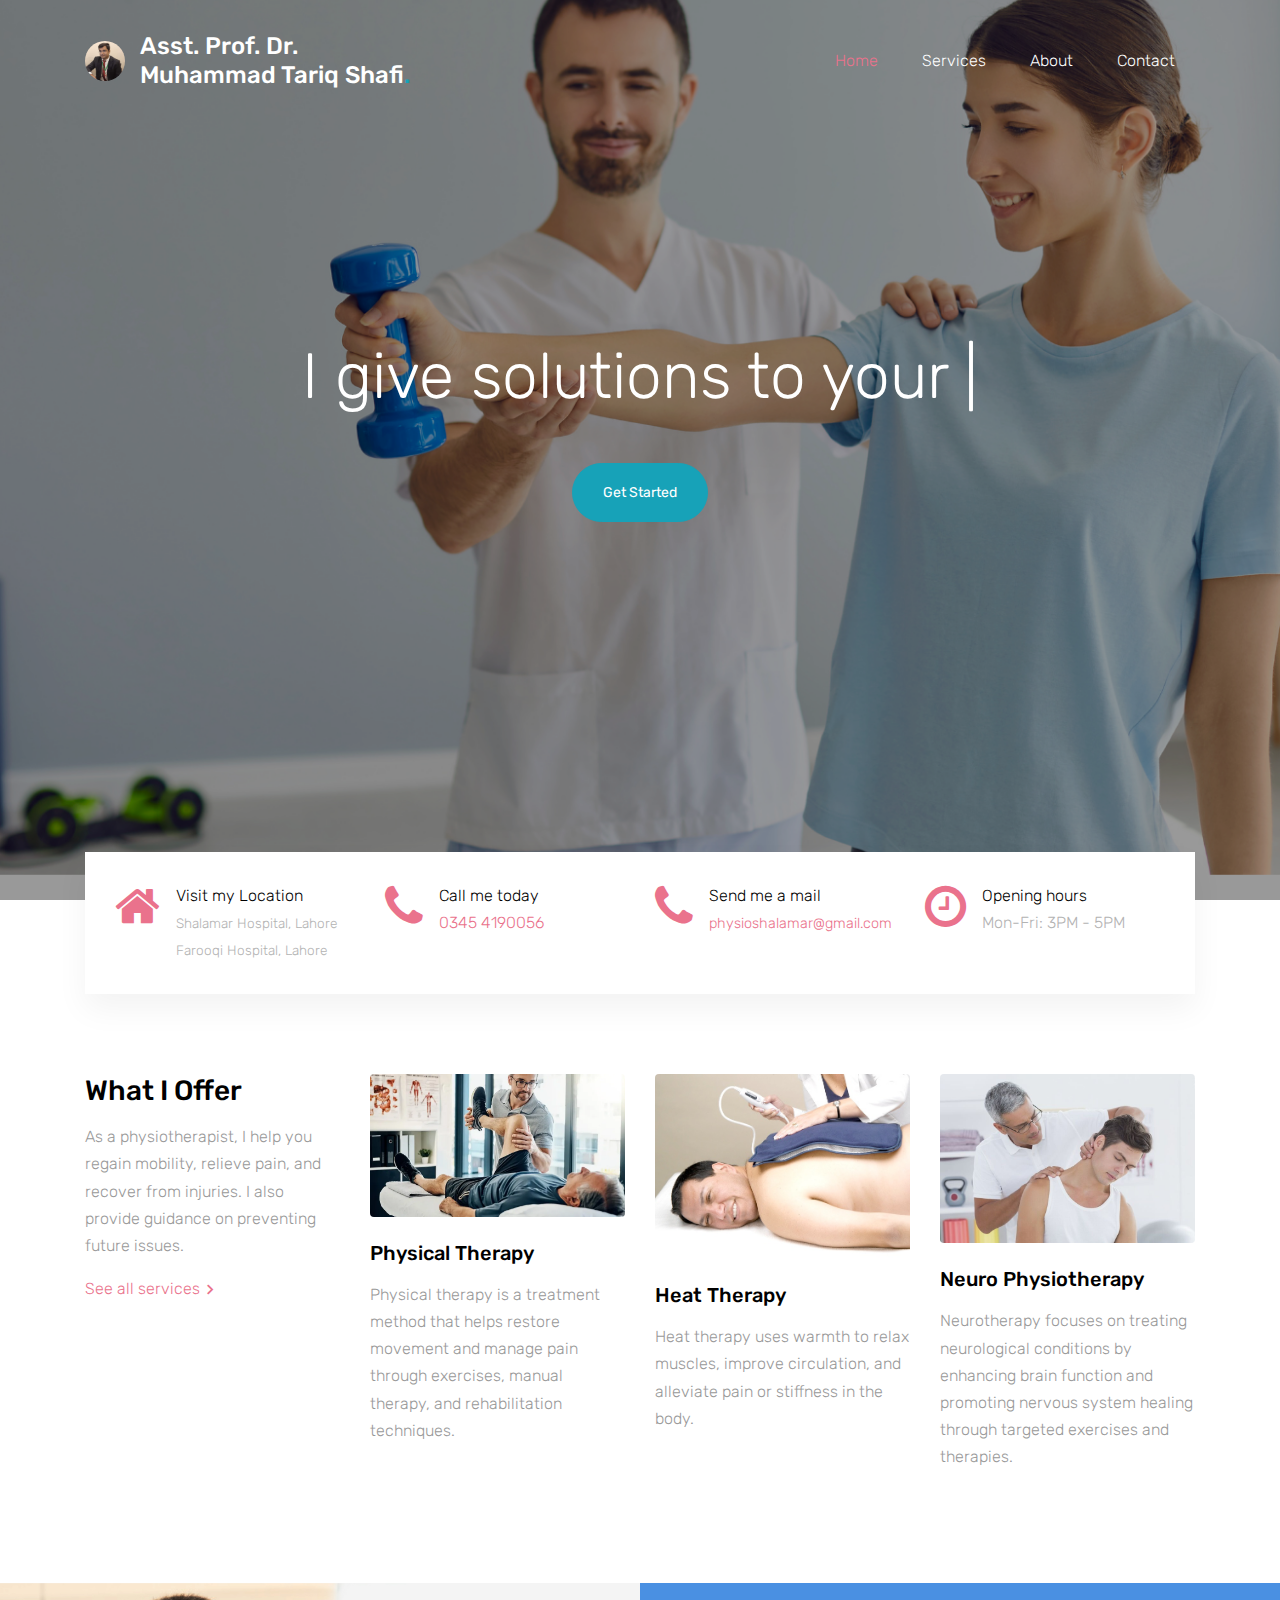
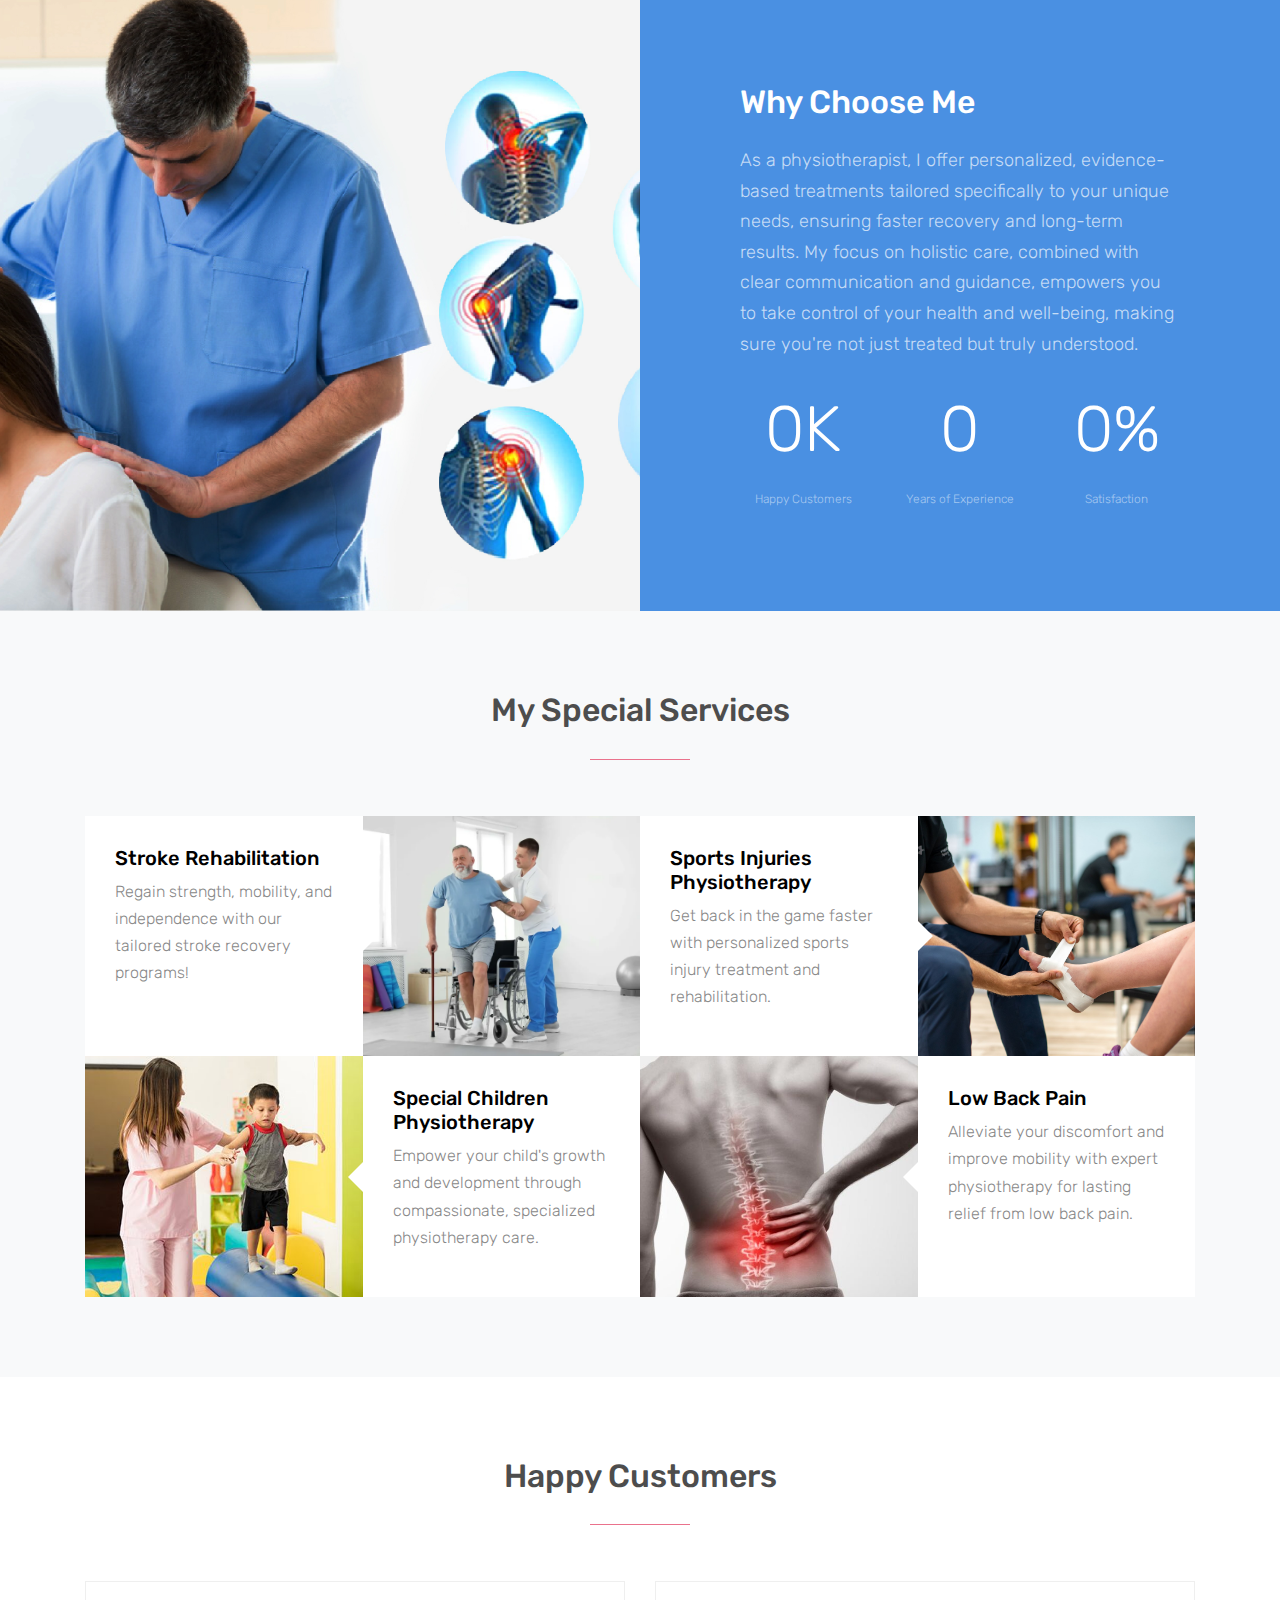
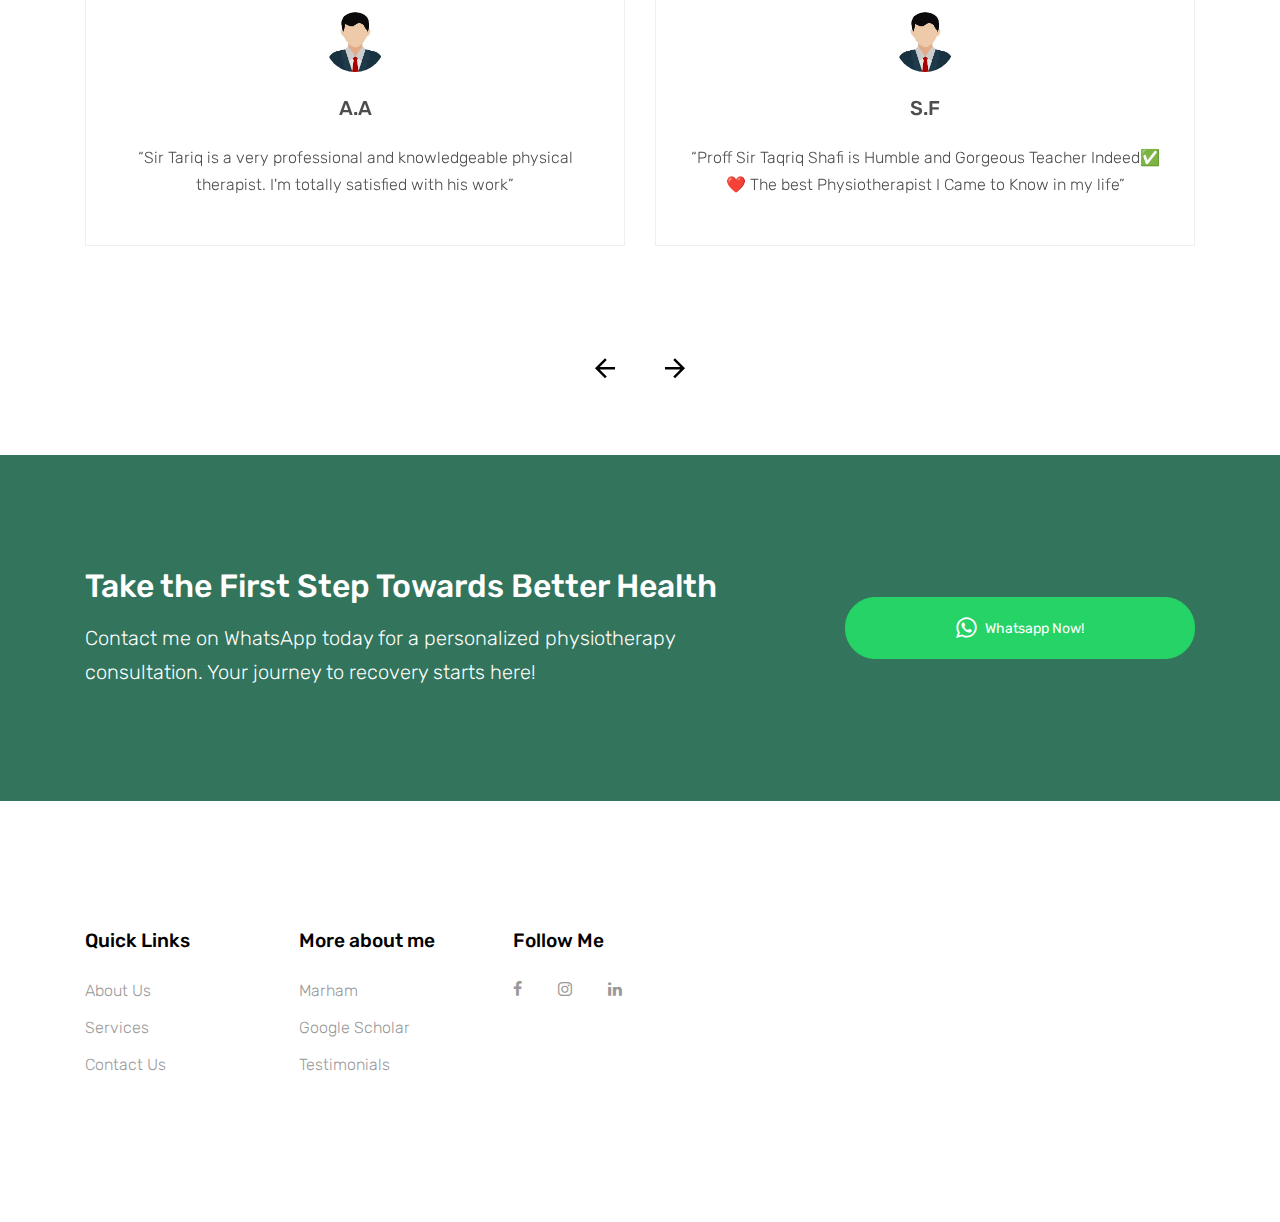
<file: index.html>
<!DOCTYPE html>
<html lang="en">
  <head>
    <title>Tariq Shafi &mdash; Dr Tariq Shafi</title>
    <meta charset="utf-8">
    <meta name="viewport" content="width=device-width, initial-scale=1, shrink-to-fit=no">
  

    <link href="https://fonts.googleapis.com/css?family=Rubik:400,700" rel="stylesheet">

    <link rel="stylesheet" href="fonts/icomoon/style.css">

    <link rel="stylesheet" href="css/bootstrap.min.css">
    <link rel="stylesheet" href="css/magnific-popup.css">
    <link rel="stylesheet" href="css/jquery-ui.css">
    <link rel="stylesheet" href="css/owl.carousel.min.css">
    <link rel="stylesheet" href="css/owl.theme.default.min.css">

    <link rel="stylesheet" href="css/bootstrap-datepicker.css">

    <link rel="stylesheet" href="fonts/flaticon/font/flaticon.css">

    <link rel="stylesheet" href="css/aos.css">
    <link rel="stylesheet" href="css/rangeslider.css">

    <link rel="stylesheet" href="css/style.css">
    
  </head>
  <body>
  
  <div class="site-wrap">

    <div class="site-mobile-menu">
      <div class="site-mobile-menu-header">
        <div class="site-mobile-menu-close mt-3">
          <span class="icon-close2 js-menu-toggle"></span>
        </div>
      </div>
      <div class="site-mobile-menu-body"></div>
    </div>
    
    <header class="site-navbar" role="banner">

      <div class="container">
        <div class="row align-items-center">
          <div class="col-11 col-xl-4 d-flex align-items-center">
            <h1 class="mb-0 site-logo">
              <a href="index.html" class="text-white mb-0 d-flex align-items-center">
                <img src="images/profile_pircture.jpg" width="40px" height="40px" style="border-radius: 50%; margin-right: 15px;"> <!-- Adjusted size and margin -->
                <span style="font-size: 1.5rem;">Asst. Prof. Dr. Muhammad Tariq Shafi<span class="text-info ">.</span></span> <!-- Adjusted text size -->
              </a>
            </h1>
          </div>
          
          <div class="col-12 col-md-8 d-none d-xl-block">
            <nav class="site-navigation position-relative text-right" role="navigation">
              <ul class="site-menu js-clone-nav mr-auto d-none d-lg-block">
                <li class="active"><a href="index.html"><span>Home</span></a></li>
                <li><a href="services.html"><span>Services</span></a></li>
                <li><a href="about.html"><span>About</span></a></li>
                <li><a href="contact.html"><span>Contact</span></a></li>
              </ul>
            </nav>
          </div>
        </div>
        


          <div class="d-inline-block d-xl-none ml-md-0 mr-auto py-3" style="position: relative; top: 3px;"><a href="#" class="site-menu-toggle js-menu-toggle text-white"><span class="icon-menu h3"></span></a></div>

          </div>

        </div>
      </div>
      
    </header>



  

    <div class="site-blocks-cover overlay" style="background-image: url(images/hero_bg_1.png);" data-aos="fade" data-stellar-background-ratio="0.5">
      <div class="container">
        <div class="row align-items-center justify-content-center text-center">

          <div class="col-md-10">
            
            <div class="row justify-content-center mb-4">
              <div class="col-md-10 text-center">
                <h1 data-aos="fade-up" class="mb-5">I give solutions to your <span class="typed-words"></span></h1>
                <p data-aos="fade-up" data-aos-delay="100"><a href="#let" id="getStartedBtn" class="btn btn-info btn-pill">Get Started</a></p>
              </div>
            </div>

          </div>
        </div>
      </div>
    </div>  

    <div class="block-quick-info-2">
      <div id="let" class="container">
        <div  class="block-quick-info-2-inner">
          <div class="row">
            <div class="col-sm-6 col-md-6 col-lg-3 mb-3 mb-lg-0">
              <div class="d-flex quick-info-2">
                <span  class="icon icon-home mr-3"></span>
                <div class="text">
                  <strong class="d-block heading">Visit my Location</strong>
                  <span style="font-size: 0.85rem;">
                    <a href="https://maps.app.goo.gl/RPbnPFS121CfFo3e9" target="_blank" class="excerpt location-link">
                      Shalamar Hospital, Lahore
                    </a>
                    <br/>
                    <a href="https://maps.app.goo.gl/3DMxLYkETm44JuTZ7" target="_blank" class="excerpt location-link">
                      Farooqi Hospital, Lahore
                    </a>
                  </span>
                </div>
              </div>
            </div>

            <div class="col-sm-6 col-md-6 col-lg-3 mb-3 mb-lg-0">
              <div class="d-flex quick-info-2">
                <span class="icon icon-phone mr-3"></span>
                <div class="text">
                  <strong class="d-block heading">Call me today</strong>
                  <span class="excerpt"><a href="tel:+923454190056">0345 4190056</a></span>
                </div>
              </div>
            </div>
            <div class="col-sm-6 col-md-6 col-lg-3 mb-3 mb-lg-0">
              <div class="d-flex quick-info-2">
                <span class="icon icon-phone mr-3"></span>
                <div class="text">
                  <strong class="d-block heading">Send me a mail</strong>
                  <span class="excerpt"><a style="font-size: 0.9rem;" href="mailto:physioshalamar@gmail.com">physioshalamar@gmail.com</a></span>
                </div>
              </div>
            </div>
          
            <div class="col-sm-6 col-md-6 col-lg-3 mb-3 mb-lg-0">
              <div class="d-flex quick-info-2">
                <span class="icon icon-clock-o mr-3"></span>
                <div class="text">
                  <strong class="d-block heading">Opening hours</strong>
                  <span class="excerpt">Mon-Fri: 3PM - 5PM</span>
                </div>
              </div>
            </div>
          </div>
        </div>
      </div>
    </div>

    <div class="block-services-1 py-5">
      <div class="container">
        <div class="row">
          <div class="mb-4 mb-lg-0 col-sm-6 col-md-6 col-lg-3">
            <h3 class="mb-3">What I Offer</h3>
            <p>As a physiotherapist, I help you regain mobility, relieve pain, and recover from injuries. I also provide guidance on preventing future issues.</p>
            <p><a  href="services.html" class="d-inline-flex align-items-center block-service-1-more"><span>See all services</span> <span class="icon-keyboard_arrow_right icon"></span></a></p>
          </div>
          <div class="mb-4 mb-lg-0 col-sm-6 col-md-6 col-lg-3">
            <div class="block-service-1-card">
              <div class="thumbnail-link d-block mb-4"><img src="images/physicaltherapy.webp" alt="Image" class="img-fluid"></div>
              <h3 class="block-service-1-heading mb-3">Physical Therapy</h3>
              <div class="block-service-1-excerpt"><p>Physical therapy is a treatment method that helps restore movement and manage pain through exercises, manual therapy, and rehabilitation techniques.</p></div>
              <!-- <p><a href="#" class="d-inline-flex align-items-center block-service-1-more"><span>Find out more</span> <span class="icon-keyboard_arrow_right icon"></span></a></p> -->
            </div>
          </div>
          <div class="mb-4 mb-lg-0 col-sm-6 col-md-6 col-lg-3">
            <div class="block-service-1-card">
              <div class="thumbnail-link d-block mb-4"><img src="images/heattherapy.jpg" alt="Image" class="img-fluid"></div>
              <h3 class="block-service-1-heading mb-3">Heat Therapy</h3>
              <div class="block-service-1-excerpt"><p>Heat therapy uses warmth to relax muscles, improve circulation, and alleviate pain or stiffness in the body.</p></div>
              <!-- <p><a href="#" class="d-inline-flex align-items-center block-service-1-more"><span>Find out more</span> <span class="icon-keyboard_arrow_right icon"></span></a></p> -->
            </div>
          </div>
          <div class="mb-4 mb-lg-0 col-sm-6 col-md-6 col-lg-3">
            <div class="block-service-1-card">
              <div class="thumbnail-link d-block mb-4"><img src="images/neuroTherapy.jpg" alt="Image" class="img-fluid"></div>
              <h3 class="block-service-1-heading mb-3">Neuro Physiotherapy</h3>
              <div class="block-service-1-excerpt"><p>Neurotherapy focuses on treating neurological conditions by enhancing brain function and promoting nervous system healing through targeted exercises and therapies.</p></div>
              <!-- <p><a href="#" class="d-inline-flex align-items-center block-service-1-more"><span>Find out more</span> <span class="icon-keyboard_arrow_right icon"></span></a></p> -->
            </div>
          </div>
        </div>
      </div>
    </div>

    <div class="block-half-content-1 d-block d-lg-flex mt-5">
      <div class="block-half-content-img" style="background-image: url('images/Physiotherapy\ big\ banner.jpg')">
        
      </div>
      <div style="background-color: #4a90e2 !important;" class="block-half-content-text bg-primary">
        <div class="block-half-content-text-inner">
          <h2 class="block-half-content-heading mb-4">Why Choose Me</h2>
          <div class="block-half-content-excerpt">
          <p class="lead">As a physiotherapist, I offer personalized, evidence-based treatments tailored specifically to your unique needs, ensuring faster recovery and long-term results. My focus on holistic care, combined with clear communication and guidance, empowers you to take control of your health and well-being, making sure you're not just treated but truly understood.</p>
          </div>
        </div>

        <div class="block-counter-1 section-counter">
          <div class="row">
            <div class="col-sm-4">
              <div class="counter">
                <div class="number-wrap">
                  <span class="block-counter-1-number" data-number="3">0</span><span class="append">K</span>
                </div>
                <span class="block-counter-1-caption">Happy Customers</span>
              </div>
            </div>
            <div class="col-sm-4">
              <div class="counter">
                <div class="number-wrap">
                  <span class="block-counter-1-number" data-number="12">0</span><span class="append"></span>
                </div>
                <span class="block-counter-1-caption">Years of Experience</span>
              </div>
            </div>
            <div class="col-sm-4">
              <div class="counter">
                <div class="number-wrap">
                  <span class="block-counter-1-number" data-number="100">0</span><span class="append">%</span>
                </div>
                <span class="block-counter-1-caption">Satisfaction</span>
              </div>
            </div>
          </div>
        </div>
      </div>
    </div>

    <div class="site-section bg-light">
      <div class="container">
        <div class="row mb-5">
          <div class="col-md-12 text-center">
            <h2 class="site-section-heading text-center font-secondary">My Special Services</h2>
          </div>
        </div>
      </div>
      <div class="container">
        <div class="d-block d-lg-flex">
          <div class="half-wrap d-block d-md-flex">
            <div class="half bg-white d-block d-md-flex arrow-right">
              <div class="text">
                <h2>Stroke Rehabilitation</h2>
                <p>Regain strength, mobility, and independence with our tailored stroke recovery programs!</p>
              </div>
            </div>
            <div class="half bg-img img" style="background-image: url('images/stroke.webp');"></div>
          </div>
          <div class="half-wrap d-block d-md-flex">
            <div class="half bg-white d-block d-md-flex arrow-right">
              <div class="text">
                <h2>
                  Sports Injuries Physiotherapy</h2>
                <p>Get back in the game faster with personalized sports injury treatment and rehabilitation.</p>
              </div>
            </div>
            <div class="half bg-img img" style="background-image: url('images/sportInjuries.jpg');"></div>
          </div>
        </div>

        <div class="d-block d-lg-flex">
            <div class="half-wrap d-block d-md-flex">
              <div class="half bg-white d-block d-md-flex arrow-left order-md-2">
                <div class="text">
                  <h2>Special Children Physiotherapy</h2>
                  <p>Empower your child's growth and development through compassionate, specialized physiotherapy care.</p>
                </div>
              </div>
              <div class="half bg-img img" style="background-image: url('images/special\ Children.jpg');"></div>
            </div>
            <div class="half-wrap d-block d-md-flex">
              <div class="half bg-white  d-block d-md-flex arrow-left order-md-2">
                <div class="text">
                  <h2>Low Back Pain</h2>
                  <p>Alleviate your discomfort and improve mobility with expert physiotherapy for lasting relief from low back pain.</p>
                  <!-- <p><a href="course-details.html" class="btn btn-primary btn-sm btn-pill">Learn More</a></p> -->
                </div>
              </div>
              <div class="half bg-img img" style="background-image: url('images/low-back-pain-management-750x465.jpg');"></div>
            </div>
          </div>
      </div>
    </div>

    <div class="site-section">
      <div class="container">
        <div class="row mb-5">
          <div class="col-md-12 text-center">
            <h2 class="site-section-heading text-center font-secondary">Happy Customers</h2>
          </div>
        </div>
        <div class="row">

          <div class="col-12">

            <div class="owl-carousel-2 owl-carousel">

              <div class="d-block block-testimony mx-auto text-center">
                <div class="person w-25 mx-auto mb-4">
                  <img src="images/dummyProfile.jpeg" alt="Image" class="img-fluid rounded-circle w-50 mx-auto">
                </div>
                <div>
                  <h2 class="h5 mb-4">A.A</h2>
                  <blockquote>&ldquo;Sir Tariq is a very professional and knowledgeable physical therapist. I'm totally satisfied with his work&rdquo;</blockquote>
                </div>
              </div>

              <div class="d-block block-testimony mx-auto text-center">
                <div class="person w-25 mx-auto mb-4">
                  <img src="images/dummyProfile.jpeg" alt="Image" class="img-fluid rounded-circle w-50 mx-auto">
                </div>
                <div>
                  <h2 class="h5 mb-4">S.F</h2>
                  <blockquote>&ldquo;Proff Sir Taqriq Shafi is Humble and Gorgeous Teacher Indeed✅❤ The best Physiotherapist I Came to Know in my life&rdquo;</blockquote>
                </div>
              </div>

              <div class="d-block block-testimony mx-auto text-center">
                <div class="person w-25 mx-auto mb-4">
                  <img src="images/dummyProfile.jpeg" alt="Image" class="img-fluid rounded-circle w-50 mx-auto">
                </div>
                <div>
                  <h2 class="h5 mb-4">T.A</h2>
                  <blockquote>&ldquo;One of the best physiotherapists in town. Not only is he extremely knowledgeable in his field but also very polite, friendly and welcoming. His hands work magic and you are good to go within no time. Highly recommended!&rdquo;</blockquote>
                </div>
              </div>
              <div class="d-block block-testimony mx-auto text-center">
                <div class="person w-25 mx-auto mb-4">
                  <img src="images/dummyProfile.jpeg" alt="Image" class="img-fluid rounded-circle w-50 mx-auto">
                </div>
                <div>
                  <h2 class="h5 mb-4">A.H</h2>
                  <blockquote>&ldquo;My name is kashif .my age is 24 years .this process is very easy .it is very comfotable and time saving . i am very happy to consult with docter .he gave me good suggestions about my health and fitness&rdquo;</blockquote>
                </div>
              </div>

             
              <div class="d-block block-testimony mx-auto text-center">
                <div class="person w-25 mx-auto mb-4">
                  <img src="images/dummyProfile.jpeg" alt="Image" class="img-fluid rounded-circle w-50 mx-auto">
                </div>
                <div>
                  <h2 class="h5 mb-4">A.L</h2>
                  <blockquote>&ldquo;I went with my uncle to clinic for his checkup,we had to wait for just 10 mins and then Dr.Tariq treated my uncle with full concentration and by giving proper consultation...My experience was good enough!&rdquo;</blockquote>
                </div>
              </div>

             
              <div class="d-block block-testimony mx-auto text-center">
                <div class="person w-25 mx-auto mb-4">
                  <img src="images/dummyProfile.jpeg" alt="Image" class="img-fluid rounded-circle w-50 mx-auto">
                </div>
                <div>
                  <h2 class="h5 mb-4">M.A</h2>
                  <blockquote>&ldquo;I’ll keep this simple. He is the best Dr I’ve ever had by a long shot. I actually look forward to my visits. I always leave feeling so much better in every way. I’ll never use anyone else for me and my family. If you need a great Dr to help you with your health and wellness do yourself a favor and meet this man&rdquo;</blockquote>
                </div>
              </div>

             


            </div>
          </div>
          

        </div>
      </div>
    </div>

    <div style="background-color: #32745c ;" class="mt-5 block-cta-1" style=" background-image: url('images/hero_bg_2.jpg')">
      <div  class="container">
        <div  class="row align-items-center justify-content-between">
          <div class="col-lg-7 mb-4 mb-lg-0">
            <h2 class="mb-3 mt-0 text-white">Take the First Step Towards Better Health</h2>
            <p class="mb-0 text-white lead">Contact me on WhatsApp today for a personalized physiotherapy consultation. Your journey to recovery starts here!</p>
          </div>
          
          <div class="col-lg-4">
            <p class="mb-0">
              <a href="https://wa.me/+923454190056" class="btn btn-success text-white btn-md btn-pill px-5 btn-block" style="background-color: #25D366; border-color: #25D366; display: flex; align-items: center; justify-content: center;">
                <span style="font-size: 1.5rem; margin-right: 8px;" class="icon icon-whatsapp"></span>
                Whatsapp Now!
              </a>
            </p>
          </div>
          
        </div>
      </div>
    </div>
    
    <footer class="site-footer">
      <div class="container">
        <div class="row">
          <div class="col-md-9">
            <div class="row">
              <div class="col-md-6 mb-5 mb-lg-0 col-lg-3">
                <h2 class="footer-heading mb-4">Quick Links</h2>
                <ul class="list-unstyled">
                  <li><a href="about.html">About Us</a></li>
                  <li><a href="services.html">Services</a></li>
                  <li><a href="contact.html">Contact Us</a></li>
                </ul>
              </div>
            
              <div class="col-md-6 mb-5 mb-lg-0 col-lg-3">
                <h2 class="footer-heading mb-4">More about me</h2>
                <ul class="list-unstyled">
                  <li><a target="_blank" href="https://www.marham.pk/doctors/lahore/physiotherapist/asst-prof-dr-muhammad-tariq-shafi">Marham</a></li>
                  <li><a target="_blank" href="https://scholar.google.com/citations?user=YKfpasIAAAAJ&hl=en">Google Scholar</a></li>
                  <li><a target="_blank" href="https://www.marham.pk/doctors/lahore/physiotherapist/asst-prof-dr-muhammad-tariq-shafi/reviews">Testimonials</a></li>

                </ul>
              </div>
              <div class="col-md-6 mb-5 mb-lg-0 col-lg-3">
                <h2 class="footer-heading mb-4">Follow Me</h2>
                <a target="_blank" href="https://web.facebook.com/people/DrMuhammad-Tariq-Shafi/100086498992246/?_rdc=1&_rdr" class="pl-0 pr-3"><span class="icon-facebook"></span></a>
                <!-- <a href="#" class="pl-3 pr-3"><span class="icon-twitter"></span></a> -->
                <a target="_blank"href="https://www.instagram.com/dr.muhammadtariqshafi/" class="pl-3 pr-3"><span class="icon-instagram"></span></a>
                <a target="_blank" href="https://www.linkedin.com/in/dr-muhammad-tariq-shafi-280579103/?trk=public_profile_samename-profile&originalSubdomain=pk" class="pl-3 pr-3"><span class="icon-linkedin"></span></a>
              </div>
            </div>
          </div>
         
     
      </div>
    </footer>
  </div>

  <script src="js/jquery-3.3.1.min.js"></script>
  <script src="js/jquery-migrate-3.0.1.min.js"></script>
  <script src="js/jquery-ui.js"></script>
  <script src="js/popper.min.js"></script>
  <script src="js/bootstrap.min.js"></script>
  <script src="js/owl.carousel.min.js"></script>
  <script src="js/jquery.stellar.min.js"></script>
  <script src="js/jquery.countdown.min.js"></script>
  <script src="js/jquery.magnific-popup.min.js"></script>
  <script src="js/jquery.animateNumber.min.js"></script>
  <script src="js/jquery.waypoints.min.js"></script>

  <script src="js/bootstrap-datepicker.min.js"></script>
  <script src="js/aos.js"></script>
  <script src="js/rangeslider.min.js"></script>
  

  <script src="js/typed.js"></script>
            <script>
            var typed = new Typed('.typed-words', {
            strings: ["pain"," stress"," fatigue"],
            typeSpeed: 80,
            backSpeed: 80,
            backDelay: 4000,
            startDelay: 1000,
            loop: true,
            showCursor: true
            });
            </script>

  <script src="js/main.js"></script>

<script>
  document.getElementById('getStartedBtn').addEventListener('click', function(event) {
    event.preventDefault(); // Prevent default anchor behavior
    document.querySelector('#let').scrollIntoView({
      behavior: 'smooth'
    });
  });
</script>
<style>
  .location-link {
    color: #007bff; /* Initial link color */
    text-decoration: none;
  }

  .location-link:hover {
    color: #0056b3; /* Change color on hover */
    text-decoration: underline; /* Optional underline on hover */
  }
</style>
  
  </body>
</html>
</file>
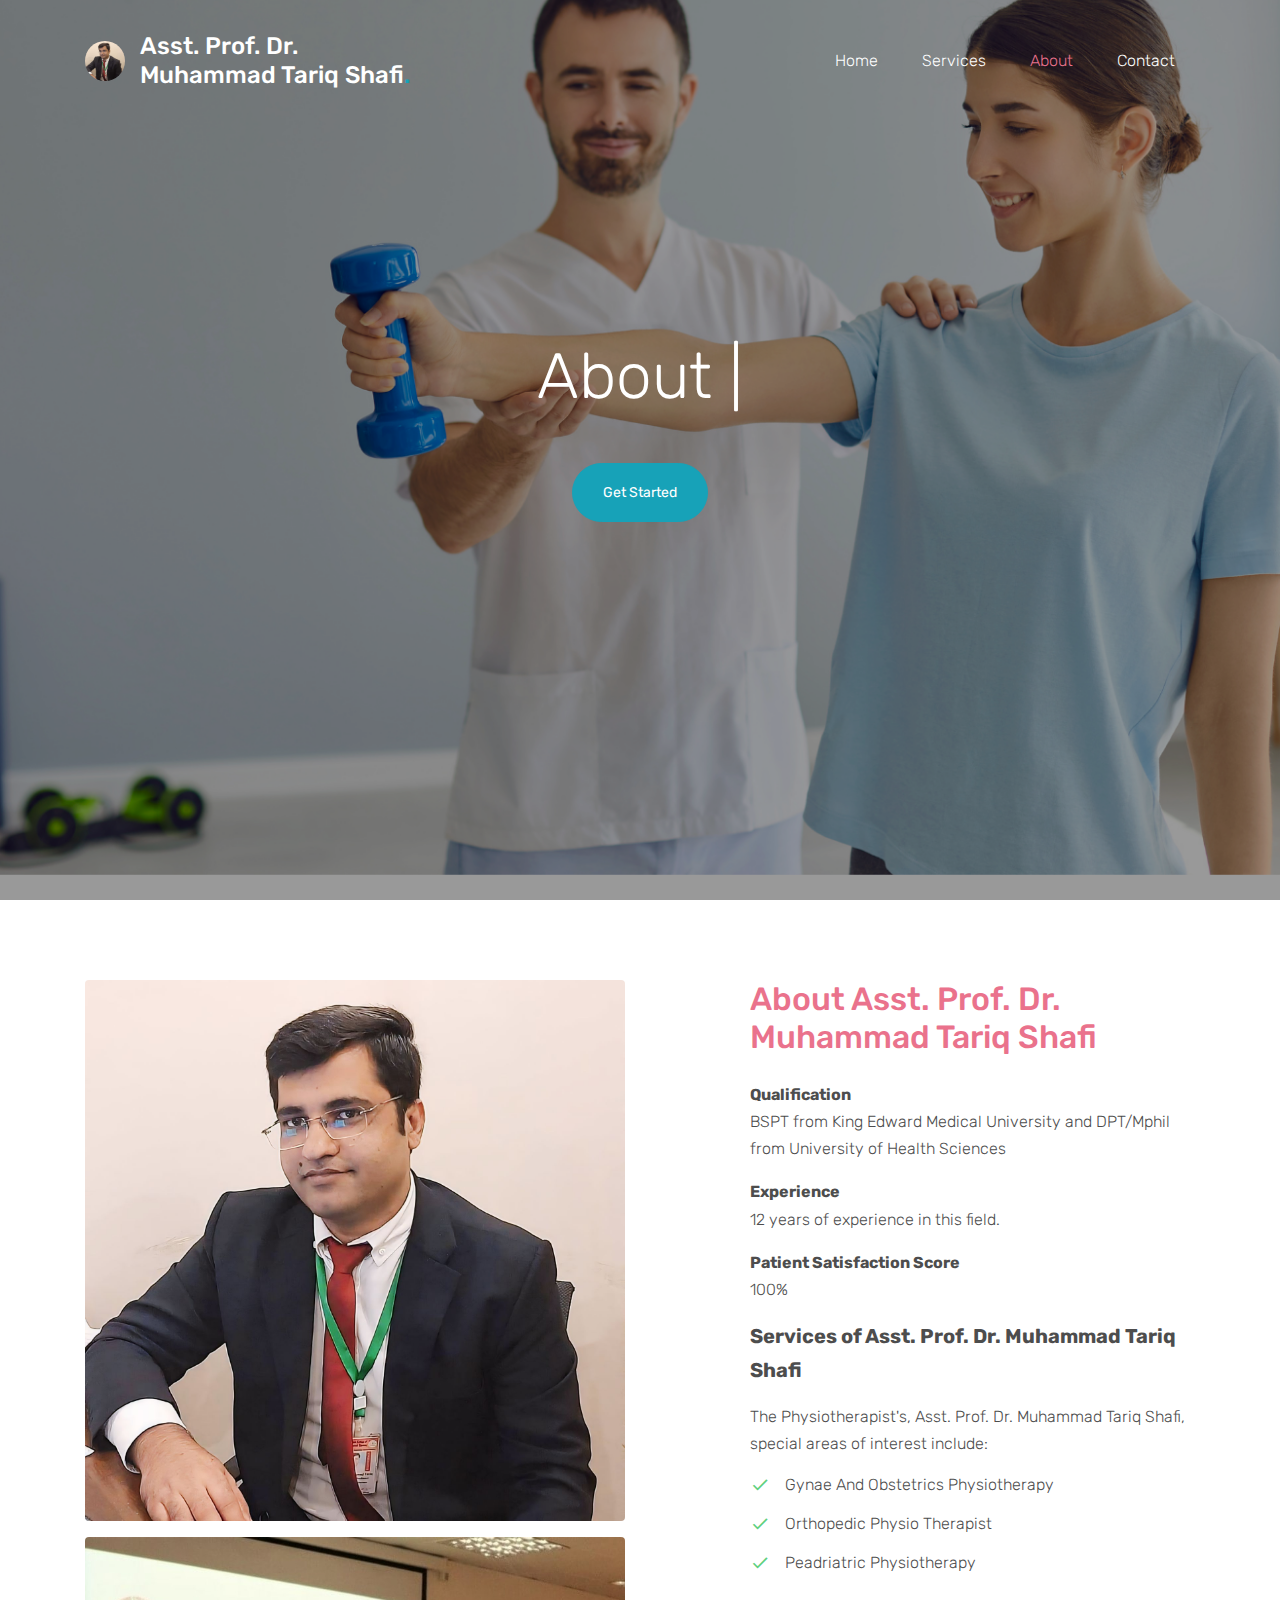
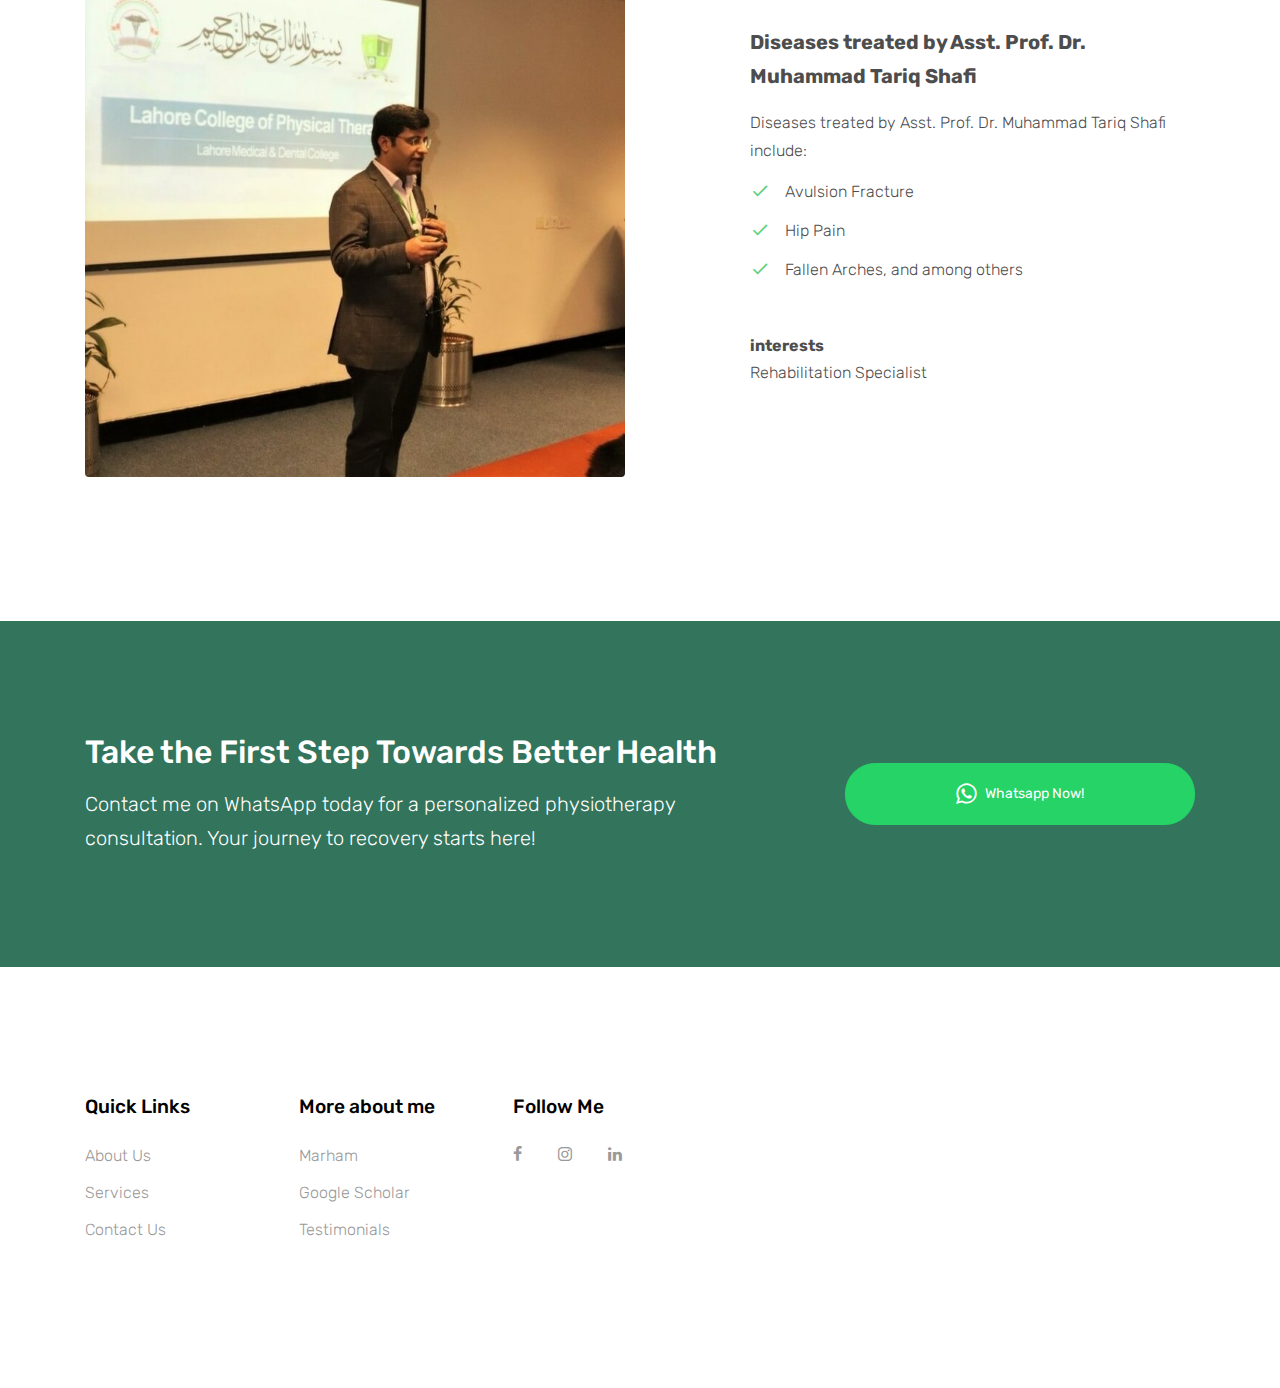
<file: about.html>
<!DOCTYPE html>
<html lang="en">
  <head>
    <title>Tariq Shafi &mdash; Dr Tariq Shafi</title>
    <meta charset="utf-8">
    <meta name="viewport" content="width=device-width, initial-scale=1, shrink-to-fit=no">
  

    <link href="https://fonts.googleapis.com/css?family=Rubik:400,700" rel="stylesheet">

    <link rel="stylesheet" href="fonts/icomoon/style.css">

    <link rel="stylesheet" href="css/bootstrap.min.css">
    <link rel="stylesheet" href="css/magnific-popup.css">
    <link rel="stylesheet" href="css/jquery-ui.css">
    <link rel="stylesheet" href="css/owl.carousel.min.css">
    <link rel="stylesheet" href="css/owl.theme.default.min.css">

    <link rel="stylesheet" href="css/bootstrap-datepicker.css">

    <link rel="stylesheet" href="fonts/flaticon/font/flaticon.css">

    <link rel="stylesheet" href="css/aos.css">
    <link rel="stylesheet" href="css/rangeslider.css">

    <link rel="stylesheet" href="css/style.css">
    
  </head>
  <body>
  
  <div class="site-wrap">

    <div class="site-mobile-menu">
      <div class="site-mobile-menu-header">
        <div class="site-mobile-menu-close mt-3">
          <span class="icon-close2 js-menu-toggle"></span>
        </div>
      </div>
      <div class="site-mobile-menu-body"></div>
    </div>
    
    <header class="site-navbar" role="banner">

      <div class="container">
        <div class="row align-items-center">
          <div class="col-11 col-xl-4 d-flex align-items-center">
            <h1 class="mb-0 site-logo">
              <a href="index.html" class="text-white mb-0 d-flex align-items-center">
                <img src="images/profile_pircture.jpg" width="40px" height="40px" style="border-radius: 50%; margin-right: 15px;"> <!-- Adjusted size and margin -->
                <span style="font-size: 1.5rem;">Asst. Prof. Dr. Muhammad Tariq Shafi<span class="text-info ">.</span></span> <!-- Adjusted text size -->
              </a>
            </h1>
          </div>
          
          <div class="col-12 col-md-8 d-none d-xl-block">
            <nav class="site-navigation position-relative text-right" role="navigation">
              <ul class="site-menu js-clone-nav mr-auto d-none d-lg-block">
                <li ><a href="index.html"><span>Home</span></a></li>
                <li><a href="services.html"><span>Services</span></a></li>
                <li class="active"> <a href="about.html"><span>About</span></a></li>
                <li><a href="contact.html"><span>Contact</span></a></li>
              </ul>
            </nav>
          </div>
        </div>
        


          <div class="d-inline-block d-xl-none ml-md-0 mr-auto py-3" style="position: relative; top: 3px;"><a href="#" class="site-menu-toggle js-menu-toggle text-white"><span class="icon-menu h3"></span></a></div>

          </div>

        </div>
      </div>
      
    </header>



  

    <div class="site-blocks-cover overlay" style="background-image: url(images/hero_bg_1.png);" data-aos="fade" data-stellar-background-ratio="0.5">
      <div class="container">
        <div class="row align-items-center justify-content-center text-center">

          <div class="col-md-10">
            
            <div class="row justify-content-center mb-4">
              <div class="col-md-10 text-center">
                <h1 data-aos="fade-up" class="mb-5">About <span class="typed-words"></span></h1>

                <p data-aos="fade-up" data-aos-delay="100"><a href="#about" id="getStartedForAbout" class="btn btn-info btn-pill">Get Started</a></p>

              </div>
            </div>

          </div>
        </div>
      </div>
    </div>  



    

    <div id="about" class="site-section">
      <div class="container">
        <div class="row">
          <div class="col-md-6">
            <img src="images/doctor.jpeg" alt="Image" class="img-fluid rounded mb-3">
            <img src="images/doctor2.jpg" alt="Image" class="img-fluid rounded mb-3">
          </div>
          <div class="col-md-5 ml-auto">
            <h2 class="text-primary mb-4">About Asst. Prof. Dr. Muhammad Tariq Shafi</h2>
            <p class="mb-0 font-weight-bold">Qualification</p>
            <p class="">BSPT from King Edward Medical University and DPT/Mphil from University of Health Sciences</p>
            <p class="mb-0 font-weight-bold">Experience</p>
            <p class="">12 years of experience in this field.</p>
            <p class="mb-0 font-weight-bold">Patient Satisfaction Score</p>
            <p class="">100%</p>

            <p class="lead font-weight-bold">Services of Asst. Prof. Dr. Muhammad Tariq Shafi</p>
            <p class="">The Physiotherapist's, Asst. Prof. Dr. Muhammad Tariq Shafi, special areas of interest include:</p>
             <ul class="ul-check list-unstyled success">
              <li>Gynae And Obstetrics Physiotherapy</li>
              <li>Orthopedic Physio Therapist</li>
              <li>Peadriatric Physiotherapy</li>
            </ul>

            <p class="lead font-weight-bold">Diseases treated by Asst. Prof. Dr. Muhammad Tariq Shafi</p>
            <p class="">Diseases treated by Asst. Prof. Dr. Muhammad Tariq Shafi include:</p>
             <ul class="ul-check list-unstyled success">
              <li>Avulsion Fracture</li>
              <li>Hip Pain</li>
              <li>Fallen Arches, and among others</li>
            </ul>

            <p class="mb-0 font-weight-bold">interests</p>
            <p class="">Rehabilitation Specialist</p>
          </div>
        </div>
      </div>
    </div>
    


    <!-- <div class="site-section">
      <div class="container">
        <div class="row justify-content-center mb-5">
          <div class="col-md-7 text-center">
            <h2 class="text-primary mb-3">Our Staffs</h2>
            <p>Lorem ipsum dolor sit amet, consectetur adipisicing elit. Debitis repudiandae quo, voluptatem possimus inventor.</p>
          </div>
        </div>
        <div class="row">
          <div class="col-md-6 col-lg-6 mb-4 mb-lg-5 text-center">
            <img src="images/person_1.jpg" alt="Image" class="img-fluid mb-3 w-50 rounded-circle">
            <h3 class="h4">Susan Horton</h3>
            <p class="caption text-primary">Therapist</p>
            <p> Lorem ipsum dolor sit amet, consectetur adipisicing elit. Quidem tempore in consectetur quasi saepe, dicta, asperiores velit repellendus quo optio reiciendis? Accusantium dolorem cupiditate rem, sequi. Ad recusandae voluptatem pariatur?</p>
          </div>
          <div class="col-md-6 col-lg-6 mb-4 mb-lg-5 text-center">
            <img src="images/person_2.jpg" alt="Image" class="img-fluid mb-3 w-50 rounded-circle">
            <h3 class="h4">Jonathan Kennedy</h3>
            <p class="caption text-primary">Therapist</p>
            <p>A small river named Duden flows by their place and supplies it with the necessary regelialia. It is a paradisematic country, in which roasted parts of sentences fly into your mouth.</p>
          </div>
          <div class="col-md-6 col-lg-6 mb-4 mb-lg-5 text-center">
            <img src="images/person_3.jpg" alt="Image" class="img-fluid mb-3 w-50 rounded-circle">
            <h3 class="h4">Gordon Meyer</h3>
            <p class="caption text-primary">Therapist</p>
            <p> Lorem ipsum dolor sit amet, consectetur adipisicing elit. Hic ea ad dolore illum dignissimos sed provident voluptatem velit exercitationem? Odit consectetur accusamus rerum voluptatibus eos temporibus perferendis harum nulla, ad.</p>
          </div>
          <div class="col-md-6 col-lg-6 mb-4 mb-lg-5 text-center">
            <img src="images/person_4.jpg" alt="Image" class="img-fluid mb-3 w-50 rounded-circle">
            <h3 class="h4">Doug Hale Kennedy</h3>
            <p class="caption text-primary">Therapist</p>
            <p> Lorem ipsum dolor sit amet, consectetur adipisicing elit. Ab ducimus eum eveniet deserunt totam odit itaque necessitatibus numquam doloremque officiis repudiandae ipsum delectus atque magni obcaecati voluptate, ea qui incidunt!</p>
          </div>
        </div>
      </div>
    </div> -->

   
    <div style="background-color: #32745c ;" class="mt-5 block-cta-1" style=" background-image: url('images/hero_bg_2.jpg')">
      <div  class="container">
        <div  class="row align-items-center justify-content-between">
          <div class="col-lg-7 mb-4 mb-lg-0">
            <h2 class="mb-3 mt-0 text-white">Take the First Step Towards Better Health</h2>
            <p class="mb-0 text-white lead">Contact me on WhatsApp today for a personalized physiotherapy consultation. Your journey to recovery starts here!</p>
          </div>
          
          <div class="col-lg-4">
            <p class="mb-0">
              <a href="https://wa.me/+923454190056" class="btn btn-success text-white btn-md btn-pill px-5 btn-block" style="background-color: #25D366; border-color: #25D366; display: flex; align-items: center; justify-content: center;">
                <span style="font-size: 1.5rem; margin-right: 8px;" class="icon icon-whatsapp"></span>
                Whatsapp Now!
              </a>
            </p>
          </div>
          
        </div>
      </div>
    </div>
    
    <footer class="site-footer">
      <div class="container">
        <div class="row">
          <div class="col-md-9">
            <div class="row">
              <div class="col-md-6 mb-5 mb-lg-0 col-lg-3">
                <h2 class="footer-heading mb-4">Quick Links</h2>
                <ul class="list-unstyled">
                  <li><a href="about.html">About Us</a></li>
                  <li><a href="services.html">Services</a></li>
                  <li><a href="contact.html">Contact Us</a></li>
                </ul>
              </div>
            
              <div class="col-md-6 mb-5 mb-lg-0 col-lg-3">
                <h2 class="footer-heading mb-4">More about me</h2>
                <ul class="list-unstyled">
                  <li><a target="_blank" href="https://www.marham.pk/doctors/lahore/physiotherapist/asst-prof-dr-muhammad-tariq-shafi">Marham</a></li>
                  <li><a target="_blank" href="https://scholar.google.com/citations?user=YKfpasIAAAAJ&hl=en">Google Scholar</a></li>
                  <li><a target="_blank" href="https://www.marham.pk/doctors/lahore/physiotherapist/asst-prof-dr-muhammad-tariq-shafi/reviews">Testimonials</a></li>

                </ul>
              </div>
              <div class="col-md-6 mb-5 mb-lg-0 col-lg-3">
                <h2 class="footer-heading mb-4">Follow Me</h2>
                <a target="_blank" href="https://web.facebook.com/people/DrMuhammad-Tariq-Shafi/100086498992246/?_rdc=1&_rdr" class="pl-0 pr-3"><span class="icon-facebook"></span></a>
                <!-- <a href="#" class="pl-3 pr-3"><span class="icon-twitter"></span></a> -->
                <a target="_blank"href="https://www.instagram.com/dr.muhammadtariqshafi/" class="pl-3 pr-3"><span class="icon-instagram"></span></a>
                <a target="_blank" href="https://www.linkedin.com/in/dr-muhammad-tariq-shafi-280579103/?trk=public_profile_samename-profile&originalSubdomain=pk" class="pl-3 pr-3"><span class="icon-linkedin"></span></a>
              </div>
            </div>
          </div>
         
     
      </div>
    </footer>
  </div>

  <script src="js/jquery-3.3.1.min.js"></script>
  <script src="js/jquery-migrate-3.0.1.min.js"></script>
  <script src="js/jquery-ui.js"></script>
  <script src="js/popper.min.js"></script>
  <script src="js/bootstrap.min.js"></script>
  <script src="js/owl.carousel.min.js"></script>
  <script src="js/jquery.stellar.min.js"></script>
  <script src="js/jquery.countdown.min.js"></script>
  <script src="js/jquery.magnific-popup.min.js"></script>
  <script src="js/jquery.animateNumber.min.js"></script>
  <script src="js/jquery.waypoints.min.js"></script>

  <script src="js/bootstrap-datepicker.min.js"></script>
  <script src="js/aos.js"></script>
  <script src="js/rangeslider.min.js"></script>
  

  <script src="js/typed.js"></script>
            <script>
            var typed = new Typed('.typed-words', {
            strings: ["me"],
            typeSpeed: 80,
            backSpeed: 80,
            backDelay: 4000,
            startDelay: 1000,
            loop: false,
            showCursor: true
            });
            </script>

            

  <script src="js/main.js"></script>

    
<script>
  document.getElementById('getStartedForAbout').addEventListener('click', function(event) {
    event.preventDefault(); // Prevent default anchor behavior
    document.querySelector('#about').scrollIntoView({
      behavior: 'smooth'
    });
  });
</script>
  
  </body>
</html>
</file>
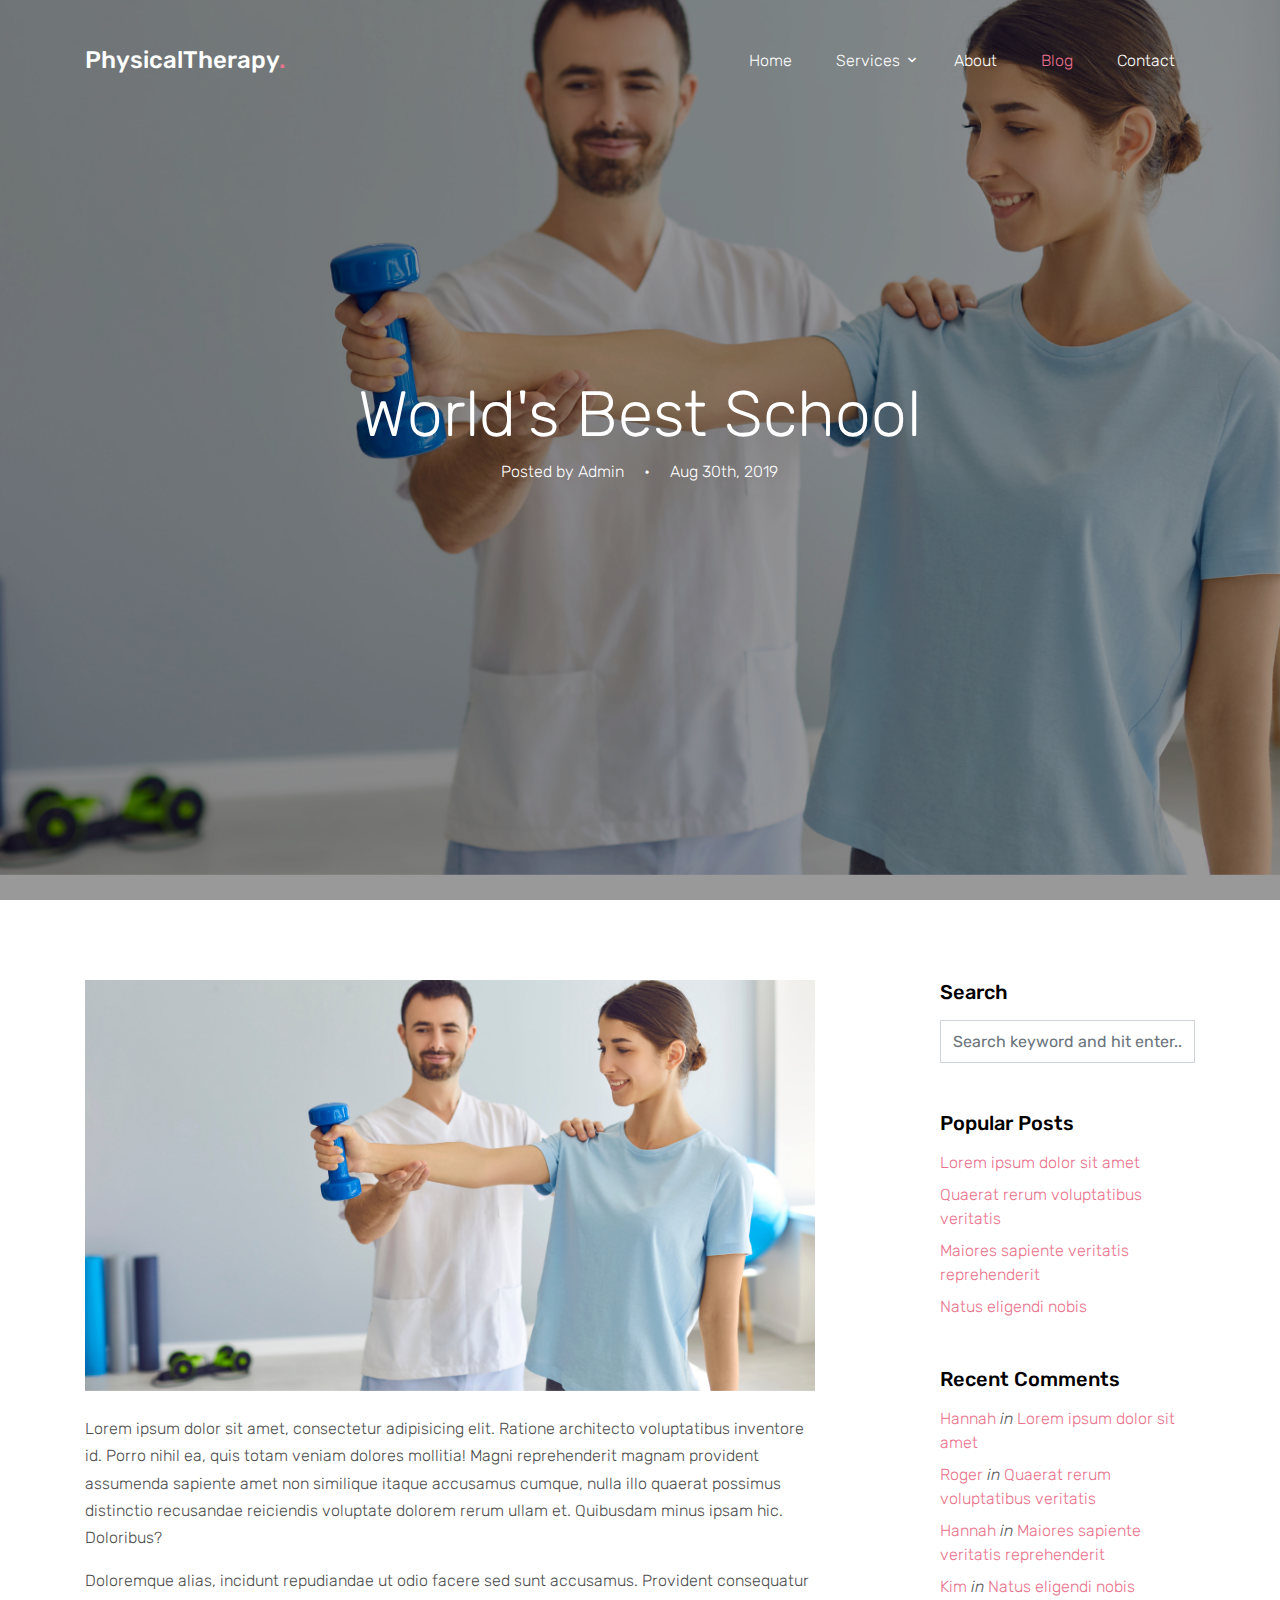
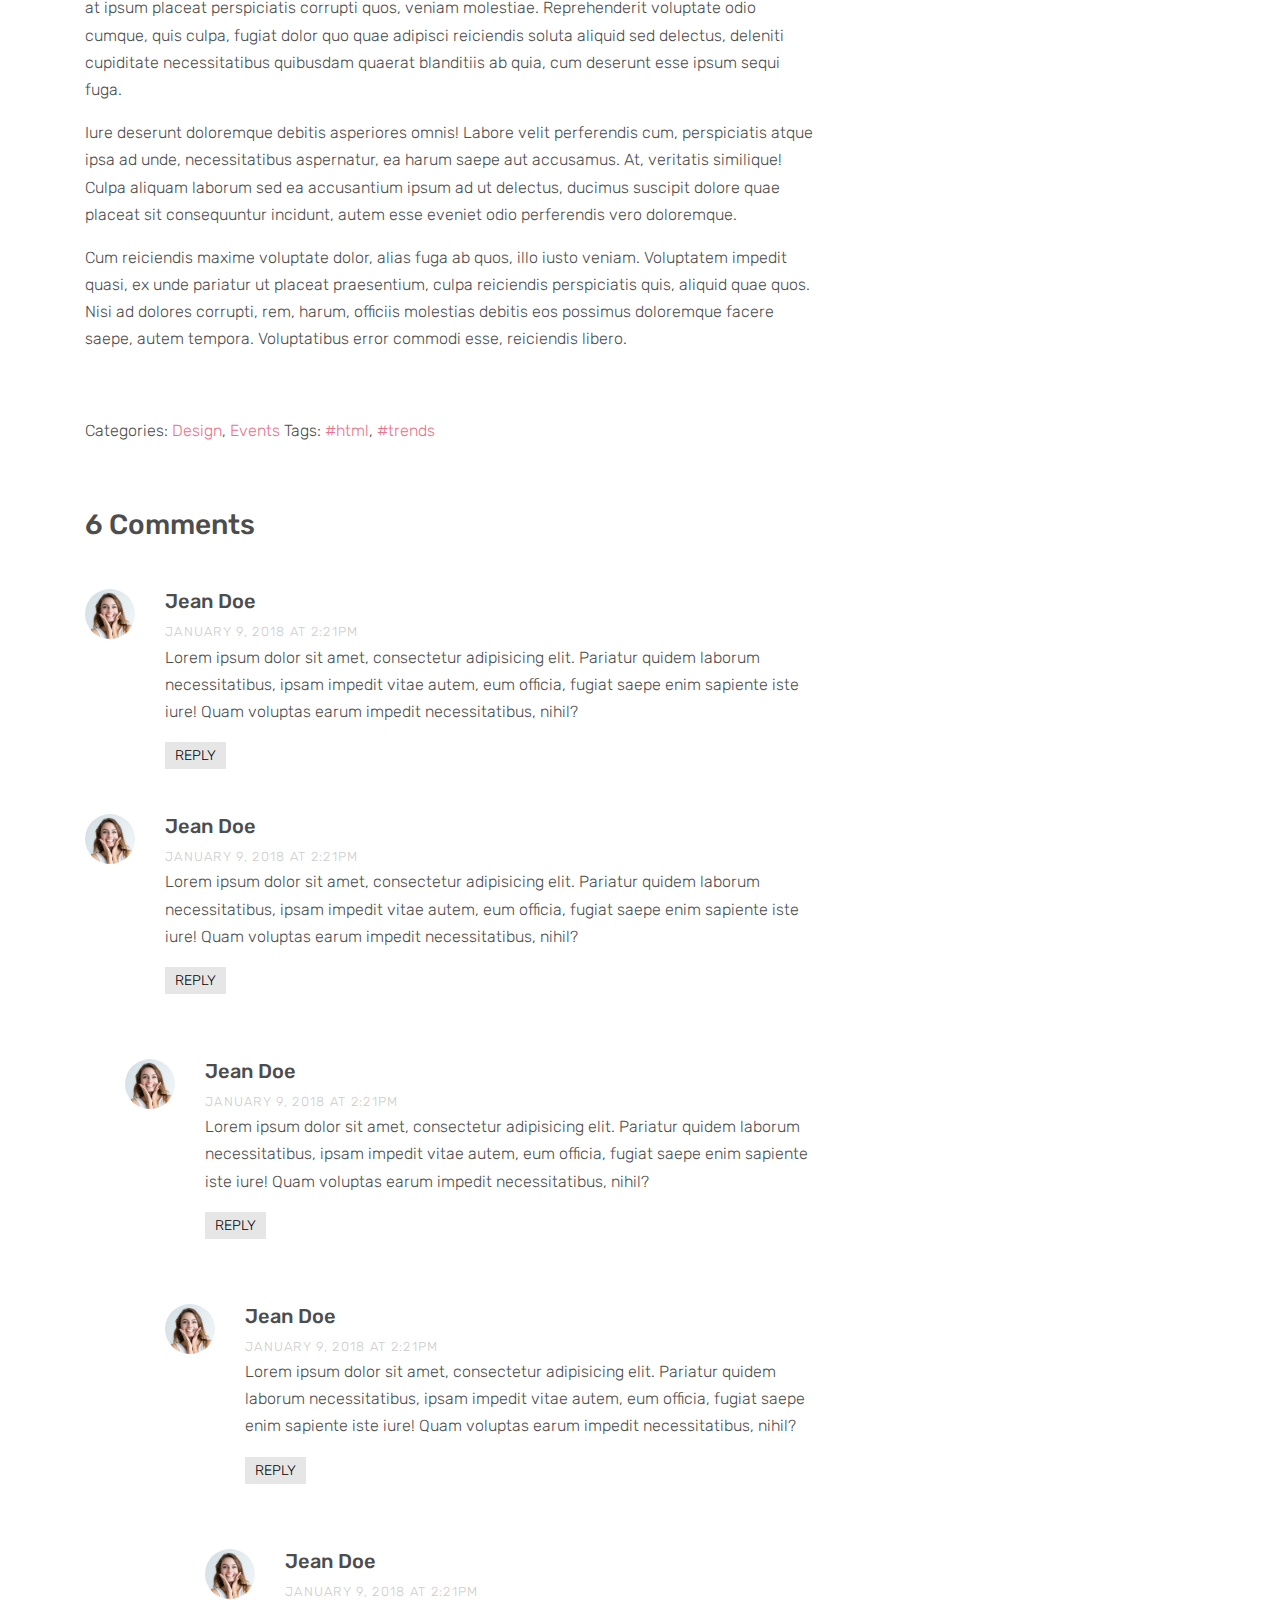
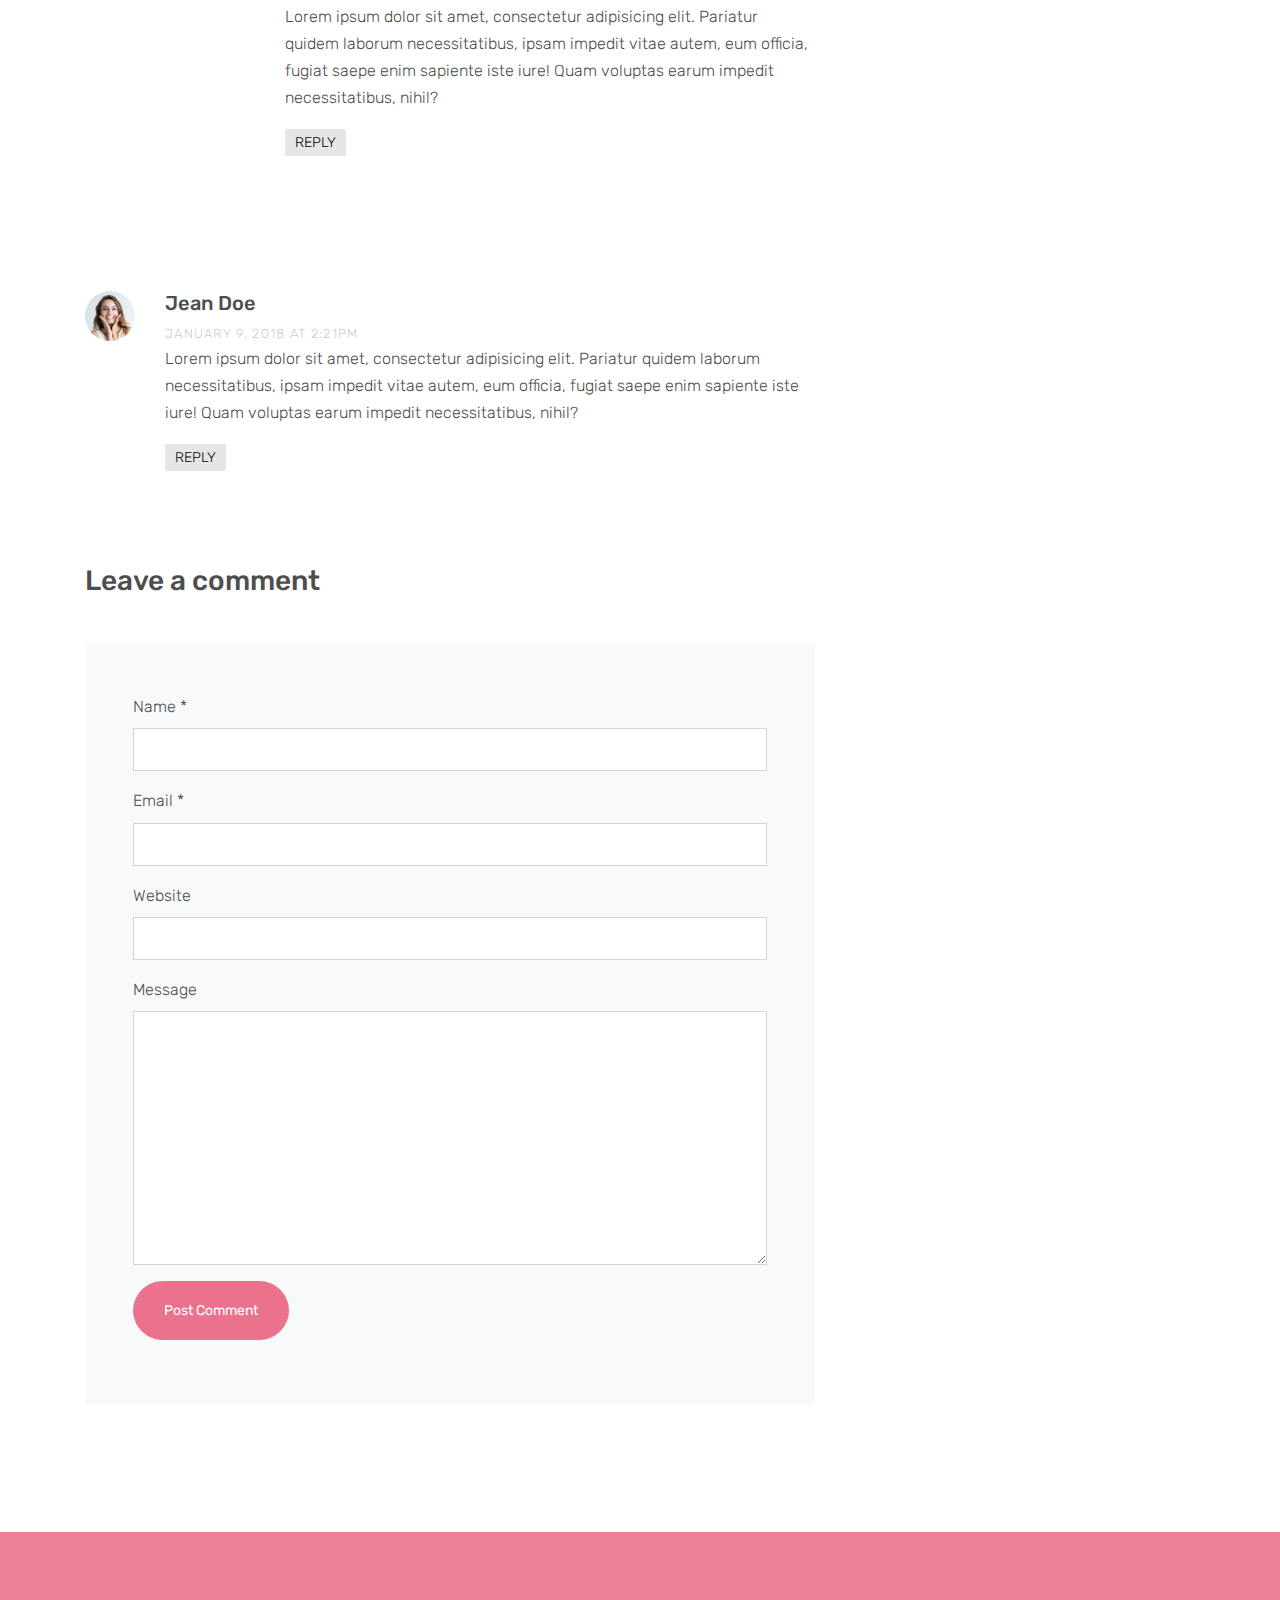
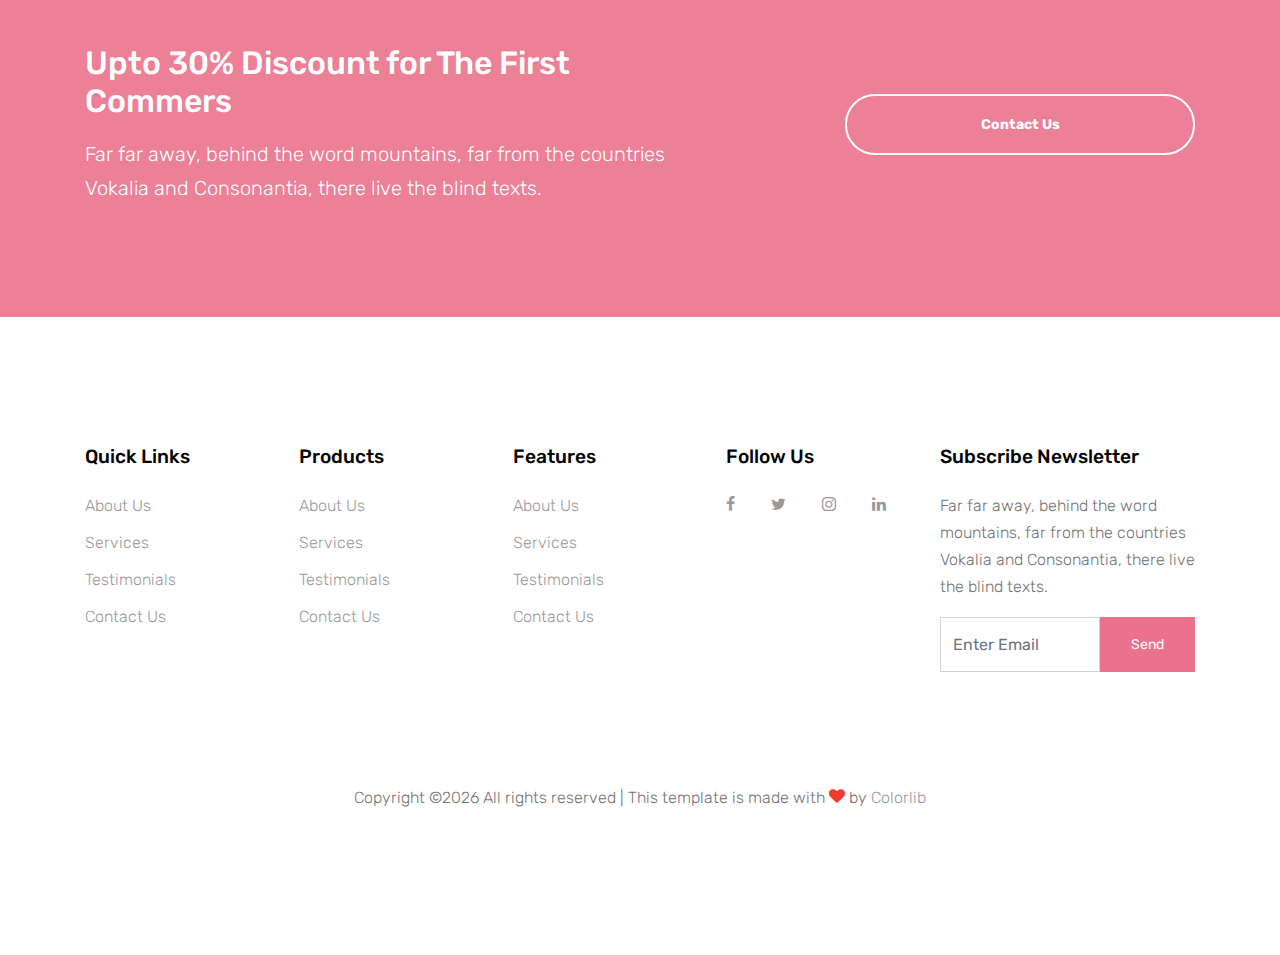
<file: blog-single.html>
<!DOCTYPE html>
<html lang="en">
  <head>
    <title>Physical Theraphy &mdash; Website Template by Colorlib</title>
    <meta charset="utf-8">
    <meta name="viewport" content="width=device-width, initial-scale=1, shrink-to-fit=no">
  

    <link href="https://fonts.googleapis.com/css?family=Rubik:400,700" rel="stylesheet">

    <link rel="stylesheet" href="fonts/icomoon/style.css">

    <link rel="stylesheet" href="css/bootstrap.min.css">
    <link rel="stylesheet" href="css/magnific-popup.css">
    <link rel="stylesheet" href="css/jquery-ui.css">
    <link rel="stylesheet" href="css/owl.carousel.min.css">
    <link rel="stylesheet" href="css/owl.theme.default.min.css">

    <link rel="stylesheet" href="css/bootstrap-datepicker.css">

    <link rel="stylesheet" href="fonts/flaticon/font/flaticon.css">

    <link rel="stylesheet" href="css/aos.css">
    <link rel="stylesheet" href="css/rangeslider.css">

    <link rel="stylesheet" href="css/style.css">
    
  </head>
  <body>
  
  <div class="site-wrap">

    <div class="site-mobile-menu">
      <div class="site-mobile-menu-header">
        <div class="site-mobile-menu-close mt-3">
          <span class="icon-close2 js-menu-toggle"></span>
        </div>
      </div>
      <div class="site-mobile-menu-body"></div>
    </div>
    
    <header class="site-navbar" role="banner">

      <div class="container">
        <div class="row align-items-center">
          
          <div class="col-11 col-xl-4">
            <h1 class="mb-0 site-logo"><a href="index.html" class="text-white mb-0">PhysicalTherapy<span class="text-primary">.</span> </a></h1>
          </div>
          <div class="col-12 col-md-8 d-none d-xl-block">
            <nav class="site-navigation position-relative text-right" role="navigation">

              <ul class="site-menu js-clone-nav mr-auto d-none d-lg-block">
                <li><a href="index.html"><span>Home</span></a></li>
                <li class="has-children">
                  <a href="services.html"><span>Services</span></a>
                  <ul class="dropdown arrow-top">
                    <li><a href="#">Physical Therapy</a></li>
                    <li><a href="#">Massage Therapy</a></li>
                    <li><a href="#">Chiropractic Therapy</a></li>
                    <li class="has-children">
                      <a href="#">Dropdown</a>
                      <ul class="dropdown">
                        <li><a href="#">Physical Therapy</a></li>
                        <li><a href="#">Massage Therapy</a></li>
                        <li><a href="#">Chiropractic Therapy</a></li>
                      </ul>
                    </li>
                  </ul>
                </li>
                <li><a href="about.html"><span>About</span></a></li>
                <li class="active"><a href="blog.html"><span>Blog</span></a></li>
                <li><a href="contact.html"><span>Contact</span></a></li>
              </ul>
            </nav>
          </div>


          <div class="d-inline-block d-xl-none ml-md-0 mr-auto py-3" style="position: relative; top: 3px;"><a href="#" class="site-menu-toggle js-menu-toggle text-white"><span class="icon-menu h3"></span></a></div>

          </div>

        </div>
      </div>
      
    </header>



  

    <div class="site-blocks-cover overlay" style="background-image: url(images/hero_bg_1.png);" data-aos="fade" data-stellar-background-ratio="0.5">
      <div class="container">
        <div class="row align-items-center justify-content-center text-center">

          <div class="col-md-10">
            
            <div class="row justify-content-center mb-4">
              <div class="col-md-10 text-center">
                <h1>World's Best School</h1>
                <p data-aos="fade-up" data-aos-delay="100">Posted by Admin <span class="mx-3">&bullet;</span> Aug 30th, 2019</p>
              </div>
            </div>

          </div>
        </div>
      </div>
    </div>  



    

    <div class="site-section">
      <div class="container">
        <div class="row">

          <div class="col-md-8">
            <p class="mb-4"><img src="images/hero_bg_1.png" alt="Image" class="img-fluid"></p>
            <p>Lorem ipsum dolor sit amet, consectetur adipisicing elit. Ratione architecto voluptatibus inventore id. Porro nihil ea, quis totam veniam dolores mollitia! Magni reprehenderit magnam provident assumenda sapiente amet non similique itaque accusamus cumque, nulla illo quaerat possimus distinctio recusandae reiciendis voluptate dolorem rerum ullam et. Quibusdam minus ipsam hic. Doloribus?</p>
            <p>Doloremque alias, incidunt repudiandae ut odio facere sed sunt accusamus. Provident consequatur at ipsum placeat perspiciatis corrupti quos, veniam molestiae. Reprehenderit voluptate odio cumque, quis culpa, fugiat dolor quo quae adipisci reiciendis soluta aliquid sed delectus, deleniti cupiditate necessitatibus quibusdam quaerat blanditiis ab quia, cum deserunt esse ipsum sequi fuga.</p>
            <p>Iure deserunt doloremque debitis asperiores omnis! Labore velit perferendis cum, perspiciatis atque ipsa ad unde, necessitatibus aspernatur, ea harum saepe aut accusamus. At, veritatis similique! Culpa aliquam laborum sed ea accusantium ipsum ad ut delectus, ducimus suscipit dolore quae placeat sit consequuntur incidunt, autem esse eveniet odio perferendis vero doloremque.</p>
            <p>Cum reiciendis maxime voluptate dolor, alias fuga ab quos, illo iusto veniam. Voluptatem impedit quasi, ex unde pariatur ut placeat praesentium, culpa reiciendis perspiciatis quis, aliquid quae quos. Nisi ad dolores corrupti, rem, harum, officiis molestias debitis eos possimus doloremque facere saepe, autem tempora. Voluptatibus error commodi esse, reiciendis libero.</p>

            <div class="pt-5">
              <p>Categories:  <a href="#">Design</a>, <a href="#">Events</a>  Tags: <a href="#">#html</a>, <a href="#">#trends</a></p>
            </div>


            <div class="pt-5">
              <h3 class="mb-5">6 Comments</h3>
              <ul class="comment-list">
                <li class="comment">
                  <div class="vcard bio">
                    <img src="images/comment_vcard.jpg" alt="">
                  </div>
                  <div class="comment-body">
                    <h3>Jean Doe</h3>
                    <div class="meta">January 9, 2018 at 2:21pm</div>
                    <p>Lorem ipsum dolor sit amet, consectetur adipisicing elit. Pariatur quidem laborum necessitatibus, ipsam impedit vitae autem, eum officia, fugiat saepe enim sapiente iste iure! Quam voluptas earum impedit necessitatibus, nihil?</p>
                    <p><a href="#" class="reply">Reply</a></p>
                  </div>
                </li>

                <li class="comment">
                  <div class="vcard bio">
                    <img src="images/comment_vcard.jpg" alt="Image placeholder">
                  </div>
                  <div class="comment-body">
                    <h3>Jean Doe</h3>
                    <div class="meta">January 9, 2018 at 2:21pm</div>
                    <p>Lorem ipsum dolor sit amet, consectetur adipisicing elit. Pariatur quidem laborum necessitatibus, ipsam impedit vitae autem, eum officia, fugiat saepe enim sapiente iste iure! Quam voluptas earum impedit necessitatibus, nihil?</p>
                    <p><a href="#" class="reply">Reply</a></p>
                  </div>

                  <ul class="children">
                    <li class="comment">
                      <div class="vcard bio">
                        <img src="images/comment_vcard.jpg" alt="Image placeholder">
                      </div>
                      <div class="comment-body">
                        <h3>Jean Doe</h3>
                        <div class="meta">January 9, 2018 at 2:21pm</div>
                        <p>Lorem ipsum dolor sit amet, consectetur adipisicing elit. Pariatur quidem laborum necessitatibus, ipsam impedit vitae autem, eum officia, fugiat saepe enim sapiente iste iure! Quam voluptas earum impedit necessitatibus, nihil?</p>
                        <p><a href="#" class="reply">Reply</a></p>
                      </div>


                      <ul class="children">
                        <li class="comment">
                          <div class="vcard bio">
                            <img src="images/comment_vcard.jpg" alt="Image placeholder">
                          </div>
                          <div class="comment-body">
                            <h3>Jean Doe</h3>
                            <div class="meta">January 9, 2018 at 2:21pm</div>
                            <p>Lorem ipsum dolor sit amet, consectetur adipisicing elit. Pariatur quidem laborum necessitatibus, ipsam impedit vitae autem, eum officia, fugiat saepe enim sapiente iste iure! Quam voluptas earum impedit necessitatibus, nihil?</p>
                            <p><a href="#" class="reply">Reply</a></p>
                          </div>

                            <ul class="children">
                              <li class="comment">
                                <div class="vcard bio">
                                  <img src="images/comment_vcard.jpg" alt="Image placeholder">
                                </div>
                                <div class="comment-body">
                                  <h3>Jean Doe</h3>
                                  <div class="meta">January 9, 2018 at 2:21pm</div>
                                  <p>Lorem ipsum dolor sit amet, consectetur adipisicing elit. Pariatur quidem laborum necessitatibus, ipsam impedit vitae autem, eum officia, fugiat saepe enim sapiente iste iure! Quam voluptas earum impedit necessitatibus, nihil?</p>
                                  <p><a href="#" class="reply">Reply</a></p>
                                </div>
                              </li>
                            </ul>
                        </li>
                      </ul>
                    </li>
                  </ul>
                </li>

                <li class="comment">
                  <div class="vcard bio">
                    <img src="images/comment_vcard.jpg" alt="Image placeholder">
                  </div>
                  <div class="comment-body">
                    <h3>Jean Doe</h3>
                    <div class="meta">January 9, 2018 at 2:21pm</div>
                    <p>Lorem ipsum dolor sit amet, consectetur adipisicing elit. Pariatur quidem laborum necessitatibus, ipsam impedit vitae autem, eum officia, fugiat saepe enim sapiente iste iure! Quam voluptas earum impedit necessitatibus, nihil?</p>
                    <p><a href="#" class="reply">Reply</a></p>
                  </div>
                </li>
              </ul>
              <!-- END comment-list -->
              
              <div class="comment-form-wrap pt-5">
                <h3 class="mb-5">Leave a comment</h3>
                <form action="#" class="p-5 bg-light">
                  <div class="form-group">
                    <label for="name">Name *</label>
                    <input type="text" class="form-control" id="name">
                  </div>
                  <div class="form-group">
                    <label for="email">Email *</label>
                    <input type="email" class="form-control" id="email">
                  </div>
                  <div class="form-group">
                    <label for="website">Website</label>
                    <input type="url" class="form-control" id="website">
                  </div>

                  <div class="form-group">
                    <label for="message">Message</label>
                    <textarea name="" id="message" cols="30" rows="10" class="form-control"></textarea>
                  </div>
                  <div class="form-group">
                    <input type="submit" value="Post Comment" class="btn btn-pill btn-primary text-white btn-md">
                  </div>

                </form>
              </div>
            </div>


          </div>

          <div class="col-md-3 ml-auto">
            <div class="mb-5">
              <h3 class="h5 text-black mb-3">Search</h3>
              <form action="#" method="post">
                <div class="form-group d-flex">
                  <input type="text" class="form-control" placeholder="Search keyword and hit enter...">
                </div>
              </form>
            </div>

            <div class="mb-5">
              <h3 class="h5 text-black mb-3">Popular Posts</h3>
              <ul class="list-unstyled post-lists">
                <li class="mb-2"><a href="#">Lorem ipsum dolor sit amet</a></li>
                <li class="mb-2"><a href="#">Quaerat rerum voluptatibus veritatis</a></li>
                <li class="mb-2"><a href="#">Maiores sapiente veritatis reprehenderit</a></li>
                <li class="mb-2"><a href="#">Natus eligendi nobis</a></li>
              </ul>
            </div>

            <div class="mb-5">
              <h3 class="h5 text-black mb-3">Recent Comments</h3>
              <ul class="list-unstyled post-lists">
                <li class="mb-2"><a href="#">Hannah</a> <em>in</em> <a href="#">Lorem ipsum dolor sit amet</a></li>
                <li class="mb-2"><a href="#">Roger</a> <em>in</em> <a href="#">Quaerat rerum voluptatibus veritatis</a></li>
                <li class="mb-2"><a href="#">Hannah</a> <em>in</em> <a href="#">Maiores sapiente veritatis reprehenderit</a></li>
                <li class="mb-2"><a href="#">Kim</a> <em>in</em> <a href="#">Natus eligendi nobis</a></li>
              </ul>
            </div>

          </div>
          
        </div>
      </div>
    </div>

    <div class="mt-5 block-cta-1 primary-overlay" style="background-image: url('images/hero_bg_2.jpg')">
      <div class="container">
        <div class="row align-items-center justify-content-between">
          <div class="col-lg-7 mb-4 mb-lg-0">
            <h2 class="mb-3 mt-0 text-white">Upto 30% Discount for The First Commers</h2>
            <p class="mb-0 text-white lead">Far far away, behind the word mountains, far from the countries Vokalia and Consonantia, there live the blind texts.</p>
          </div>
          <div class="col-lg-4">
            <p class="mb-0"><a href="contact.html" class="btn btn-outline-white text-white btn-md btn-pill px-5 font-weight-bold btn-block">Contact Us</a></p>
          </div>
        </div>
      </div>
    </div>
    
    <footer class="site-footer">
      <div class="container">
        <div class="row">
          <div class="col-md-9">
            <div class="row">
              <div class="col-md-6 mb-5 mb-lg-0 col-lg-3">
                <h2 class="footer-heading mb-4">Quick Links</h2>
                <ul class="list-unstyled">
                  <li><a href="#">About Us</a></li>
                  <li><a href="#">Services</a></li>
                  <li><a href="#">Testimonials</a></li>
                  <li><a href="#">Contact Us</a></li>
                </ul>
              </div>
              <div class="col-md-6 mb-5 mb-lg-0 col-lg-3">
                <h2 class="footer-heading mb-4">Products</h2>
                <ul class="list-unstyled">
                  <li><a href="#">About Us</a></li>
                  <li><a href="#">Services</a></li>
                  <li><a href="#">Testimonials</a></li>
                  <li><a href="#">Contact Us</a></li>
                </ul>
              </div>
              <div class="col-md-6 mb-5 mb-lg-0 col-lg-3">
                <h2 class="footer-heading mb-4">Features</h2>
                <ul class="list-unstyled">
                  <li><a href="#">About Us</a></li>
                  <li><a href="#">Services</a></li>
                  <li><a href="#">Testimonials</a></li>
                  <li><a href="#">Contact Us</a></li>
                </ul>
              </div>
              <div class="col-md-6 mb-5 mb-lg-0 col-lg-3">
                <h2 class="footer-heading mb-4">Follow Us</h2>
                <a href="#" class="pl-0 pr-3"><span class="icon-facebook"></span></a>
                <a href="#" class="pl-3 pr-3"><span class="icon-twitter"></span></a>
                <a href="#" class="pl-3 pr-3"><span class="icon-instagram"></span></a>
                <a href="#" class="pl-3 pr-3"><span class="icon-linkedin"></span></a>
              </div>
            </div>
          </div>
          <div class="col-lg-3">
            <h2 class="footer-heading mb-4">Subscribe Newsletter</h2>
            <p>Far far away, behind the word mountains, far from the countries Vokalia and Consonantia, there live the blind texts.</p>
            <form action="#" method="post" class="subscription">
              <div class="input-group mb-3  d-flex align-items-stretch">
                <input type="text" class="form-control bg-transparent" placeholder="Enter Email" aria-label="Enter Email" aria-describedby="button-addon2">
                <button class="btn btn-primary text-white" type="button" id="button-addon2">Send</button>
              </div>
            </form>
          </div>
        </div>
        <div class="row pt-5 mt-5">
          <div class="col-12 text-md-center text-left">
            <p>
            <!-- Link back to Colorlib can't be removed. Template is licensed under CC BY 3.0. -->
            Copyright &copy;<script>document.write(new Date().getFullYear());</script> All rights reserved | This template is made with <i class="icon-heart text-danger" aria-hidden="true"></i> by <a href="https://colorlib.com" target="_blank" >Colorlib</a>
            <!-- Link back to Colorlib can't be removed. Template is licensed under CC BY 3.0. -->
            </p>
          </div>
        </div>
      </div>
    </footer>
  </div>

  <script src="js/jquery-3.3.1.min.js"></script>
  <script src="js/jquery-migrate-3.0.1.min.js"></script>
  <script src="js/jquery-ui.js"></script>
  <script src="js/popper.min.js"></script>
  <script src="js/bootstrap.min.js"></script>
  <script src="js/owl.carousel.min.js"></script>
  <script src="js/jquery.stellar.min.js"></script>
  <script src="js/jquery.countdown.min.js"></script>
  <script src="js/jquery.magnific-popup.min.js"></script>
  <script src="js/jquery.animateNumber.min.js"></script>
  <script src="js/jquery.waypoints.min.js"></script>

  <script src="js/bootstrap-datepicker.min.js"></script>
  <script src="js/aos.js"></script>
  <script src="js/rangeslider.min.js"></script>
  

  

  <script src="js/main.js"></script>
  
  </body>
</html>
</file>
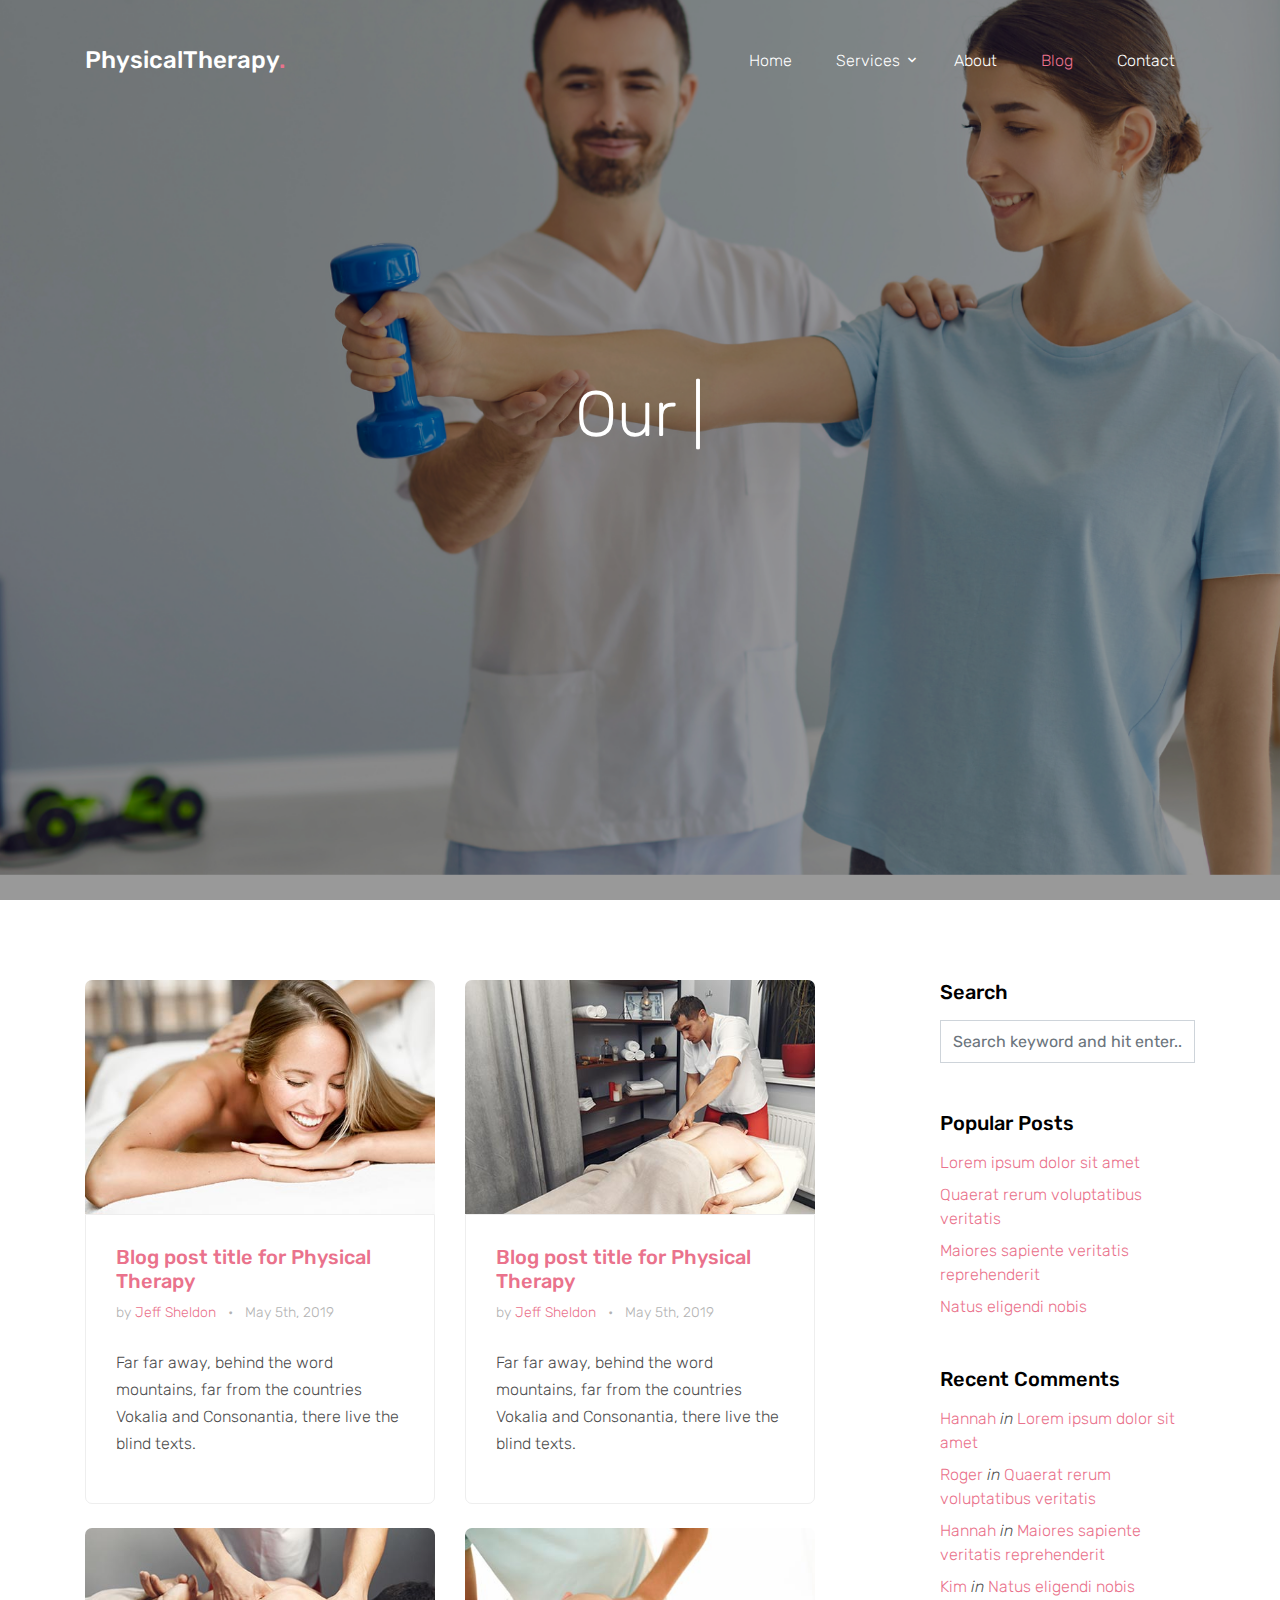
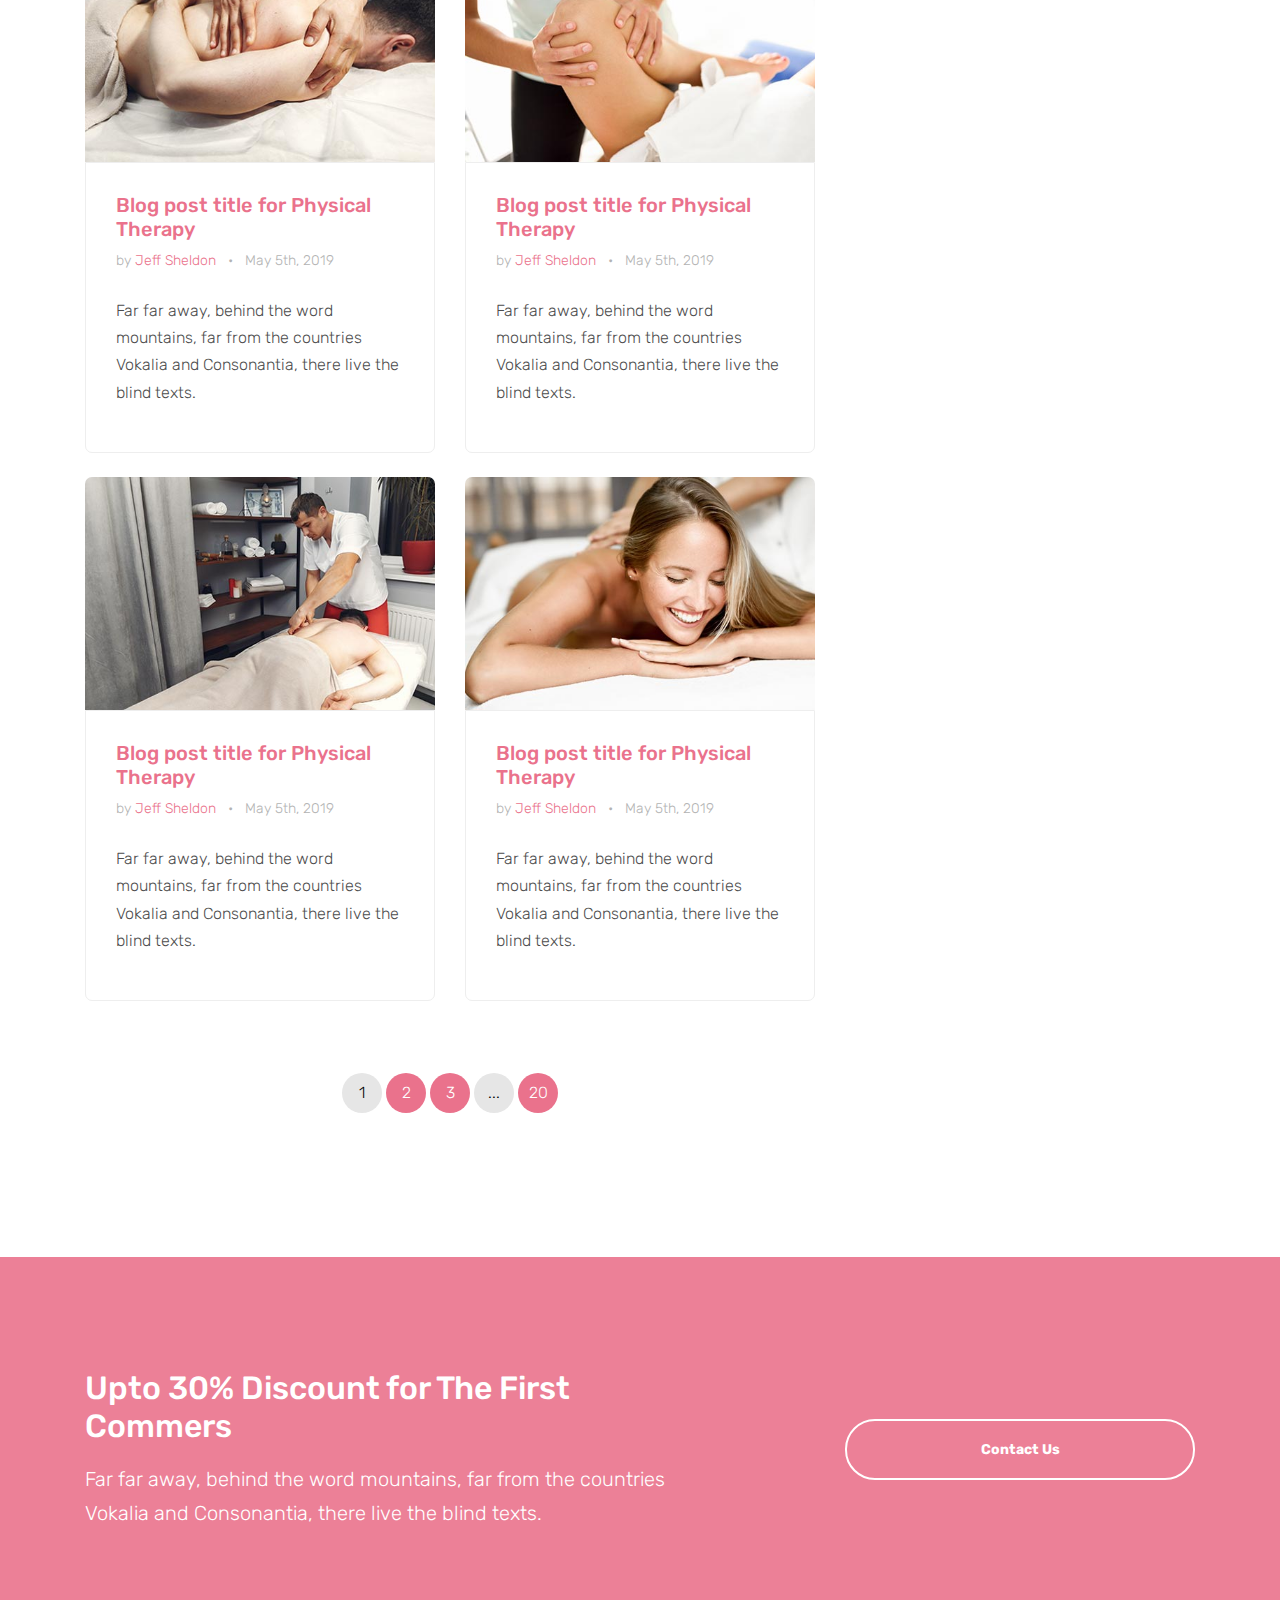
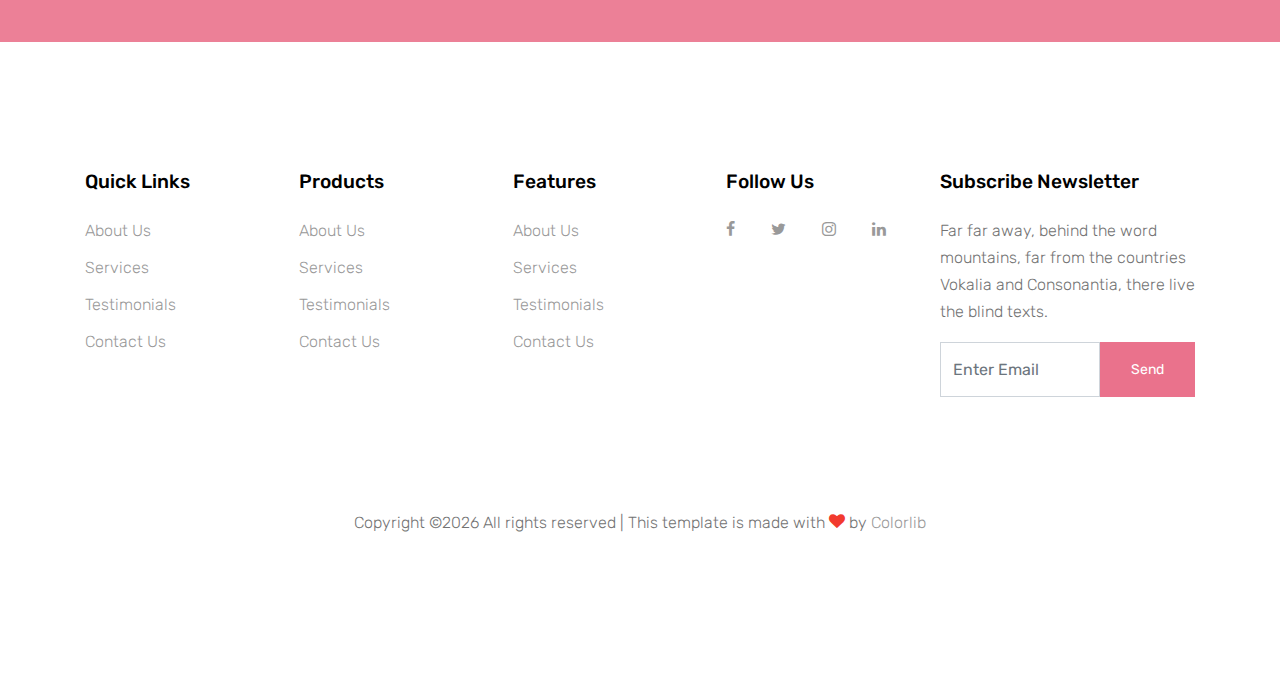
<file: blog.html>
<!DOCTYPE html>
<html lang="en">
  <head>
    <title>Physical Theraphy &mdash; Website Template by Colorlib</title>
    <meta charset="utf-8">
    <meta name="viewport" content="width=device-width, initial-scale=1, shrink-to-fit=no">
  

    <link href="https://fonts.googleapis.com/css?family=Rubik:400,700" rel="stylesheet">

    <link rel="stylesheet" href="fonts/icomoon/style.css">

    <link rel="stylesheet" href="css/bootstrap.min.css">
    <link rel="stylesheet" href="css/magnific-popup.css">
    <link rel="stylesheet" href="css/jquery-ui.css">
    <link rel="stylesheet" href="css/owl.carousel.min.css">
    <link rel="stylesheet" href="css/owl.theme.default.min.css">

    <link rel="stylesheet" href="css/bootstrap-datepicker.css">

    <link rel="stylesheet" href="fonts/flaticon/font/flaticon.css">

    <link rel="stylesheet" href="css/aos.css">
    <link rel="stylesheet" href="css/rangeslider.css">

    <link rel="stylesheet" href="css/style.css">
    
  </head>
  <body>
  
  <div class="site-wrap">

    <div class="site-mobile-menu">
      <div class="site-mobile-menu-header">
        <div class="site-mobile-menu-close mt-3">
          <span class="icon-close2 js-menu-toggle"></span>
        </div>
      </div>
      <div class="site-mobile-menu-body"></div>
    </div>
    
    <header class="site-navbar" role="banner">

      <div class="container">
        <div class="row align-items-center">
          
          <div class="col-11 col-xl-4">
            <h1 class="mb-0 site-logo"><a href="index.html" class="text-white mb-0">PhysicalTherapy<span class="text-primary">.</span> </a></h1>
          </div>
          <div class="col-12 col-md-8 d-none d-xl-block">
            <nav class="site-navigation position-relative text-right" role="navigation">

              <ul class="site-menu js-clone-nav mr-auto d-none d-lg-block">
                <li><a href="index.html"><span>Home</span></a></li>
                <li class="has-children">
                  <a href="services.html"><span>Services</span></a>
                  <ul class="dropdown arrow-top">
                    <li><a href="#">Physical Therapy</a></li>
                    <li><a href="#">Massage Therapy</a></li>
                    <li><a href="#">Chiropractic Therapy</a></li>
                    <li class="has-children">
                      <a href="#">Dropdown</a>
                      <ul class="dropdown">
                        <li><a href="#">Physical Therapy</a></li>
                        <li><a href="#">Massage Therapy</a></li>
                        <li><a href="#">Chiropractic Therapy</a></li>
                      </ul>
                    </li>
                  </ul>
                </li>
                <li><a href="about.html"><span>About</span></a></li>
                <li class="active"><a href="blog.html"><span>Blog</span></a></li>
                <li><a href="contact.html"><span>Contact</span></a></li>
              </ul>
            </nav>
          </div>


          <div class="d-inline-block d-xl-none ml-md-0 mr-auto py-3" style="position: relative; top: 3px;"><a href="#" class="site-menu-toggle js-menu-toggle text-white"><span class="icon-menu h3"></span></a></div>

          </div>

        </div>
      </div>
      
    </header>



  

    <div class="site-blocks-cover overlay" style="background-image: url(images/hero_bg_1.png);" data-aos="fade" data-stellar-background-ratio="0.5">
      <div class="container">
        <div class="row align-items-center justify-content-center text-center">

          <div class="col-md-10">
            
            <div class="row justify-content-center mb-4">
              <div class="col-md-10 text-center">
                <h1 data-aos="fade-up" class="mb-5">Our  <span class="typed-words"></span></h1>
              </div>
            </div>

          </div>
        </div>
      </div>
    </div>  



    

    <div class="site-section">
      <div class="container">
        <div class="row">

          <div class="col-md-8">

            <div class="row mb-3 align-items-stretch">
              <div class="col-md-6 col-lg-6 mb-4 mb-lg-4">
                <div class="h-entry">
                  <a href="blog-single.html"><img src="images/img_1.jpg" alt="Free Website Template by Free-Template.co" class="img-fluid"></a>
                  <div class="h-entry-inner">
                    <h2 class="font-size-regular"><a href="blog-single.html">Blog post title for Physical Therapy</a></h2>
                    <div class="meta mb-4">by <a href="blog-single.html">Jeff Sheldon</a> <span class="mx-2">&bullet;</span> May 5th, 2019</div>
                    <p>Far far away, behind the word mountains, far from the countries Vokalia and Consonantia, there live the blind texts. </p>
                  </div>
                </div> 
              </div>
              <div class="col-md-6 col-lg-6 mb-4 mb-lg-4">
                <div class="h-entry">
                  <a href="blog-single.html"><img src="images/img_2.jpg" alt="Free Website Template by Free-Template.co" class="img-fluid"></a>
                  <div class="h-entry-inner">
                    <h2 class="font-size-regular"><a href="blog-single.html">Blog post title for Physical Therapy</a></h2>
                    <div class="meta mb-4">by <a href="blog-single.html">Jeff Sheldon</a> <span class="mx-2">&bullet;</span> May 5th, 2019</div>
                    <p>Far far away, behind the word mountains, far from the countries Vokalia and Consonantia, there live the blind texts. </p>
                  </div>
                </div> 
              </div>
              <div class="col-md-6 col-lg-6 mb-4 mb-lg-4">
                <div class="h-entry">
                  <a href="blog-single.html"><img src="images/img_3.jpg" alt="Free Website Template by Free-Template.co" class="img-fluid"></a>
                  <div class="h-entry-inner">
                    <h2 class="font-size-regular"><a href="blog-single.html">Blog post title for Physical Therapy</a></h2>
                    <div class="meta mb-4">by <a href="blog-single.html">Jeff Sheldon</a> <span class="mx-2">&bullet;</span> May 5th, 2019</div>
                    <p>Far far away, behind the word mountains, far from the countries Vokalia and Consonantia, there live the blind texts. </p>
                  </div>
                </div>
              </div>
              <div class="col-md-6 col-lg-6 mb-4 mb-lg-4">
                <div class="h-entry">
                  <a href="blog-single.html"><img src="images/img_4.jpg" alt="Free Website Template by Free-Template.co" class="img-fluid"></a>
                  <div class="h-entry-inner">
                    <h2 class="font-size-regular"><a href="blog-single.html">Blog post title for Physical Therapy</a></h2>
                    <div class="meta mb-4">by <a href="blog-single.html">Jeff Sheldon</a> <span class="mx-2">&bullet;</span> May 5th, 2019</div>
                    <p>Far far away, behind the word mountains, far from the countries Vokalia and Consonantia, there live the blind texts. </p>
                  </div>
                </div>
              </div>
              <div class="col-md-6 col-lg-6 mb-4 mb-lg-4">
                <div class="h-entry">
                  <a href="blog-single.html"><img src="images/img_2.jpg" alt="Free Website Template by Free-Template.co" class="img-fluid"></a>
                  <div class="h-entry-inner">
                    <h2 class="font-size-regular"><a href="blog-single.html">Blog post title for Physical Therapy</a></h2>
                    <div class="meta mb-4">by <a href="blog-single.html">Jeff Sheldon</a> <span class="mx-2">&bullet;</span> May 5th, 2019</div>
                    <p>Far far away, behind the word mountains, far from the countries Vokalia and Consonantia, there live the blind texts. </p>
                  </div>
                </div>
              </div>
              <div class="col-md-6 col-lg-6 mb-4 mb-lg-4">
                <div class="h-entry">
                  <a href="blog-single.html"><img src="images/img_1.jpg" alt="Free Website Template by Free-Template.co" class="img-fluid"></a>
                  <div class="h-entry-inner">
                    <h2 class="font-size-regular"><a href="blog-single.html">Blog post title for Physical Therapy</a></h2>
                    <div class="meta mb-4">by <a href="#">Jeff Sheldon</a> <span class="mx-2">&bullet;</span> May 5th, 2019</div>
                    <p>Far far away, behind the word mountains, far from the countries Vokalia and Consonantia, there live the blind texts. </p>
                  </div>
                </div>
              </div>
            </div>
            <div class="col-12 text-center mt-5">
              <p class="custom-pagination">
                <span>1</span>
                <a href="#">2</a>
                <a href="#">3</a>
                <span>...</span>
                <a href="#">20</a>
              </p>
            </div>
          </div>

          <div class="col-md-3 ml-auto">
            <div class="mb-5">
              <h3 class="h5 text-black mb-3">Search</h3>
              <form action="#" method="post">
                <div class="form-group d-flex">
                  <input type="text" class="form-control" placeholder="Search keyword and hit enter...">
                </div>
              </form>
            </div>

            <div class="mb-5">
              <h3 class="h5 text-black mb-3">Popular Posts</h3>
              <ul class="list-unstyled post-lists">
                <li class="mb-2"><a href="#">Lorem ipsum dolor sit amet</a></li>
                <li class="mb-2"><a href="#">Quaerat rerum voluptatibus veritatis</a></li>
                <li class="mb-2"><a href="#">Maiores sapiente veritatis reprehenderit</a></li>
                <li class="mb-2"><a href="#">Natus eligendi nobis</a></li>
              </ul>
            </div>

            <div class="mb-5">
              <h3 class="h5 text-black mb-3">Recent Comments</h3>
              <ul class="list-unstyled post-lists">
                <li class="mb-2"><a href="#">Hannah</a> <em>in</em> <a href="#">Lorem ipsum dolor sit amet</a></li>
                <li class="mb-2"><a href="#">Roger</a> <em>in</em> <a href="#">Quaerat rerum voluptatibus veritatis</a></li>
                <li class="mb-2"><a href="#">Hannah</a> <em>in</em> <a href="#">Maiores sapiente veritatis reprehenderit</a></li>
                <li class="mb-2"><a href="#">Kim</a> <em>in</em> <a href="#">Natus eligendi nobis</a></li>
              </ul>
            </div>

          </div>
          
        </div>
      </div>
    </div>

    <div class="mt-5 block-cta-1 primary-overlay" style="background-image: url('images/hero_bg_2.jpg')">
      <div class="container">
        <div class="row align-items-center justify-content-between">
          <div class="col-lg-7 mb-4 mb-lg-0">
            <h2 class="mb-3 mt-0 text-white">Upto 30% Discount for The First Commers</h2>
            <p class="mb-0 text-white lead">Far far away, behind the word mountains, far from the countries Vokalia and Consonantia, there live the blind texts.</p>
          </div>
          <div class="col-lg-4">
            <p class="mb-0"><a href="contact.html" class="btn btn-outline-white text-white btn-md btn-pill px-5 font-weight-bold btn-block">Contact Us</a></p>
          </div>
        </div>
      </div>
    </div>
    
    <footer class="site-footer">
      <div class="container">
        <div class="row">
          <div class="col-md-9">
            <div class="row">
              <div class="col-md-6 mb-5 mb-lg-0 col-lg-3">
                <h2 class="footer-heading mb-4">Quick Links</h2>
                <ul class="list-unstyled">
                  <li><a href="#">About Us</a></li>
                  <li><a href="#">Services</a></li>
                  <li><a href="#">Testimonials</a></li>
                  <li><a href="#">Contact Us</a></li>
                </ul>
              </div>
              <div class="col-md-6 mb-5 mb-lg-0 col-lg-3">
                <h2 class="footer-heading mb-4">Products</h2>
                <ul class="list-unstyled">
                  <li><a href="#">About Us</a></li>
                  <li><a href="#">Services</a></li>
                  <li><a href="#">Testimonials</a></li>
                  <li><a href="#">Contact Us</a></li>
                </ul>
              </div>
              <div class="col-md-6 mb-5 mb-lg-0 col-lg-3">
                <h2 class="footer-heading mb-4">Features</h2>
                <ul class="list-unstyled">
                  <li><a href="#">About Us</a></li>
                  <li><a href="#">Services</a></li>
                  <li><a href="#">Testimonials</a></li>
                  <li><a href="#">Contact Us</a></li>
                </ul>
              </div>
              <div class="col-md-6 mb-5 mb-lg-0 col-lg-3">
                <h2 class="footer-heading mb-4">Follow Us</h2>
                <a href="#" class="pl-0 pr-3"><span class="icon-facebook"></span></a>
                <a href="#" class="pl-3 pr-3"><span class="icon-twitter"></span></a>
                <a href="#" class="pl-3 pr-3"><span class="icon-instagram"></span></a>
                <a href="#" class="pl-3 pr-3"><span class="icon-linkedin"></span></a>
              </div>
            </div>
          </div>
          <div class="col-lg-3">
            <h2 class="footer-heading mb-4">Subscribe Newsletter</h2>
            <p>Far far away, behind the word mountains, far from the countries Vokalia and Consonantia, there live the blind texts.</p>
            <form action="#" method="post" class="subscription">
              <div class="input-group mb-3  d-flex align-items-stretch">
                <input type="text" class="form-control bg-transparent" placeholder="Enter Email" aria-label="Enter Email" aria-describedby="button-addon2">
                <button class="btn btn-primary text-white" type="button" id="button-addon2">Send</button>
              </div>
            </form>
          </div>
        </div>
        <div class="row pt-5 mt-5">
          <div class="col-12 text-md-center text-left">
            <p>
            <!-- Link back to Colorlib can't be removed. Template is licensed under CC BY 3.0. -->
            Copyright &copy;<script>document.write(new Date().getFullYear());</script> All rights reserved | This template is made with <i class="icon-heart text-danger" aria-hidden="true"></i> by <a href="https://colorlib.com" target="_blank" >Colorlib</a>
            <!-- Link back to Colorlib can't be removed. Template is licensed under CC BY 3.0. -->
            </p>
          </div>
        </div>
      </div>
    </footer>
  </div>

  <script src="js/jquery-3.3.1.min.js"></script>
  <script src="js/jquery-migrate-3.0.1.min.js"></script>
  <script src="js/jquery-ui.js"></script>
  <script src="js/popper.min.js"></script>
  <script src="js/bootstrap.min.js"></script>
  <script src="js/owl.carousel.min.js"></script>
  <script src="js/jquery.stellar.min.js"></script>
  <script src="js/jquery.countdown.min.js"></script>
  <script src="js/jquery.magnific-popup.min.js"></script>
  <script src="js/jquery.animateNumber.min.js"></script>
  <script src="js/jquery.waypoints.min.js"></script>

  <script src="js/bootstrap-datepicker.min.js"></script>
  <script src="js/aos.js"></script>
  <script src="js/rangeslider.min.js"></script>
  

  <script src="js/typed.js"></script>
            <script>
            var typed = new Typed('.typed-words', {
            strings: ["blog updates"],
            typeSpeed: 80,
            backSpeed: 80,
            backDelay: 4000,
            startDelay: 1000,
            loop: false,
            showCursor: true
            });
            </script>

  <script src="js/main.js"></script>
  
  </body>
</html>
</file>
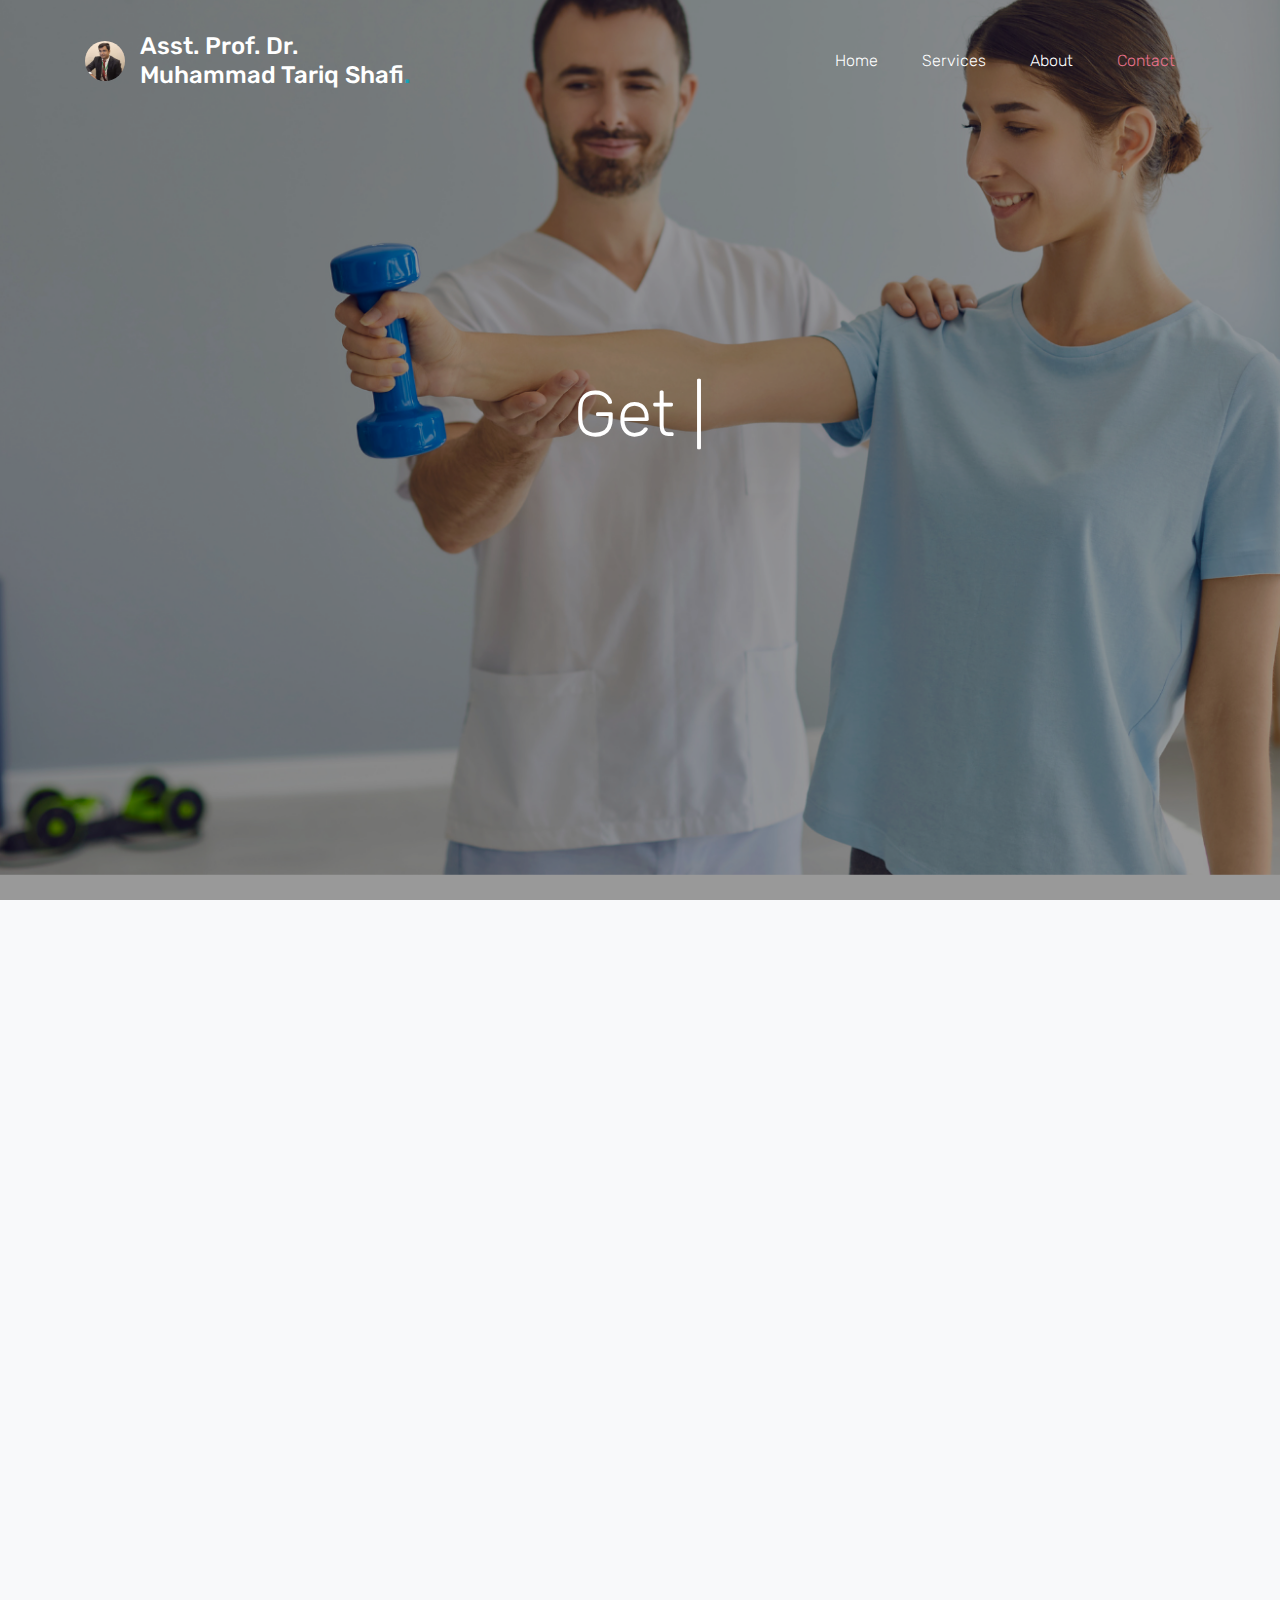
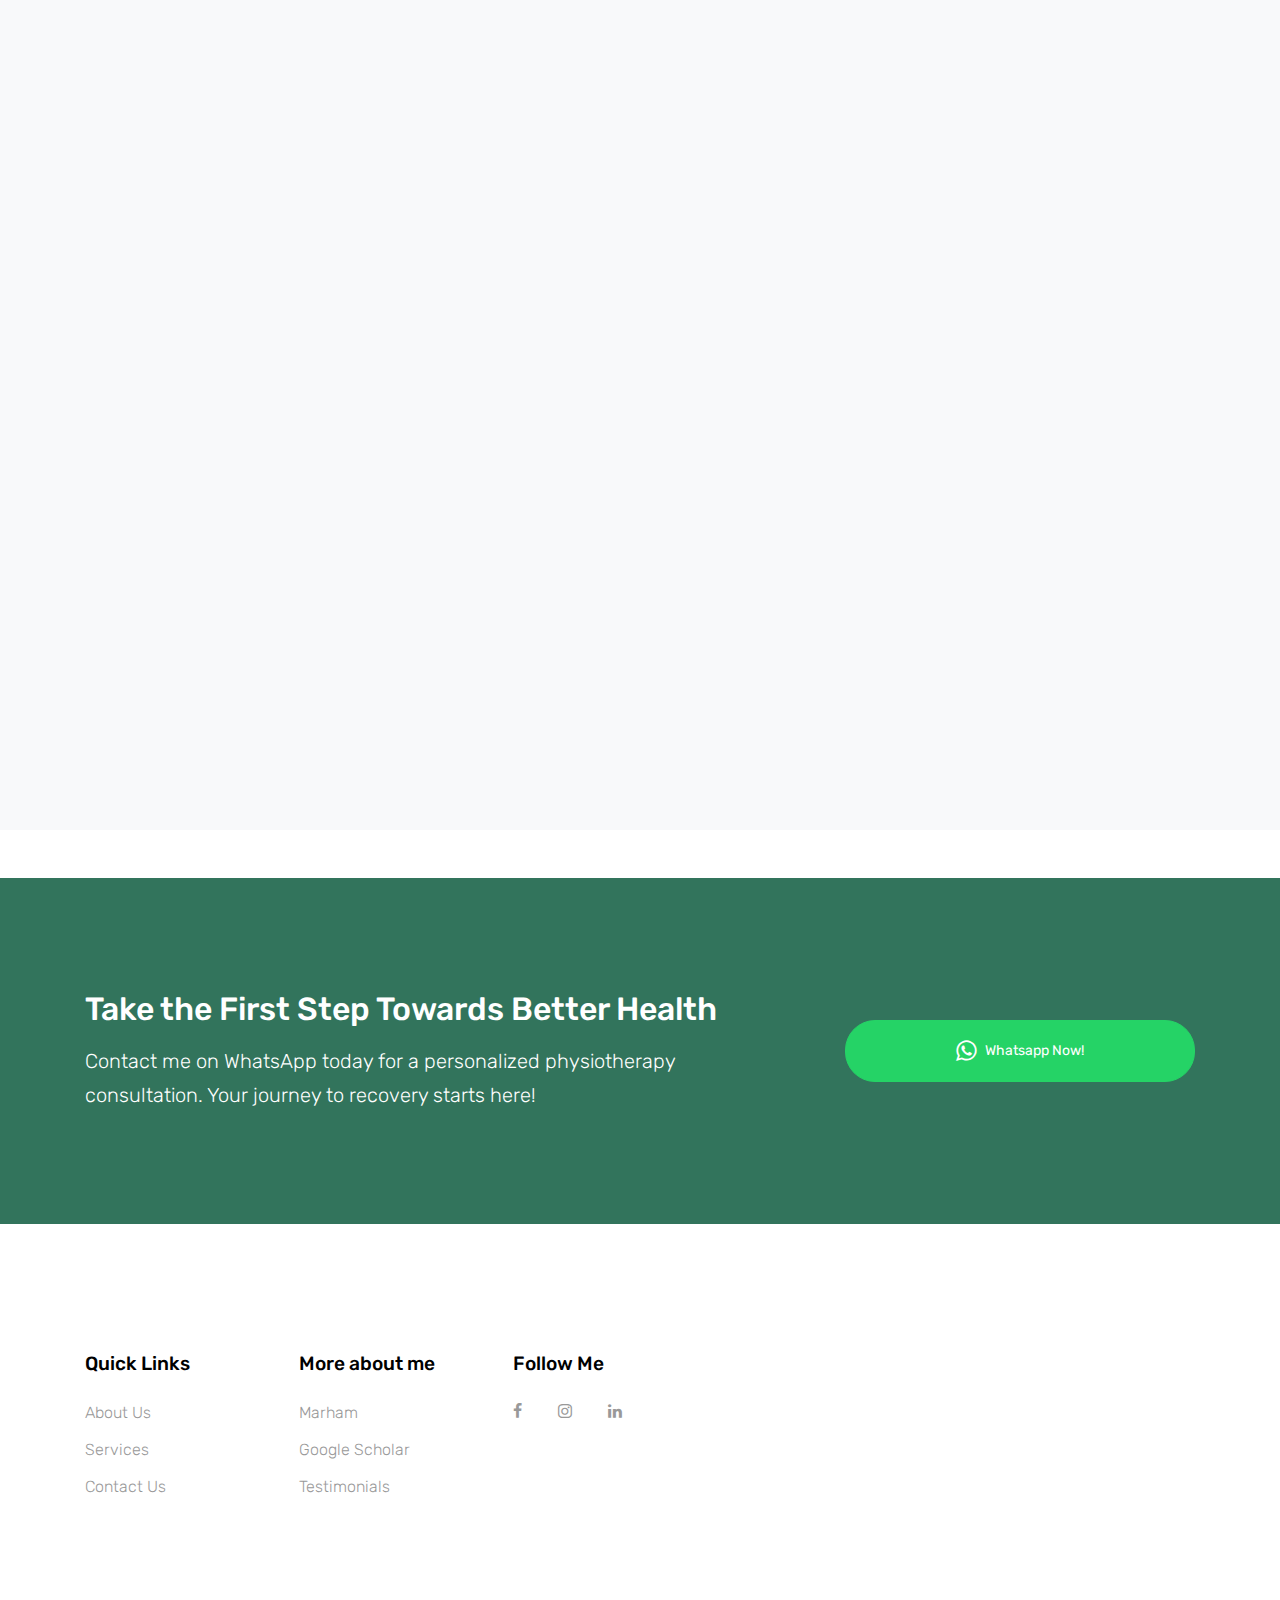
<file: contact.html>
<!DOCTYPE html>
<html lang="en">
  <head>
    <title>Tariq Shafi &mdash; Dr Tariq Shafi</title>
    <meta charset="utf-8">
    <meta name="viewport" content="width=device-width, initial-scale=1, shrink-to-fit=no">
  

    <link href="https://fonts.googleapis.com/css?family=Rubik:400,700" rel="stylesheet">

    <link rel="stylesheet" href="fonts/icomoon/style.css">

    <link rel="stylesheet" href="css/bootstrap.min.css">
    <link rel="stylesheet" href="css/magnific-popup.css">
    <link rel="stylesheet" href="css/jquery-ui.css">
    <link rel="stylesheet" href="css/owl.carousel.min.css">
    <link rel="stylesheet" href="css/owl.theme.default.min.css">

    <link rel="stylesheet" href="css/bootstrap-datepicker.css">

    <link rel="stylesheet" href="fonts/flaticon/font/flaticon.css">

    <link rel="stylesheet" href="css/aos.css">
    <link rel="stylesheet" href="css/rangeslider.css">

    <link rel="stylesheet" href="css/style.css">
    
  </head>
  <body>
  
  <div class="site-wrap">

    <div class="site-mobile-menu">
      <div class="site-mobile-menu-header">
        <div class="site-mobile-menu-close mt-3">
          <span class="icon-close2 js-menu-toggle"></span>
        </div>
      </div>
      <div class="site-mobile-menu-body"></div>
    </div>
    
    <header class="site-navbar" role="banner">

      <div class="container">
        <div class="row align-items-center">
          <div class="col-11 col-xl-4 d-flex align-items-center">
            <h1 class="mb-0 site-logo">
              <a href="index.html" class="text-white mb-0 d-flex align-items-center">
                <img src="images/profile_pircture.jpg" width="40px" height="40px" style="border-radius: 50%; margin-right: 15px;"> <!-- Adjusted size and margin -->
                <span style="font-size: 1.5rem;">Asst. Prof. Dr. Muhammad Tariq Shafi<span class="text-info ">.</span></span> <!-- Adjusted text size -->
              </a>
            </h1>
          </div>
          
          <div class="col-12 col-md-8 d-none d-xl-block">
            <nav class="site-navigation position-relative text-right" role="navigation">
              <ul class="site-menu js-clone-nav mr-auto d-none d-lg-block">
                <li><a href="index.html"><span>Home</span></a></li>
                <li><a href="services.html"><span>Services</span></a></li>
                <li> <a href="about.html"><span>About</span></a></li>
                <li class="active"><a href="contact.html"><span>Contact</span></a></li>
              </ul>
            </nav>
          </div>
        </div>
        


          <div class="d-inline-block d-xl-none ml-md-0 mr-auto py-3" style="position: relative; top: 3px;"><a href="#" class="site-menu-toggle js-menu-toggle text-white"><span class="icon-menu h3"></span></a></div>

          </div>

        </div>
      </div>
      
    </header>

  

    <div class="site-blocks-cover overlay" style="background-image: url(images/hero_bg_1.png);" data-aos="fade" data-stellar-background-ratio="0.5">
      <div class="container">
        <div class="row align-items-center justify-content-center text-center">

          <div class="col-md-10">
            
            <div class="row justify-content-center mb-4">
              <div class="col-md-10 text-center">
                <h1 data-aos="fade-up" class="mb-5">Get  <span class="typed-words"></span></h1>
              </div>
            </div>

          </div>
        </div>
      </div>
    </div>  

    <div class="site-section bg-light">
      <div class="container">
        <div class="row">
          <div class="col-md-7 mb-5"  data-aos="fade">

            

            <!-- <form action="#" class="p-5 bg-white" style="margin-top: -150px;">
             

              <div class="row form-group">
                <div class="col-md-6 mb-3 mb-md-0">
                  <label class="text-black" for="fname">First Name</label>
                  <input type="text" id="fname" class="form-control">
                </div>
                <div class="col-md-6">
                  <label class="text-black" for="lname">Last Name</label>
                  <input type="text" id="lname" class="form-control">
                </div>
              </div>

              <div class="row form-group">
                
                <div class="col-md-12">
                  <label class="text-black" for="email">Email</label> 
                  <input type="email" id="email" class="form-control">
                </div>
              </div>

              <div class="row form-group">
                
                <div class="col-md-12">
                  <label class="text-black" for="subject">Subject</label> 
                  <input type="subject" id="subject" class="form-control">
                </div>
              </div>

              <div class="row form-group">
                <div class="col-md-12">
                  <label class="text-black" for="message">Message</label> 
                  <textarea name="message" id="message" cols="30" rows="7" class="form-control" placeholder="Write your notes or questions here..."></textarea>
                </div>
              </div>

              <div class="row form-group">
                <div class="col-md-12">
                  <input type="submit" value="Send Message" class="btn btn-pill btn-primary btn-md text-white">
                </div>
              </div>

  
            </form> -->
          </div>
          <div class="col-md-12"  data-aos="fade" data-aos-delay="100">
            
            <div class="p-4 mb-3 bg-white">
              <p class="mb-0 font-weight-bold mt-4">Phone</p>
              <span class="excerpt mb-4"><a href="tel:+923454190056">0345 4190056</a></span>

              <p class="mb-0 mt-4 font-weight-bold">Email Address</p>
              <span class="excerpt"><a style="font-size: 0.9rem;" href="mailto:physioshalamar@gmail.com">physioshalamar@gmail.com</a></span>

              <p class="mb-0 font-weight-bold mt-4">Address</p>
              <p class="mb-0">You can Find me in the following places</p>

              <p class="mb-0 font-weight-bold mt-4">Shalamar Hospital</p>
              <p class="mb-4">Mon-Sat: 3:00PM - 6:00 PM</p>
              <iframe src="https://www.google.com/maps/embed?pb=!1m18!1m12!1m3!1d3399.1383272725657!2d74.37725707571353!3d31.57525437418878!2m3!1f0!2f0!3f0!3m2!1i1024!2i768!4f13.1!3m3!1m2!1s0x39191ac9af9d7edf%3A0xa625f11332d699cb!2sShalamar%20Hospital!5e0!3m2!1sen!2s!4v1727947994953!5m2!1sen!2s" width="100%" height="400" style="border:0;" allowfullscreen="" loading="lazy" referrerpolicy="no-referrer-when-downgrade"></iframe>
              <p class="mb-0 mt-4 font-weight-bold">Farooqui Hospital</p>
              <p class="mb-4">Mon-Sat: 6:30PM - 9:00 PM </p>
              <iframe src="https://www.google.com/maps/embed?pb=!1m13!1m8!1m3!1d13604.966790926585!2d74.383584!3d31.517521!3m2!1i1024!2i768!4f13.1!3m2!1m1!2zMzHCsDMxJzAzLjEiTiA3NMKwMjMnMDAuOSJF!5e0!3m2!1sen!2sus!4v1727948187564!5m2!1sen!2sus" width="100%" height="400" style="border:0;" allowfullscreen="" loading="lazy" referrerpolicy="no-referrer-when-downgrade"></iframe>
            </div>
          </div>
        </div>
      </div>
    </div>
    

    <div style="background-color: #32745c ;" class="mt-5 block-cta-1" style=" background-image: url('images/hero_bg_2.jpg')">
      <div  class="container">
        <div  class="row align-items-center justify-content-between">
          <div class="col-lg-7 mb-4 mb-lg-0">
            <h2 class="mb-3 mt-0 text-white">Take the First Step Towards Better Health</h2>
            <p class="mb-0 text-white lead">Contact me on WhatsApp today for a personalized physiotherapy consultation. Your journey to recovery starts here!</p>
          </div>
          
          <div class="col-lg-4">
            <p class="mb-0">
              <a href="https://wa.me/+923454190056" class="btn btn-success text-white btn-md btn-pill px-5 btn-block" style="background-color: #25D366; border-color: #25D366; display: flex; align-items: center; justify-content: center;">
                <span style="font-size: 1.5rem; margin-right: 8px;" class="icon icon-whatsapp"></span>
                Whatsapp Now!
              </a>
            </p>
          </div>
          
        </div>
      </div>
    </div>
    
    <footer class="site-footer">
      <div class="container">
        <div class="row">
          <div class="col-md-9">
            <div class="row">
              <div class="col-md-6 mb-5 mb-lg-0 col-lg-3">
                <h2 class="footer-heading mb-4">Quick Links</h2>
                <ul class="list-unstyled">
                  <li><a href="about.html">About Us</a></li>
                  <li><a href="services.html">Services</a></li>
                  <li><a href="contact.html">Contact Us</a></li>
                </ul>
              </div>
            
              <div class="col-md-6 mb-5 mb-lg-0 col-lg-3">
                <h2 class="footer-heading mb-4">More about me</h2>
                <ul class="list-unstyled">
                  <li><a href="https://www.marham.pk/doctors/lahore/physiotherapist/asst-prof-dr-muhammad-tariq-shafi">Marham</a></li>
                  <li><a href="https://scholar.google.com/citations?user=YKfpasIAAAAJ&hl=en">Google Scholar</a></li>
                  <li><a href="https://www.marham.pk/doctors/lahore/physiotherapist/asst-prof-dr-muhammad-tariq-shafi/reviews">Testimonials</a></li>

                </ul>
              </div>
              <div class="col-md-6 mb-5 mb-lg-0 col-lg-3">
                <h2 class="footer-heading mb-4">Follow Me</h2>
                <a href="https://web.facebook.com/people/DrMuhammad-Tariq-Shafi/100086498992246/?_rdc=1&_rdr" class="pl-0 pr-3"><span class="icon-facebook"></span></a>
                <!-- <a href="#" class="pl-3 pr-3"><span class="icon-twitter"></span></a> -->
                <a href="https://www.instagram.com/dr.muhammadtariqshafi/" class="pl-3 pr-3"><span class="icon-instagram"></span></a>
                <a href="https://www.linkedin.com/in/dr-muhammad-tariq-shafi-280579103/?trk=public_profile_samename-profile&originalSubdomain=pk" class="pl-3 pr-3"><span class="icon-linkedin"></span></a>
              </div>
            </div>
          </div>
         
     
      </div>
    </footer>
  </div>

  <script src="js/jquery-3.3.1.min.js"></script>
  <script src="js/jquery-migrate-3.0.1.min.js"></script>
  <script src="js/jquery-ui.js"></script>
  <script src="js/popper.min.js"></script>
  <script src="js/bootstrap.min.js"></script>
  <script src="js/owl.carousel.min.js"></script>
  <script src="js/jquery.stellar.min.js"></script>
  <script src="js/jquery.countdown.min.js"></script>
  <script src="js/jquery.magnific-popup.min.js"></script>
  <script src="js/jquery.animateNumber.min.js"></script>
  <script src="js/jquery.waypoints.min.js"></script>

  <script src="js/bootstrap-datepicker.min.js"></script>
  <script src="js/aos.js"></script>
  <script src="js/rangeslider.min.js"></script>
  

  <script src="js/typed.js"></script>
            <script>
            var typed = new Typed('.typed-words', {
            strings: ["in touch with me"],
            typeSpeed: 80,
            backSpeed: 80,
            backDelay: 4000,
            startDelay: 1000,
            loop: false,
            showCursor: true
            });
            </script>

  <script src="js/main.js"></script>
  
  </body>
</html>
</file>
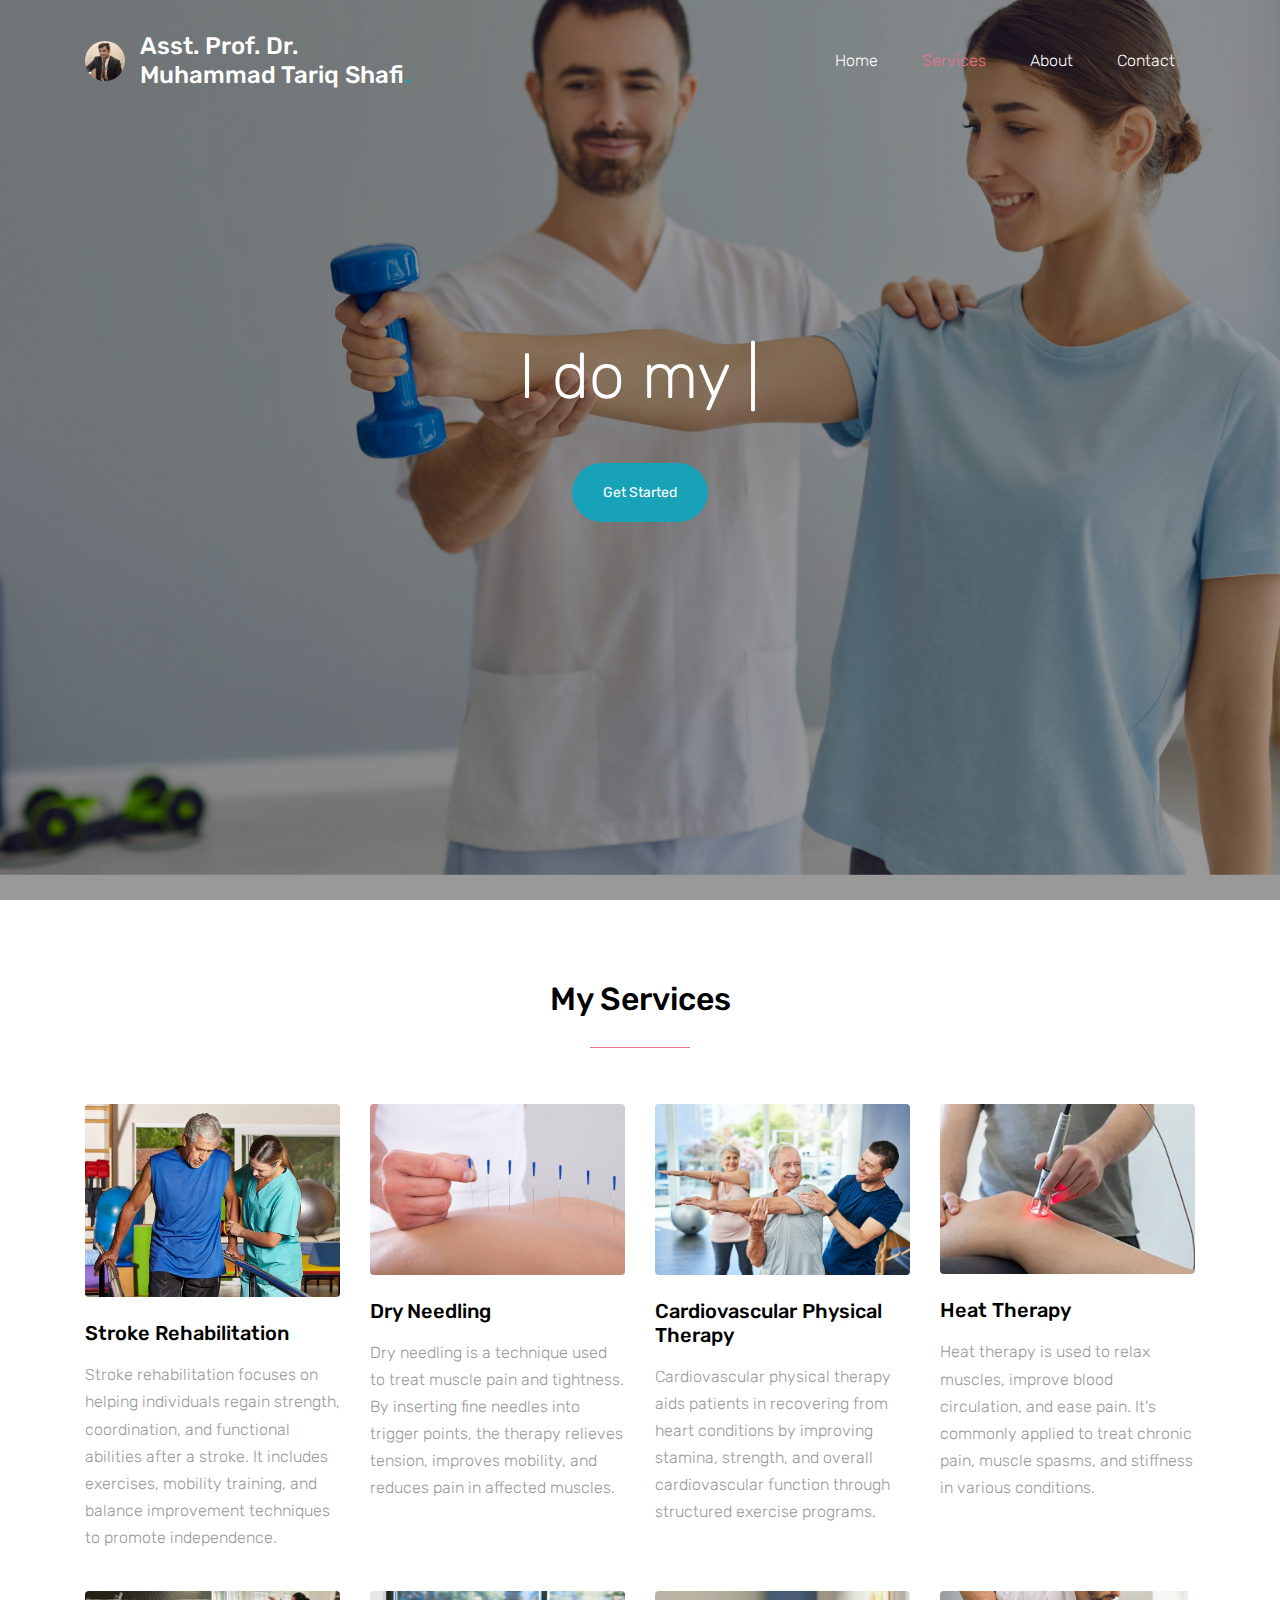
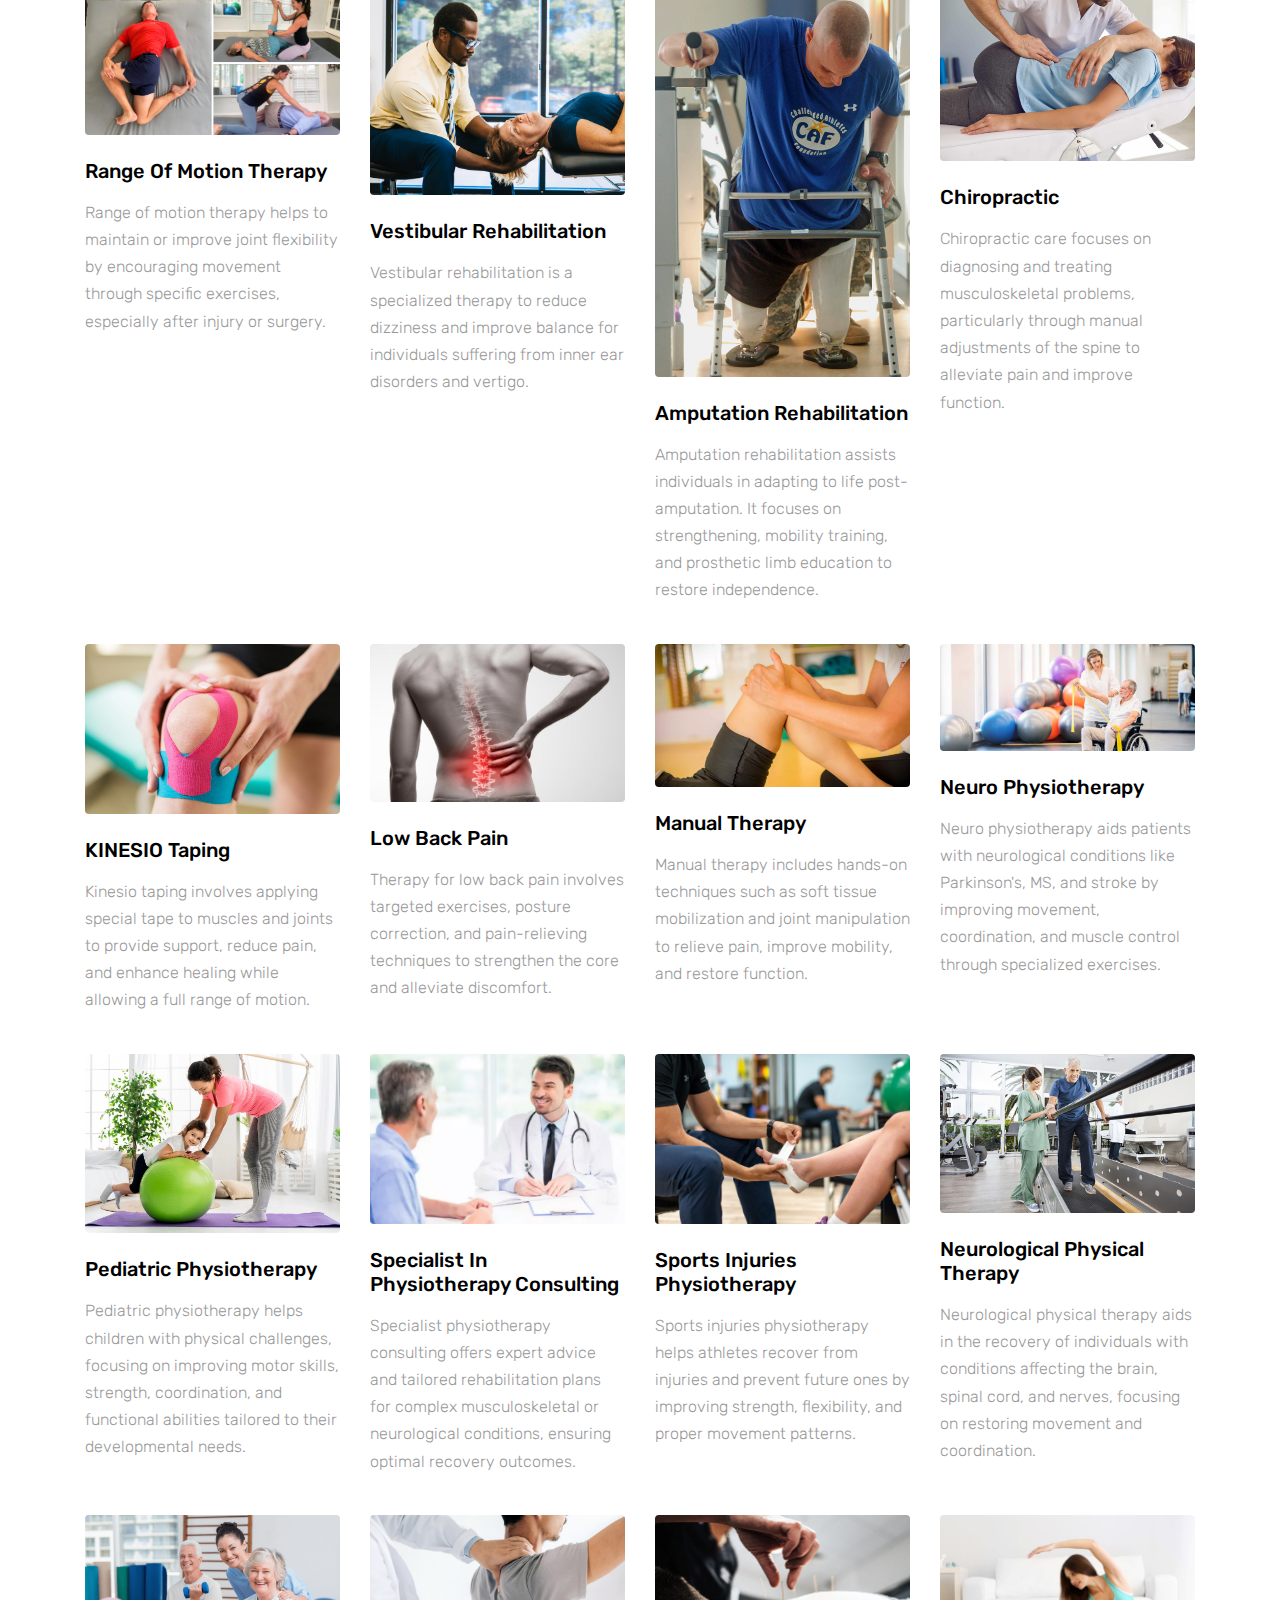
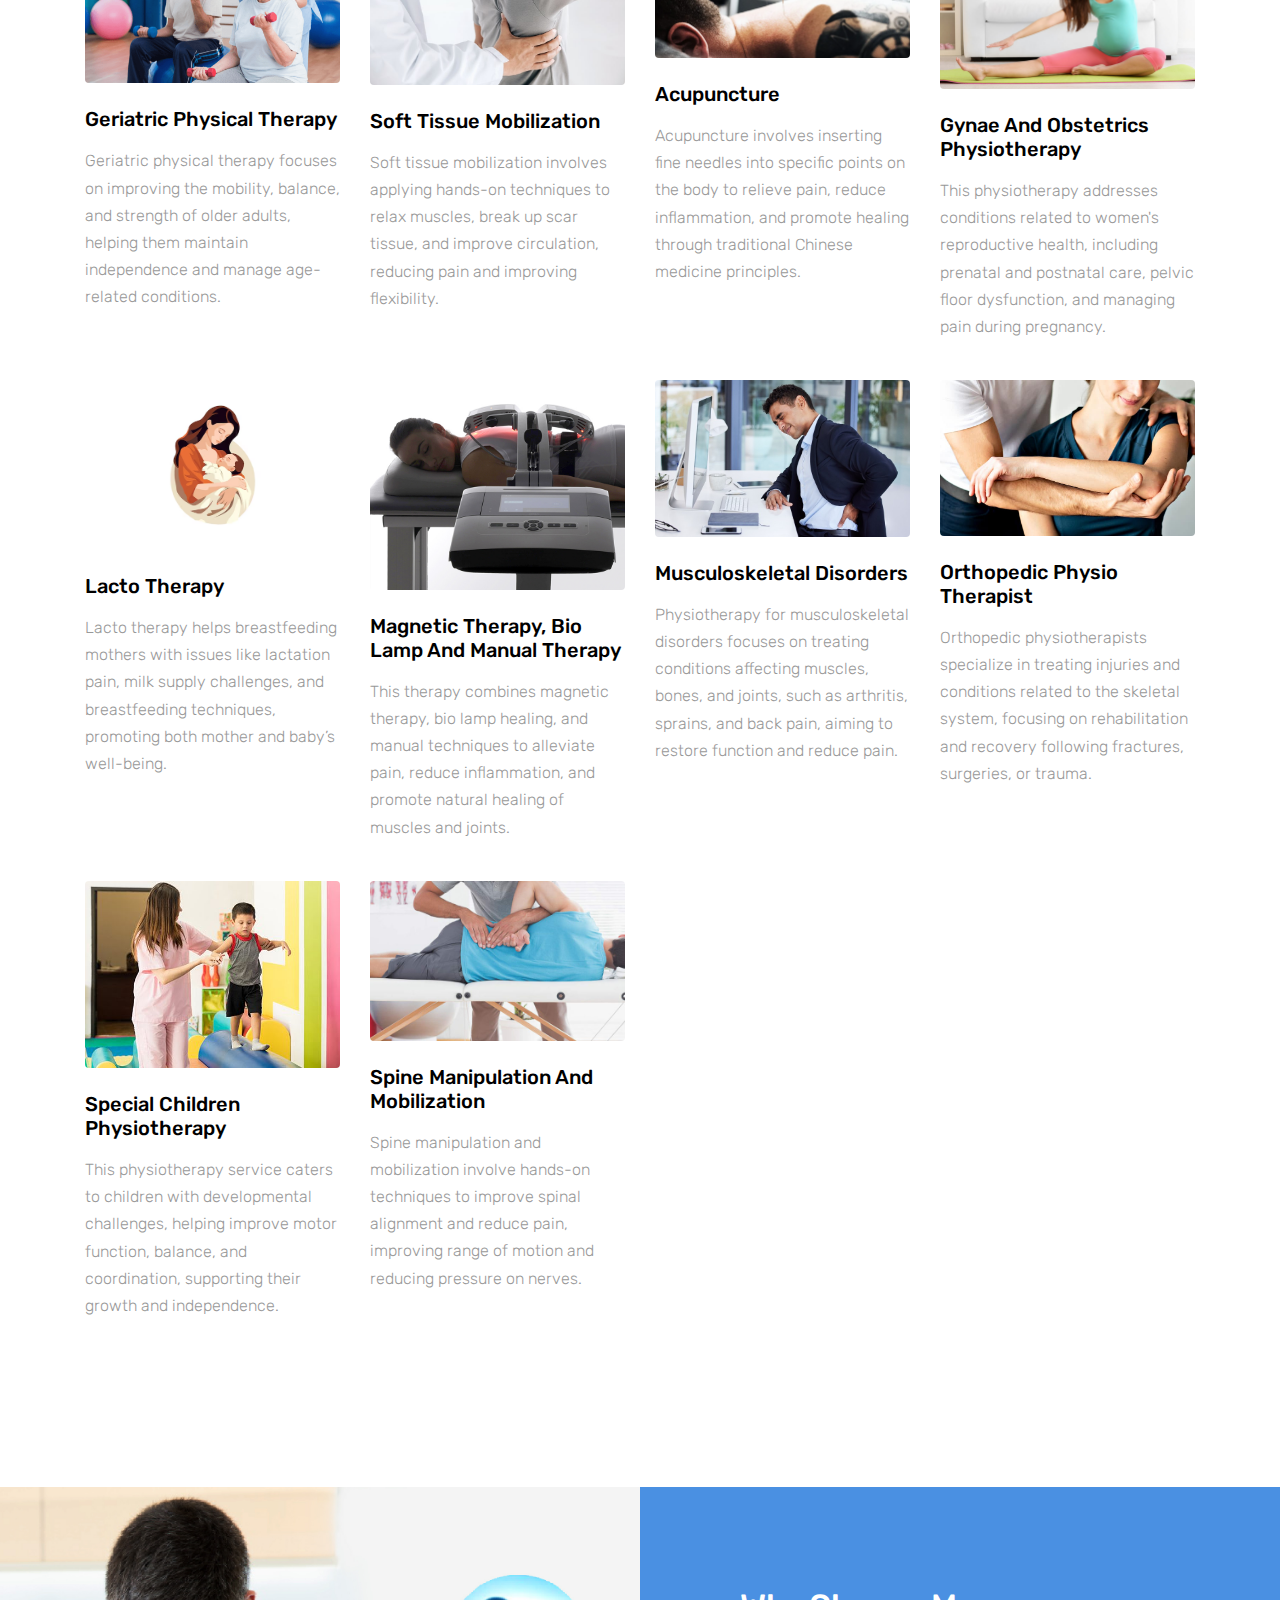
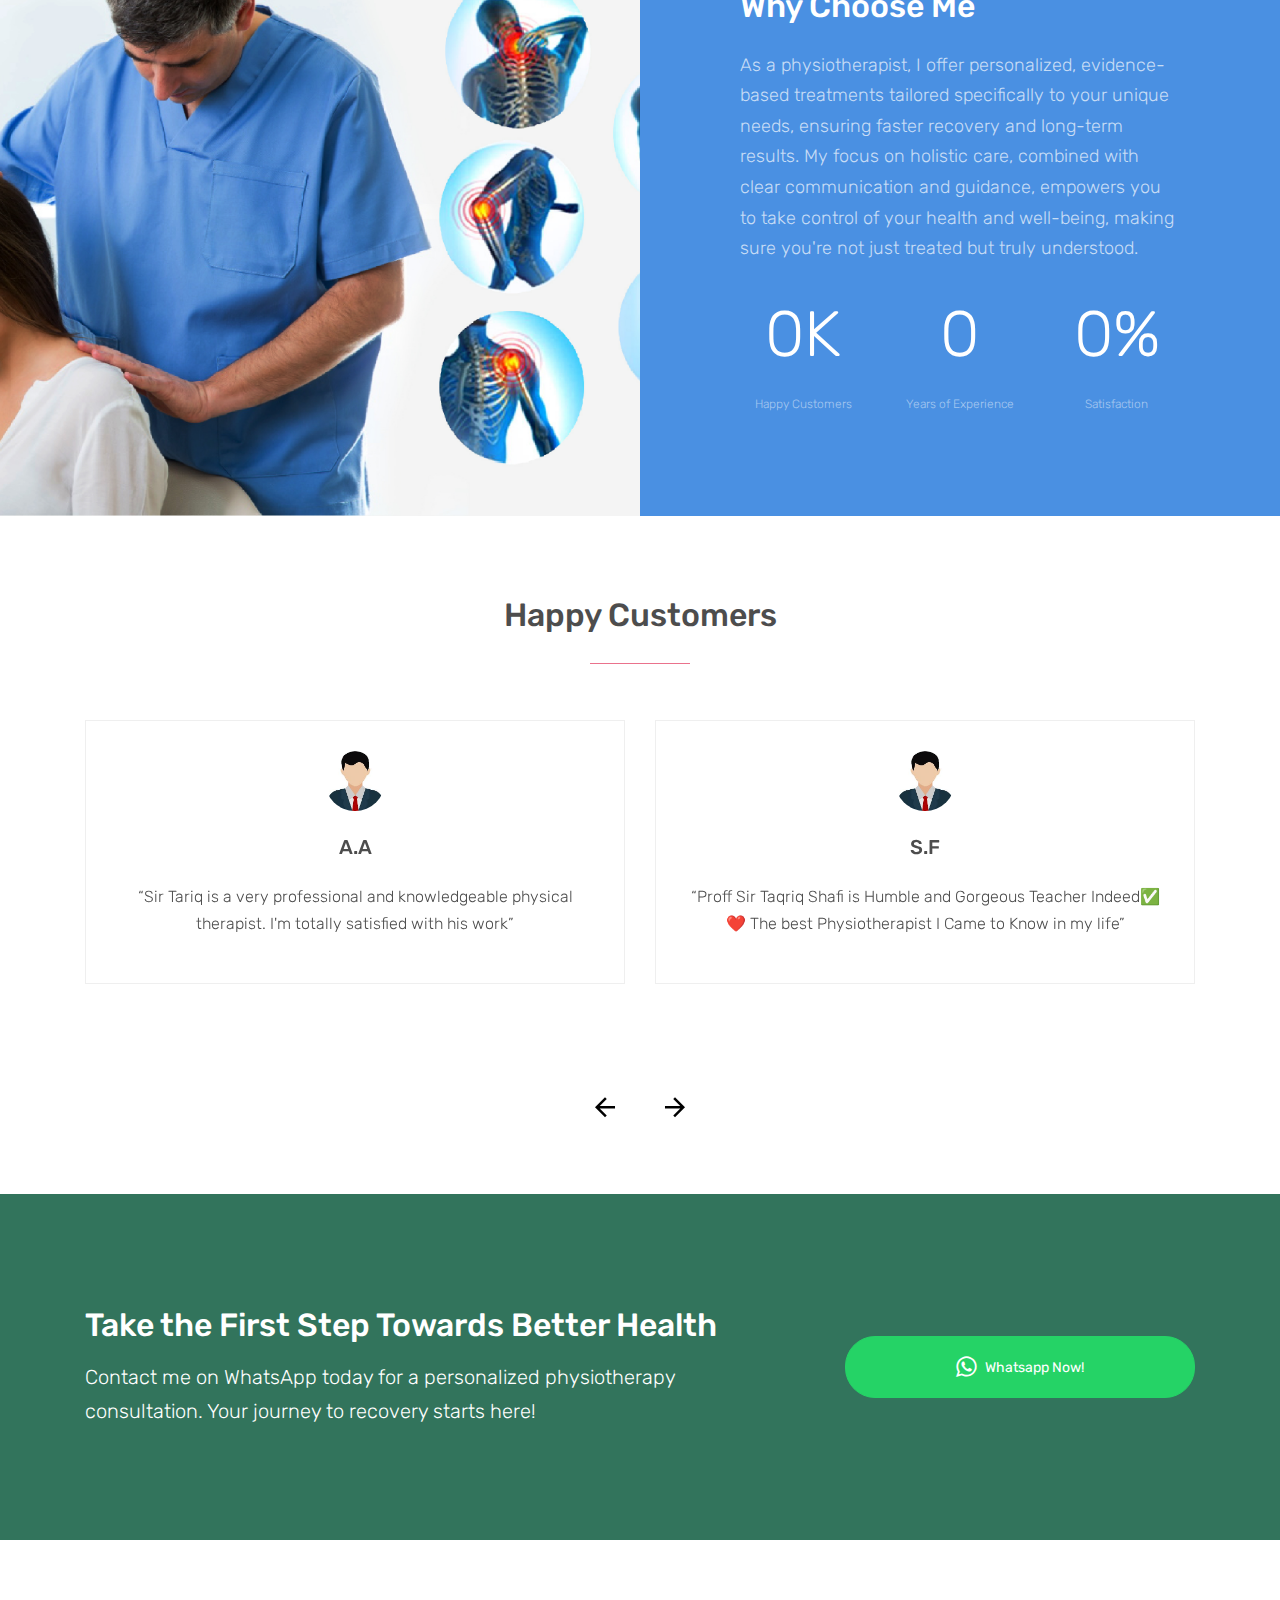
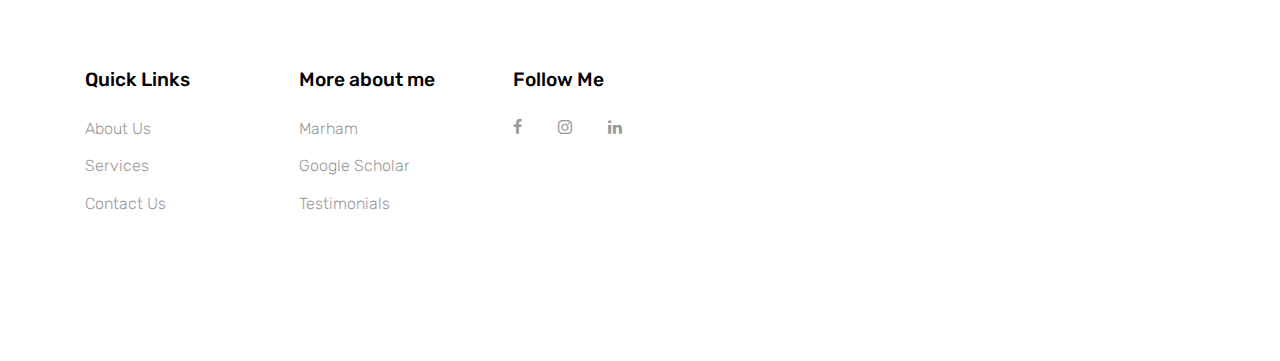
<file: services.html>
<!DOCTYPE html>
<html lang="en">
  <head>
    <head>
      <title>Tariq Shafi &mdash; Dr Tariq Shafi</title>
      <meta charset="utf-8">
      <meta name="viewport" content="width=device-width, initial-scale=1, shrink-to-fit=no">
    
  
      <link href="https://fonts.googleapis.com/css?family=Rubik:400,700" rel="stylesheet">
  
      <link rel="stylesheet" href="fonts/icomoon/style.css">
  
      <link rel="stylesheet" href="css/bootstrap.min.css">
      <link rel="stylesheet" href="css/magnific-popup.css">
      <link rel="stylesheet" href="css/jquery-ui.css">
      <link rel="stylesheet" href="css/owl.carousel.min.css">
      <link rel="stylesheet" href="css/owl.theme.default.min.css">
  
      <link rel="stylesheet" href="css/bootstrap-datepicker.css">
  
      <link rel="stylesheet" href="fonts/flaticon/font/flaticon.css">
  
      <link rel="stylesheet" href="css/aos.css">
      <link rel="stylesheet" href="css/rangeslider.css">
  
      <link rel="stylesheet" href="css/style.css">
      
    </head>
    <body>
    
    <div class="site-wrap">
  
      <div class="site-mobile-menu">
        <div class="site-mobile-menu-header">
          <div class="site-mobile-menu-close mt-3">
            <span class="icon-close2 js-menu-toggle"></span>
          </div>
        </div>
        <div class="site-mobile-menu-body"></div>
      </div>
      
      <header class="site-navbar" role="banner">
  
        <div class="container">
          <div class="row align-items-center">
            <div class="col-11 col-xl-4 d-flex align-items-center">
              <h1 class="mb-0 site-logo">
                <a href="index.html" class="text-white mb-0 d-flex align-items-center">
                  <img src="images/profile_pircture.jpg" width="40px" height="40px" style="border-radius: 50%; margin-right: 15px;"> <!-- Adjusted size and margin -->
                  <span style="font-size: 1.5rem;">Asst. Prof. Dr. Muhammad Tariq Shafi<span class="text-info ">.</span></span> <!-- Adjusted text size -->
                </a>
              </h1>
            </div>
            
            <div class="col-12 col-md-8 d-none d-xl-block">
              <nav class="site-navigation position-relative text-right" role="navigation">
                <ul class="site-menu js-clone-nav mr-auto d-none d-lg-block">
                  <li><a href="index.html"><span>Home</span></a></li>
                  <li class="active"><a href="services.html"><span>Services</span></a></li>
                  <li><a href="about.html"><span>About</span></a></li>
                  <li><a href="contact.html"><span>Contact</span></a></li>
                </ul>
              </nav>
            </div>
          </div>
          
  
  
            <div class="d-inline-block d-xl-none ml-md-0 mr-auto py-3" style="position: relative; top: 3px;"><a href="#" class="site-menu-toggle js-menu-toggle text-white"><span class="icon-menu h3"></span></a></div>
  
            </div>
  
          </div>
        </div>
        
      </header>



  

    <div class="site-blocks-cover overlay" style="background-image: url(images/hero_bg_1.png);" data-aos="fade" data-stellar-background-ratio="0.5">
      <div class="container">
        <div class="row align-items-center justify-content-center text-center">

          <div class="col-md-10">
            
            <div class="row justify-content-center mb-4">
              <div class="col-md-10 text-center">
                <h1 data-aos="fade-up" class="mb-5">I do my  <span class="typed-words"></span></h1>

                <p id="getStartedForServices" data-aos="fade-up" data-aos-delay="100"><a href="#" class="btn btn-info btn-pill">Get Started</a></p>
              </div>
            </div>

          </div>
        </div>
      </div>
    </div>  



    

    <div id="services" class="site-section block-services-1">
      <div class="container">
        <div class="row mb-5">
          <div class="col-md-12 text-center">
            <h2 class="site-section-heading text-center font-secondary text-black">My Services</h2>
          </div>
        </div>
        <div class="row">
          
          <div class="mb-4 mb-lg-4 col-sm-6 col-md-6 col-lg-3">
            <div class="block-service-1-card">
              <div class="thumbnail-link d-block mb-4"><img src="images/strokeRehabiliation.webp" alt="Image" class="img-fluid"></div>
              <h3 class="block-service-1-heading mb-3"><a>Stroke Rehabilitation</a></h3>
              <div class="block-service-1-excerpt"><p>Stroke rehabilitation focuses on helping individuals regain strength, coordination, and functional abilities after a stroke. It includes exercises, mobility training, and balance improvement techniques to promote independence.</p></div>
              <!-- <p><a href="#" class="d-inline-flex align-items-center block-service-1-more"><span>Find out more</span> <span class="icon-keyboard_arrow_right icon"></span></a></p> -->
            </div>
          </div>
          
          
          <div class="mb-4 mb-lg-4 col-sm-6 col-md-6 col-lg-3">
            <div class="block-service-1-card">
              <div class="thumbnail-link d-block mb-4"><img src="images/dryNeedling.jpg" alt="Image" class="img-fluid"></div>
              <h3 class="block-service-1-heading mb-3"><a>Dry Needling</a></h3>
              <div class="block-service-1-excerpt"><p>Dry needling is a technique used to treat muscle pain and tightness. By inserting fine needles into trigger points, the therapy relieves tension, improves mobility, and reduces pain in affected muscles.</p></div>
              <!-- <p><a href="#" class="d-inline-flex align-items-center block-service-1-more"><span>Find out more</span> <span class="icon-keyboard_arrow_right icon"></span></a></p> -->
            </div>
          </div>
          
          
          <div class="mb-4 mb-lg-4 col-sm-6 col-md-6 col-lg-3">
            <div class="block-service-1-card">
              <div class="thumbnail-link d-block mb-4"><img src="images/cardiovascular-therapy.jpg" alt="Image" class="img-fluid"></div>
              <h3 class="block-service-1-heading mb-3"><a>Cardiovascular Physical Therapy</a></h3>
              <div class="block-service-1-excerpt"><p>Cardiovascular physical therapy aids patients in recovering from heart conditions by improving stamina, strength, and overall cardiovascular function through structured exercise programs.</p></div>
              <!-- <p><a href="#" class="d-inline-flex align-items-center block-service-1-more"><span>Find out more</span> <span class="icon-keyboard_arrow_right icon"></span></a></p> -->
            </div>
          </div>
          
          
          <div class="mb-4 mb-lg-4 col-sm-6 col-md-6 col-lg-3">
            <div class="block-service-1-card">
              <div class="thumbnail-link d-block mb-4"><img src="images/heatTherapy.webp" alt="Image" class="img-fluid"></div>
              <h3 class="block-service-1-heading mb-3"><a>Heat Therapy</a></h3>
              <div class="block-service-1-excerpt"><p>Heat therapy is used to relax muscles, improve blood circulation, and ease pain. It's commonly applied to treat chronic pain, muscle spasms, and stiffness in various conditions.</p></div>
              <!-- <p><a href="#" class="d-inline-flex align-items-center block-service-1-more"><span>Find out more</span> <span class="icon-keyboard_arrow_right icon"></span></a></p> -->
            </div>
          </div>
          
          
          <div class="mb-4 mb-lg-4 col-sm-6 col-md-6 col-lg-3">
            <div class="block-service-1-card">
              <div class="thumbnail-link d-block mb-4"><img src="images/RangeOfMotion.png" alt="Image" class="img-fluid"></div>
              <h3 class="block-service-1-heading mb-3"><a>Range Of Motion Therapy</a></h3>
              <div class="block-service-1-excerpt"><p>Range of motion therapy helps to maintain or improve joint flexibility by encouraging movement through specific exercises, especially after injury or surgery.</p></div>
              <!-- <p><a href="#" class="d-inline-flex align-items-center block-service-1-more"><span>Find out more</span> <span class="icon-keyboard_arrow_right icon"></span></a></p> -->
            </div>
          </div>
          
          
          <div class="mb-4 mb-lg-4 col-sm-6 col-md-6 col-lg-3">
            <div class="block-service-1-card">
              <div class="thumbnail-link d-block mb-4"><img src="images/vestibularRehabilitation.jpg" alt="Image" class="img-fluid"></div>
              <h3 class="block-service-1-heading mb-3"><a>Vestibular Rehabilitation</a></h3>
              <div class="block-service-1-excerpt"><p>Vestibular rehabilitation is a specialized therapy to reduce dizziness and improve balance for individuals suffering from inner ear disorders and vertigo.</p></div>
              <!-- <p><a href="#" class="d-inline-flex align-items-center block-service-1-more"><span>Find out more</span> <span class="icon-keyboard_arrow_right icon"></span></a></p> -->
            </div>
          </div>
          
          
          <div class="mb-4 mb-lg-4 col-sm-6 col-md-6 col-lg-3">
            <div class="block-service-1-card">
              <div class="thumbnail-link d-block mb-4"><img src="images/amputationRehab.jpg" alt="Image" class="img-fluid"></div>
              <h3 class="block-service-1-heading mb-3"><a>Amputation Rehabilitation</a></h3>
              <div class="block-service-1-excerpt"><p>Amputation rehabilitation assists individuals in adapting to life post-amputation. It focuses on strengthening, mobility training, and prosthetic limb education to restore independence.</p></div>
              <!-- <p><a href="#" class="d-inline-flex align-items-center block-service-1-more"><span>Find out more</span> <span class="icon-keyboard_arrow_right icon"></span></a></p> -->
            </div>
          </div>
          
          
          <div class="mb-4 mb-lg-4 col-sm-6 col-md-6 col-lg-3">
            <div class="block-service-1-card">
              <div class="thumbnail-link d-block mb-4"><img src="images/Chiropatric.jpg" alt="Image" class="img-fluid"></div>
              <h3 class="block-service-1-heading mb-3"><a>Chiropractic</a></h3>
              <div class="block-service-1-excerpt"><p>Chiropractic care focuses on diagnosing and treating musculoskeletal problems, particularly through manual adjustments of the spine to alleviate pain and improve function.</p></div>
              <!-- <p><a href="#" class="d-inline-flex align-items-center block-service-1-more"><span>Find out more</span> <span class="icon-keyboard_arrow_right icon"></span></a></p> -->
            </div>
          </div>
          
          
          <div class="mb-4 mb-lg-4 col-sm-6 col-md-6 col-lg-3">
            <div class="block-service-1-card">
              <div class="thumbnail-link d-block mb-4"><img src="images/kinesio.jpg" alt="Image" class="img-fluid"></div>
              <h3 class="block-service-1-heading mb-3"><a>KINESIO Taping</a></h3>
              <div class="block-service-1-excerpt"><p>Kinesio taping involves applying special tape to muscles and joints to provide support, reduce pain, and enhance healing while allowing a full range of motion.</p></div>
              <!-- <p><a href="#" class="d-inline-flex align-items-center block-service-1-more"><span>Find out more</span> <span class="icon-keyboard_arrow_right icon"></span></a></p> -->
            </div>
          </div>
          
          
          <div class="mb-4 mb-lg-4 col-sm-6 col-md-6 col-lg-3">
            <div class="block-service-1-card">
              <div class="thumbnail-link d-block mb-4"><img src="images/low-back-pain-management-750x465.jpg" alt="Image" class="img-fluid"></div>
              <h3 class="block-service-1-heading mb-3"><a>Low Back Pain</a></h3>
              <div class="block-service-1-excerpt"><p>Therapy for low back pain involves targeted exercises, posture correction, and pain-relieving techniques to strengthen the core and alleviate discomfort.</p></div>
              <!-- <p><a href="#" class="d-inline-flex align-items-center block-service-1-more"><span>Find out more</span> <span class="icon-keyboard_arrow_right icon"></span></a></p> -->
            </div>
          </div>
          
          
          <div class="mb-4 mb-lg-4 col-sm-6 col-md-6 col-lg-3">
            <div class="block-service-1-card">
              <div class="thumbnail-link d-block mb-4"><img src="images/manualtherapy.webp" alt="Image" class="img-fluid"></div>
              <h3 class="block-service-1-heading mb-3"><a>Manual Therapy</a></h3>
              <div class="block-service-1-excerpt"><p>Manual therapy includes hands-on techniques such as soft tissue mobilization and joint manipulation to relieve pain, improve mobility, and restore function.</p></div>
              <!-- <p><a href="#" class="d-inline-flex align-items-center block-service-1-more"><span>Find out more</span> <span class="icon-keyboard_arrow_right icon"></span></a></p> -->
            </div>
          </div>
          
          
          <div class="mb-4 mb-lg-4 col-sm-6 col-md-6 col-lg-3">
            <div class="block-service-1-card">
              <div class="thumbnail-link d-block mb-4"><img src="images/neurothera.jpg" alt="Image" class="img-fluid"></div>
              <h3 class="block-service-1-heading mb-3"><a>Neuro Physiotherapy</a></h3>
              <div class="block-service-1-excerpt"><p>Neuro physiotherapy aids patients with neurological conditions like Parkinson's, MS, and stroke by improving movement, coordination, and muscle control through specialized exercises.</p></div>
              <!-- <p><a href="#" class="d-inline-flex align-items-center block-service-1-more"><span>Find out more</span> <span class="icon-keyboard_arrow_right icon"></span></a></p> -->
            </div>
          </div>
          
          
          <div class="mb-4 mb-lg-4 col-sm-6 col-md-6 col-lg-3">
            <div class="block-service-1-card">
              <div class="thumbnail-link d-block mb-4"><img src="images/padiatric.webp" alt="Image" class="img-fluid"></div>
              <h3 class="block-service-1-heading mb-3"><a>Pediatric Physiotherapy</a></h3>
              <div class="block-service-1-excerpt"><p>Pediatric physiotherapy helps children with physical challenges, focusing on improving motor skills, strength, coordination, and functional abilities tailored to their developmental needs.</p></div>
              <!-- <p><a href="#" class="d-inline-flex align-items-center block-service-1-more"><span>Find out more</span> <span class="icon-keyboard_arrow_right icon"></span></a></p> -->
            </div>
          </div>
          
          
          <div class="mb-4 mb-lg-4 col-sm-6 col-md-6 col-lg-3">
            <div class="block-service-1-card">
              <div class="thumbnail-link d-block mb-4"><img src="images/specialist-in-consultation.webp" alt="Image" class="img-fluid"></div>
              <h3 class="block-service-1-heading mb-3"><a>Specialist In Physiotherapy Consulting</a></h3>
              <div class="block-service-1-excerpt"><p>Specialist physiotherapy consulting offers expert advice and tailored rehabilitation plans for complex musculoskeletal or neurological conditions, ensuring optimal recovery outcomes.</p></div>
              <!-- <p><a href="#" class="d-inline-flex align-items-center block-service-1-more"><span>Find out more</span> <span class="icon-keyboard_arrow_right icon"></span></a></p> -->
            </div>
          </div>
          
          
          <div class="mb-4 mb-lg-4 col-sm-6 col-md-6 col-lg-3">
            <div class="block-service-1-card">
              <div class="thumbnail-link d-block mb-4"><img src="images/sportInjuries.jpg" alt="Image" class="img-fluid"></div>
              <h3 class="block-service-1-heading mb-3"><a>Sports Injuries Physiotherapy</a></h3>
              <div class="block-service-1-excerpt"><p>Sports injuries physiotherapy helps athletes recover from injuries and prevent future ones by improving strength, flexibility, and proper movement patterns.</p></div>
              <!-- <p><a href="#" class="d-inline-flex align-items-center block-service-1-more"><span>Find out more</span> <span class="icon-keyboard_arrow_right icon"></span></a></p> -->
            </div>
          </div>
          
          
          <div class="mb-4 mb-lg-4 col-sm-6 col-md-6 col-lg-3">
            <div class="block-service-1-card">
              <div class="thumbnail-link d-block mb-4"><img src="images/neural.jpg" alt="Image" class="img-fluid"></div>
              <h3 class="block-service-1-heading mb-3"><a>Neurological Physical Therapy</a></h3>
              <div class="block-service-1-excerpt"><p>Neurological physical therapy aids in the recovery of individuals with conditions affecting the brain, spinal cord, and nerves, focusing on restoring movement and coordination.</p></div>
              <!-- <p><a href="#" class="d-inline-flex align-items-center block-service-1-more"><span>Find out more</span> <span class="icon-keyboard_arrow_right icon"></span></a></p> -->
            </div>
          </div>
          
          
          <div class="mb-4 mb-lg-4 col-sm-6 col-md-6 col-lg-3">
            <div class="block-service-1-card">
              <div class="thumbnail-link d-block mb-4"><img src="images/geriat.png" alt="Image" class="img-fluid"></div>
              <h3 class="block-service-1-heading mb-3"><a>Geriatric Physical Therapy</a></h3>
              <div class="block-service-1-excerpt"><p>Geriatric physical therapy focuses on improving the mobility, balance, and strength of older adults, helping them maintain independence and manage age-related conditions.</p></div>
              <!-- <p><a href="#" class="d-inline-flex align-items-center block-service-1-more"><span>Find out more</span> <span class="icon-keyboard_arrow_right icon"></span></a></p> -->
            </div>
          </div>
          
          
          <div class="mb-4 mb-lg-4 col-sm-6 col-md-6 col-lg-3">
            <div class="block-service-1-card">
              <div class="thumbnail-link d-block mb-4"><img src="images/softTissueMob.jpg" alt="Image" class="img-fluid"></div>
              <h3 class="block-service-1-heading mb-3"><a>Soft Tissue Mobilization</a></h3>
              <div class="block-service-1-excerpt"><p>Soft tissue mobilization involves applying hands-on techniques to relax muscles, break up scar tissue, and improve circulation, reducing pain and improving flexibility.</p></div>
              <!-- <p><a href="#" class="d-inline-flex align-items-center block-service-1-more"><span>Find out more</span> <span class="icon-keyboard_arrow_right icon"></span></a></p> -->
            </div>
          </div>
          
          
          <div class="mb-4 mb-lg-4 col-sm-6 col-md-6 col-lg-3">
            <div class="block-service-1-card">
              <div class="thumbnail-link d-block mb-4"><img src="images/acup.webp" alt="Image" class="img-fluid"></div>
              <h3 class="block-service-1-heading mb-3"><a>Acupuncture</a></h3>
              <div class="block-service-1-excerpt"><p>Acupuncture involves inserting fine needles into specific points on the body to relieve pain, reduce inflammation, and promote healing through traditional Chinese medicine principles.</p></div>
              <!-- <p><a href="#" class="d-inline-flex align-items-center block-service-1-more"><span>Find out more</span> <span class="icon-keyboard_arrow_right icon"></span></a></p> -->
            </div>
          </div>
          
          
          <div class="mb-4 mb-lg-4 col-sm-6 col-md-6 col-lg-3">
            <div class="block-service-1-card">
              <div class="thumbnail-link d-block mb-4"><img src="images/gynae.jpg" alt="Image" class="img-fluid"></div>
              <h3 class="block-service-1-heading mb-3"><a>Gynae And Obstetrics Physiotherapy</a></h3>
              <div class="block-service-1-excerpt">
                <p>This physiotherapy addresses conditions related to women's reproductive health, including prenatal and postnatal care, pelvic floor dysfunction, and managing pain during pregnancy.</p>
              </div>
            </div>
          </div>
          
          <div class="mb-4 mb-lg-4 col-sm-6 col-md-6 col-lg-3">
            <div class="block-service-1-card">
              <div class="thumbnail-link d-block mb-4"><img src="images/lacto Therapy.avif" alt="Image" class="img-fluid"></div>
              <h3 class="block-service-1-heading mb-3"><a>Lacto Therapy</a></h3>
              <div class="block-service-1-excerpt">
                <p>Lacto therapy helps breastfeeding mothers with issues like lactation pain, milk supply challenges, and breastfeeding techniques, promoting both mother and baby’s well-being.</p>
              </div>
            </div>
          </div>
          
          <div class="mb-4 mb-lg-4 col-sm-6 col-md-6 col-lg-3">
            <div class="block-service-1-card">
              <div class="thumbnail-link d-block mb-4"><img src="images/magnetic.jpg" alt="Image" class="img-fluid"></div>
              <h3 class="block-service-1-heading mb-3"><a>Magnetic Therapy, Bio Lamp And Manual Therapy</a></h3>
              <div class="block-service-1-excerpt">
                <p>This therapy combines magnetic therapy, bio lamp healing, and manual techniques to alleviate pain, reduce inflammation, and promote natural healing of muscles and joints.</p>
              </div>
            </div>
          </div>
          
          <div class="mb-4 mb-lg-4 col-sm-6 col-md-6 col-lg-3">
            <div class="block-service-1-card">
              <div class="thumbnail-link d-block mb-4"><img src="images/masculos.jpeg" alt="Image" class="img-fluid"></div>
              <h3 class="block-service-1-heading mb-3"><a>Musculoskeletal Disorders</a></h3>
              <div class="block-service-1-excerpt">
                <p>Physiotherapy for musculoskeletal disorders focuses on treating conditions affecting muscles, bones, and joints, such as arthritis, sprains, and back pain, aiming to restore function and reduce pain.</p>
              </div>
            </div>
          </div>
          
          <div class="mb-4 mb-lg-4 col-sm-6 col-md-6 col-lg-3">
            <div class="block-service-1-card">
              <div class="thumbnail-link d-block mb-4"><img src="images/ortho.jpg" alt="Image" class="img-fluid"></div>
              <h3 class="block-service-1-heading mb-3"><a>Orthopedic Physio Therapist</a></h3>
              <div class="block-service-1-excerpt">
                <p>Orthopedic physiotherapists specialize in treating injuries and conditions related to the skeletal system, focusing on rehabilitation and recovery following fractures, surgeries, or trauma.</p>
              </div>
            </div>
          </div>
          
          <div class="mb-4 mb-lg-4 col-sm-6 col-md-6 col-lg-3">
            <div class="block-service-1-card">
              <div class="thumbnail-link d-block mb-4"><img src="images/special Children.jpg" alt="Image" class="img-fluid"></div>
              <h3 class="block-service-1-heading mb-3"><a>Special Children Physiotherapy</a></h3>
              <div class="block-service-1-excerpt">
                <p>This physiotherapy service caters to children with developmental challenges, helping improve motor function, balance, and coordination, supporting their growth and independence.</p>
              </div>
            </div>
          </div>
          
          <div class="mb-4 mb-lg-4 col-sm-6 col-md-6 col-lg-3">
            <div class="block-service-1-card">
              <div class="thumbnail-link d-block mb-4"><img src="images/spine.jpg" alt="Image" class="img-fluid"></div>
              <h3 class="block-service-1-heading mb-3"><a>Spine Manipulation And Mobilization</a></h3>
              <div class="block-service-1-excerpt">
                <p>Spine manipulation and mobilization involve hands-on techniques to improve spinal alignment and reduce pain, improving range of motion and reducing pressure on nerves.</p>
              </div>
            </div>
          </div>
          
          
        </div>
      </div>
    </div>

    <div class="block-half-content-1 d-block d-lg-flex mt-5">
      <div class="block-half-content-img" style="background-image: url('images/Physiotherapy\ big\ banner.jpg')">
        
      </div>
      <div style="background-color: #4a90e2 !important;" class="block-half-content-text bg-primary">
        <div class="block-half-content-text-inner">
          <h2 class="block-half-content-heading mb-4">Why Choose Me</h2>
          <div class="block-half-content-excerpt">
          <p class="lead">As a physiotherapist, I offer personalized, evidence-based treatments tailored specifically to your unique needs, ensuring faster recovery and long-term results. My focus on holistic care, combined with clear communication and guidance, empowers you to take control of your health and well-being, making sure you're not just treated but truly understood.</p>
          </div>
        </div>

        <div class="block-counter-1 section-counter">
          <div class="row">
            <div class="col-sm-4">
              <div class="counter">
                <div class="number-wrap">
                  <span class="block-counter-1-number" data-number="3">0</span><span class="append">K</span>
                </div>
                <span class="block-counter-1-caption">Happy Customers</span>
              </div>
            </div>
            <div class="col-sm-4">
              <div class="counter">
                <div class="number-wrap">
                  <span class="block-counter-1-number" data-number="12">0</span><span class="append"></span>
                </div>
                <span class="block-counter-1-caption">Years of Experience</span>
              </div>
            </div>
            <div class="col-sm-4">
              <div class="counter">
                <div class="number-wrap">
                  <span class="block-counter-1-number" data-number="100">0</span><span class="append">%</span>
                </div>
                <span class="block-counter-1-caption">Satisfaction</span>
              </div>
            </div>
          </div>
        </div>
      </div>
    </div>
    
    <div class="site-section">
      <div class="container">
        <div class="row mb-5">
          <div class="col-md-12 text-center">
            <h2 class="site-section-heading text-center font-secondary">Happy Customers</h2>
          </div>
        </div>
        <div class="row">

          <div class="col-12">

            <div class="owl-carousel-2 owl-carousel">

              <div class="d-block block-testimony mx-auto text-center">
                <div class="person w-25 mx-auto mb-4">
                  <img src="images/dummyProfile.jpeg" alt="Image" class="img-fluid rounded-circle w-50 mx-auto">
                </div>
                <div>
                  <h2 class="h5 mb-4">A.A</h2>
                  <blockquote>&ldquo;Sir Tariq is a very professional and knowledgeable physical therapist. I'm totally satisfied with his work&rdquo;</blockquote>
                </div>
              </div>

              <div class="d-block block-testimony mx-auto text-center">
                <div class="person w-25 mx-auto mb-4">
                  <img src="images/dummyProfile.jpeg" alt="Image" class="img-fluid rounded-circle w-50 mx-auto">
                </div>
                <div>
                  <h2 class="h5 mb-4">S.F</h2>
                  <blockquote>&ldquo;Proff Sir Taqriq Shafi is Humble and Gorgeous Teacher Indeed✅❤ The best Physiotherapist I Came to Know in my life&rdquo;</blockquote>
                </div>
              </div>

              <div class="d-block block-testimony mx-auto text-center">
                <div class="person w-25 mx-auto mb-4">
                  <img src="images/dummyProfile.jpeg" alt="Image" class="img-fluid rounded-circle w-50 mx-auto">
                </div>
                <div>
                  <h2 class="h5 mb-4">T.A</h2>
                  <blockquote>&ldquo;One of the best physiotherapists in town. Not only is he extremely knowledgeable in his field but also very polite, friendly and welcoming. His hands work magic and you are good to go within no time. Highly recommended!&rdquo;</blockquote>
                </div>
              </div>
              <div class="d-block block-testimony mx-auto text-center">
                <div class="person w-25 mx-auto mb-4">
                  <img src="images/dummyProfile.jpeg" alt="Image" class="img-fluid rounded-circle w-50 mx-auto">
                </div>
                <div>
                  <h2 class="h5 mb-4">A.H</h2>
                  <blockquote>&ldquo;My name is kashif .my age is 24 years .this process is very easy .it is very comfotable and time saving . i am very happy to consult with docter .he gave me good suggestions about my health and fitness&rdquo;</blockquote>
                </div>
              </div>

             
              <div class="d-block block-testimony mx-auto text-center">
                <div class="person w-25 mx-auto mb-4">
                  <img src="images/dummyProfile.jpeg" alt="Image" class="img-fluid rounded-circle w-50 mx-auto">
                </div>
                <div>
                  <h2 class="h5 mb-4">A.L</h2>
                  <blockquote>&ldquo;I went with my uncle to clinic for his checkup,we had to wait for just 10 mins and then Dr.Tariq treated my uncle with full concentration and by giving proper consultation...My experience was good enough!&rdquo;</blockquote>
                </div>
              </div>

             
              <div class="d-block block-testimony mx-auto text-center">
                <div class="person w-25 mx-auto mb-4">
                  <img src="images/dummyProfile.jpeg" alt="Image" class="img-fluid rounded-circle w-50 mx-auto">
                </div>
                <div>
                  <h2 class="h5 mb-4">M.A</h2>
                  <blockquote>&ldquo;I’ll keep this simple. He is the best Dr I’ve ever had by a long shot. I actually look forward to my visits. I always leave feeling so much better in every way. I’ll never use anyone else for me and my family. If you need a great Dr to help you with your health and wellness do yourself a favor and meet this man&rdquo;</blockquote>
                </div>
              </div>

             


            </div>
          </div>
          

        </div>
      </div>
    </div>

    <div style="background-color: #32745c ;" class="mt-5 block-cta-1" style=" background-image: url('images/hero_bg_2.jpg')">
      <div  class="container">
        <div  class="row align-items-center justify-content-between">
          <div class="col-lg-7 mb-4 mb-lg-0">
            <h2 class="mb-3 mt-0 text-white">Take the First Step Towards Better Health</h2>
            <p class="mb-0 text-white lead">Contact me on WhatsApp today for a personalized physiotherapy consultation. Your journey to recovery starts here!</p>
          </div>
          
          <div class="col-lg-4">
            <p class="mb-0">
              <a href="https://wa.me/+923454190056" class="btn btn-success text-white btn-md btn-pill px-5 btn-block" style="background-color: #25D366; border-color: #25D366; display: flex; align-items: center; justify-content: center;">
                <span style="font-size: 1.5rem; margin-right: 8px;" class="icon icon-whatsapp"></span>
                Whatsapp Now!
              </a>
            </p>
          </div>
          
        </div>
      </div>
    </div>
    
    <footer class="site-footer">
      <div class="container">
        <div class="row">
          <div class="col-md-9">
            <div class="row">
              <div class="col-md-6 mb-5 mb-lg-0 col-lg-3">
                <h2 class="footer-heading mb-4">Quick Links</h2>
                <ul class="list-unstyled">
                  <li><a href="about.html">About Us</a></li>
                  <li><a href="services.html">Services</a></li>
                  <li><a href="contact.html">Contact Us</a></li>
                </ul>
              </div>
            
              <div class="col-md-6 mb-5 mb-lg-0 col-lg-3">
                <h2 class="footer-heading mb-4">More about me</h2>
                <ul class="list-unstyled">
                  <li><a target="_blank" href="https://www.marham.pk/doctors/lahore/physiotherapist/asst-prof-dr-muhammad-tariq-shafi">Marham</a></li>
                  <li><a target="_blank" href="https://scholar.google.com/citations?user=YKfpasIAAAAJ&hl=en">Google Scholar</a></li>
                  <li><a target="_blank" href="https://www.marham.pk/doctors/lahore/physiotherapist/asst-prof-dr-muhammad-tariq-shafi/reviews">Testimonials</a></li>

                </ul>
              </div>
              <div class="col-md-6 mb-5 mb-lg-0 col-lg-3">
                <h2 class="footer-heading mb-4">Follow Me</h2>
                <a target="_blank" href="https://web.facebook.com/people/DrMuhammad-Tariq-Shafi/100086498992246/?_rdc=1&_rdr" class="pl-0 pr-3"><span class="icon-facebook"></span></a>
                <!-- <a href="#" class="pl-3 pr-3"><span class="icon-twitter"></span></a> -->
                <a target="_blank"href="https://www.instagram.com/dr.muhammadtariqshafi/" class="pl-3 pr-3"><span class="icon-instagram"></span></a>
                <a target="_blank" href="https://www.linkedin.com/in/dr-muhammad-tariq-shafi-280579103/?trk=public_profile_samename-profile&originalSubdomain=pk" class="pl-3 pr-3"><span class="icon-linkedin"></span></a>
              </div>
            </div>
          </div>
         
     
      </div>
    </footer>
  </div>

  <script src="js/jquery-3.3.1.min.js"></script>
  <script src="js/jquery-migrate-3.0.1.min.js"></script>
  <script src="js/jquery-ui.js"></script>
  <script src="js/popper.min.js"></script>
  <script src="js/bootstrap.min.js"></script>
  <script src="js/owl.carousel.min.js"></script>
  <script src="js/jquery.stellar.min.js"></script>
  <script src="js/jquery.countdown.min.js"></script>
  <script src="js/jquery.magnific-popup.min.js"></script>
  <script src="js/jquery.animateNumber.min.js"></script>
  <script src="js/jquery.waypoints.min.js"></script>

  <script src="js/bootstrap-datepicker.min.js"></script>
  <script src="js/aos.js"></script>
  <script src="js/rangeslider.min.js"></script>
  

  <script src="js/typed.js"></script>
            <script>
            var typed = new Typed('.typed-words', {
            strings: ["services to ease your pain"],
            typeSpeed: 80,
            backSpeed: 80,
            backDelay: 4000,
            startDelay: 1000,
            loop: false,
            showCursor: true
            });
            </script>

  <script src="js/main.js"></script>
  
<script>
  document.getElementById('getStartedForServices').addEventListener('click', function(event) {
    event.preventDefault(); // Prevent default anchor behavior
    document.querySelector('#services').scrollIntoView({
      behavior: 'smooth'
    });
  });
</script>
  
  </body>
</html>
</file>
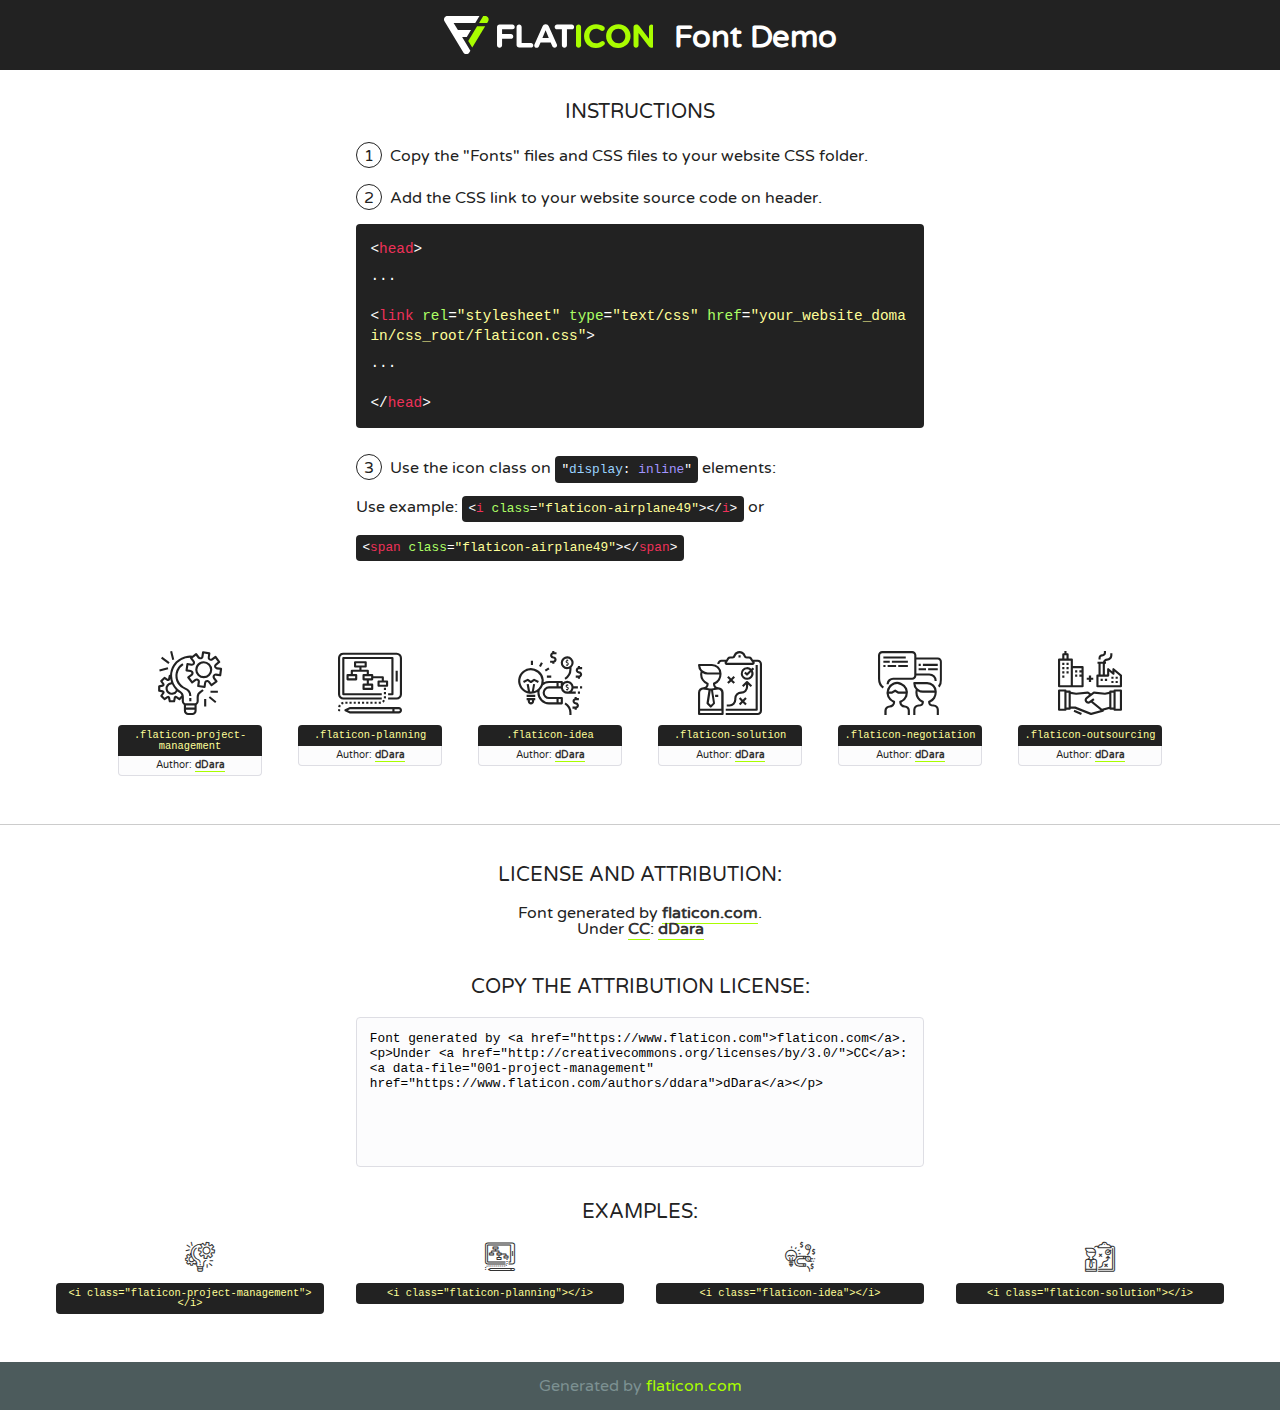
<file: fonts/flaticon/font/flaticon.html>
<!DOCTYPE html>
<!--
  Flaticon icon font: Flaticon
  Creation date: 30/08/2019 03:59
-->
<html>
<!DOCTYPE html>
<html>

<head>
    <title>Flaticon WebFont</title>
    <link href="http://fonts.googleapis.com/css?family=Varela+Round" rel="stylesheet" type="text/css" />
    <link rel="stylesheet" type="text/css" href="flaticon.css">
    <meta charset="UTF-8">
    <style>
    html, body, div, span, applet, object, iframe,
    h1, h2, h3, h4, h5, h6, p, blockquote, pre,
    a, abbr, acronym, address, big, cite, code,
    del, dfn, em, img, ins, kbd, q, s, samp,
    small, strike, strong, sub, sup, tt, var,
    b, u, i, center,
    dl, dt, dd, ol, ul, li,
    fieldset, form, label, legend,
    table, caption, tbody, tfoot, thead, tr, th, td,
    article, aside, canvas, details, embed, 
    figure, figcaption, footer, header, hgroup, 
    menu, nav, output, ruby, section, summary,
    time, mark, audio, video {
        margin: 0;
        padding: 0;
        border: 0;
        font-size: 100%;
        font: inherit;
        vertical-align: baseline;
    }
    /* HTML5 display-role reset for older browsers */
    article, aside, details, figcaption, figure, 
    footer, header, hgroup, menu, nav, section {
        display: block;
    }
    body {
        line-height: 1;
    }
    ol, ul {
        list-style: none;
    }
    blockquote, q {
        quotes: none;
    }
    blockquote:before, blockquote:after,
    q:before, q:after {
        content: '';
        content: none;
    }
    table {
        border-collapse: collapse;
        border-spacing: 0;
    }
    body {
        font-family: 'Varela Round', Helvetica, Arial, sans-serif;
        font-size: 16px;
        color: #222;
    }
    a {
        color: #333;
        border-bottom: 1px solid #a9fd00;
        font-weight: bold;
        text-decoration: none;
    }
    * {
        -moz-box-sizing: border-box;
        -webkit-box-sizing: border-box;
        box-sizing: border-box;
        margin: 0;
        padding: 0;
    }
    [class^="flaticon-"]:before, [class*=" flaticon-"]:before, [class^="flaticon-"]:after, [class*=" flaticon-"]:after {
        font-family: Flaticon;
        font-size: 30px;
        font-style: normal;
        margin-left: 20px;
        color: #333;
    }
    .wrapper {
        max-width: 600px;
        margin: auto;
        padding: 0 1em;
    }
    .title {
        font-size: 1.25em;
        text-align: center;
        margin-bottom: 1em;
        text-transform: uppercase;
    }
    header {
        text-align: center;
        background-color: #222;
        color: #fff;
        padding: 1em;
    }
    header .logo {
        width: 210px;
        height: 38px;
        display: inline-block;
        vertical-align: middle;
        margin-right: 1em;
        border: none;
    }
    header strong {
        font-size: 1.95em;
        font-weight: bold;
        vertical-align: middle;
        margin-top: 5px;
        display: inline-block;
    }
    .demo {
        margin: 2em auto;
        line-height: 1.25em;
    }
    .demo ul li {
        margin-bottom: 1em;
    }
    .demo ul li .num {
        color: #222;
        border-radius: 20px;
        display: inline-block;
        width: 26px;
        padding: 3px;
        height: 26px;
        text-align: center;
        margin-right: 0.5em;
        border: 1px solid #222;
    }
    .demo ul li code {
        background-color: #222;
        border-radius: 4px;
        padding: 0.25em 0.5em;
        display: inline-block;
        color: #fff;
        font-family: Consolas,Monaco,Lucida Console,Liberation Mono,DejaVu Sans Mono,Bitstream Vera Sans Mono,Courier New, monospace;
        font-weight: lighter;
        margin-top: 1em;
        font-size: 0.8em;
        word-break: break-all;
    }
    .demo ul li code.big {
        padding: 1em;
        font-size: 0.9em;
    }
    .demo ul li code .red {
        color: #EF3159;
    }
    .demo ul li code .green {
        color: #ACFF65;
    }
    .demo ul li code .yellow {
        color: #FFFF99;
    }
    .demo ul li code .blue {
        color: #99D3FF;
    }
    .demo ul li code .purple {
        color: #A295FF;
    }
    .demo ul li code .dots {
        margin-top: 0.5em;
        display: block;
    }
    #glyphs {
        border-bottom: 1px solid #ccc;
        padding: 2em 0;
        text-align: center;
    }
    .glyph {
        display: inline-block;
        width: 9em;
        margin: 1em;
        text-align: center;
        vertical-align: top;
        background: #FFF;
    }
    .glyph .glyph-icon {
        padding: 10px;
        display: block;
        font-family:"Flaticon";
        font-size: 64px;
        line-height: 1;
    }
    .glyph .glyph-icon:before {
        font-size: 64px;
        color: #222;
        margin-left: 0;
    }
    .class-name {
        font-size: 0.65em;
        background-color: #222;
        color: #fff;
        border-radius: 4px 4px 0 0;
        padding: 0.5em;
        color: #FFFF99;
        font-family: Consolas,Monaco,Lucida Console,Liberation Mono,DejaVu Sans Mono,Bitstream Vera Sans Mono,Courier New, monospace;
    }
    .author-name {
        font-size: 0.6em;
        background-color: #fcfcfd;
        border: 1px solid #DEDEE4;
        border-top: 0;
        border-radius: 0 0 4px 4px;
        padding: 0.5em;
    }
    .class-name:last-child {
        font-size: 10px;
        color:#888;
    }
    .class-name:last-child a {
        font-size: 10px;
        color:#555;
    }
    .class-name:last-child a:hover {
        color:#a9fd00;
    }
    .glyph > input {
        display: block;
        width: 100px;
        margin: 5px auto;
        text-align: center;
        font-size: 12px;
        cursor: text;
    }
    .glyph > input.icon-input {
        font-family:"Flaticon";
        font-size: 16px;
        margin-bottom: 10px;
    }
    .attribution .title {
        margin-top: 2em;
    }
    .attribution textarea {
        background-color: #fcfcfd;
        padding: 1em;
        border: none;
        box-shadow: none;
        border: 1px solid #DEDEE4;
        border-radius: 4px;
        resize: none;
        width: 100%;
        height: 150px;
        font-size: 0.8em;
        font-family: Consolas,Monaco,Lucida Console,Liberation Mono,DejaVu Sans Mono,Bitstream Vera Sans Mono,Courier New, monospace;
        -webkit-appearance: none;
    }
    .iconsuse {
        margin: 2em auto;
        text-align: center;
        max-width: 1200px;
    }
    .iconsuse:after {
        content: '';
        display: table;
        clear: both;
    }
    .iconsuse .image {
        float: left;
        width: 25%;
        padding: 0 1em;
    }
    .iconsuse .image p {
        margin-bottom: 1em;
    }
    .iconsuse .image span {
        display: block;
        font-size: 0.65em;
        background-color: #222;
        color: #fff;
        border-radius: 4px;
        padding: 0.5em;
        color: #FFFF99;
        margin-top: 1em;
        font-family: Consolas,Monaco,Lucida Console,Liberation Mono,DejaVu Sans Mono,Bitstream Vera Sans Mono,Courier New, monospace;
    }
    #footer {
        text-align: center;
        background-color: #4C5B5C;
        color: #7c9192;
        padding: 1em;
    }
    #footer a {
        border: none;
        color: #a9fd00;
        font-weight: normal;
    }
    @media (max-width: 960px) {
        .iconsuse .image {
            width: 50%;
        }
    }
    @media (max-width: 560px) {
        .iconsuse .image {
            width: 100%;
        }
    }
    </style>
</head>

<body class="characters-off">

    <header>
        <a href="https://www.flaticon.com" target="_blank" class="logo">
            <svg version="1.1" xmlns="http://www.w3.org/2000/svg" xmlns:xlink="http://www.w3.org/1999/xlink" xmlns:a="http://ns.adobe.com/AdobeSVGViewerExtensions/3.0/" viewBox="0 0 560.875 102.036" enable-background="new 0 0 560.875 102.036" xml:space="preserve">
                <defs>
                </defs>
                <g>
                    <g class="letters">
                        <path fill="#ffffff" d="M141.596,29.675c0-3.777,2.985-6.767,6.764-6.767h34.438c3.426,0,6.15,2.728,6.15,6.15
                        c0,3.43-2.724,6.149-6.15,6.149h-27.674v13.091h23.719c3.429,0,6.151,2.724,6.151,6.15c0,3.43-2.723,6.149-6.151,6.149h-23.719
                        v17.574c0,3.773-2.986,6.761-6.764,6.761c-3.779,0-6.764-2.989-6.764-6.761V29.675z"></path>
                        <path fill="#ffffff" d="M193.844,29.149c0-3.781,2.985-6.767,6.764-6.767c3.776,0,6.763,2.985,6.763,6.767v42.957h25.039
                        c3.426,0,6.149,2.726,6.149,6.153c0,3.425-2.723,6.15-6.149,6.15h-31.802c-3.779,0-6.764-2.986-6.764-6.768V29.149z"></path>
                        <path fill="#ffffff" d="M241.891,75.71l21.438-48.407c1.492-3.341,4.215-5.357,7.906-5.357h0.792
                        c3.686,0,6.323,2.017,7.815,5.357l21.439,48.407c0.436,0.967,0.701,1.845,0.701,2.723c0,3.602-2.809,6.501-6.414,6.501
                        c-3.161,0-5.269-1.845-6.499-4.655l-4.132-9.661h-27.059l-4.301,10.102c-1.144,2.631-3.426,4.214-6.237,4.214
                        c-3.517,0-6.24-2.81-6.24-6.325C241.1,77.64,241.451,76.677,241.891,75.71z M279.932,58.666l-8.521-20.297l-8.526,20.297H279.932
                        z"></path>
                        <path fill="#ffffff" d="M314.864,35.387H301.86c-3.429,0-6.239-2.813-6.239-6.238c0-3.429,2.811-6.24,6.239-6.24h39.533
                        c3.426,0,6.237,2.811,6.237,6.24c0,3.425-2.811,6.238-6.237,6.238h-13.001v42.785c0,3.773-2.99,6.761-6.764,6.761
                        c-3.779,0-6.764-2.989-6.764-6.761V35.387z"></path>
                        <path fill="#A9FD00" d="M352.615,29.149c0-3.781,2.985-6.767,6.767-6.767c3.774,0,6.761,2.985,6.761,6.767v49.024
                        c0,3.773-2.987,6.761-6.761,6.761c-3.781,0-6.767-2.989-6.767-6.761V29.149z"></path>
                        <path fill="#A9FD00" d="M374.132,53.836v-0.179c0-17.481,13.178-31.801,32.065-31.801c9.22,0,15.459,2.458,20.557,6.238
                        c1.402,1.054,2.637,2.985,2.637,5.357c0,3.692-2.985,6.59-6.681,6.59c-1.845,0-3.071-0.702-4.044-1.319
                        c-3.776-2.813-7.729-4.393-12.562-4.393c-10.364,0-17.831,8.611-17.831,19.154v0.173c0,10.542,7.291,19.329,17.831,19.329
                        c5.715,0,9.492-1.756,13.359-4.834c1.049-0.874,2.458-1.491,4.039-1.491c3.429,0,6.325,2.813,6.325,6.236
                        c0,2.106-1.056,3.78-2.282,4.834c-5.539,4.834-12.036,7.733-21.878,7.733C387.572,85.464,374.132,71.493,374.132,53.836z"></path>
                        <path fill="#A9FD00" d="M433.009,53.836v-0.179c0-17.481,13.79-31.801,32.766-31.801c18.981,0,32.592,14.143,32.592,31.628v0.173
                        c0,17.483-13.785,31.807-32.769,31.807C446.625,85.464,433.009,71.32,433.009,53.836z M484.224,53.836v-0.179
                        c0-10.539-7.725-19.326-18.626-19.326c-10.893,0-18.449,8.611-18.449,19.154v0.173c0,10.542,7.73,19.329,18.626,19.329
                        C476.676,72.986,484.224,64.378,484.224,53.836z"></path>
                        <path fill="#A9FD00" d="M506.233,29.321c0-3.774,2.99-6.763,6.767-6.763h1.401c3.252,0,5.183,1.583,7.029,3.953l26.093,34.265
                        V29.059c0-3.692,2.99-6.677,6.681-6.677c3.683,0,6.671,2.985,6.671,6.677v48.934c0,3.78-2.987,6.765-6.764,6.765h-0.436
                        c-3.257,0-5.188-1.581-7.034-3.953l-27.056-35.492v32.944c0,3.687-2.985,6.676-6.678,6.676c-3.683,0-6.673-2.989-6.673-6.676
                        V29.321z"></path>
                    </g>
                    <g class="insignia">
                        <path fill="#ffffff" d="M48.372,56.137h12.517l11.156-18.537H37.186L25.688,18.539h57.825L94.668,0H9.271
                        C5.925,0,2.842,1.801,1.198,4.716c-1.644,2.907-1.593,6.482,0.134,9.343l50.38,83.501c1.678,2.781,4.689,4.476,7.938,4.476
                        c3.246,0,6.257-1.695,7.935-4.476l2.898-4.804L48.372,56.137z"></path>
                        <g class="i">
                            <path fill="#A9FD00" d="M93.575,18.539h0.031v0.004l21.652,0.004l2.705-4.488c1.727-2.861,1.778-6.436,0.133-9.343
                            C116.454,1.801,113.371,0,110.026,0h-5.294L93.575,18.539z"></path>
                            <polygon fill="#A9FD00" points="88.291,27.356 64.725,66.486 75.519,84.404 109.942,27.356"></polygon>
                        </g>
                    </g>
                </g>
            </svg>
        </a>
        <strong>Font Demo</strong>
    </header>


    <section class="demo wrapper">

        <p class="title">Instructions</p>

        <ul>
            <li>
                <span class="num">1</span>Copy the "Fonts" files and CSS files to your website CSS folder.
            </li>
            <li>
                <span class="num">2</span>Add the CSS link to your website source code on header.
                <code class="big">
                    &lt;<span class="red">head</span>&gt;
                    <br/><span class="dots">...</span>
                    <br/>&lt;<span class="red">link</span> <span class="green">rel</span>=<span class="yellow">"stylesheet"</span> <span class="green">type</span>=<span class="yellow">"text/css"</span> <span class="green">href</span>=<span class="yellow">"your_website_domain/css_root/flaticon.css"</span>&gt;
                    <br/><span class="dots">...</span>
                    <br/>&lt;/<span class="red">head</span>&gt;
                </code>
            </li>

            <li>
                <p>
                    <span class="num">3</span>Use the icon class on <code>"<span class="blue">display</span>:<span class="purple"> inline</span>"</code> elements:
                    <br />
                    Use example: <code>&lt;<span class="red">i</span> <span class="green">class</span>=<span class="yellow">&quot;flaticon-airplane49&quot;</span>&gt;&lt;/<span class="red">i</span>&gt;</code> or <code>&lt;<span class="red">span</span> <span class="green">class</span>=<span class="yellow">&quot;flaticon-airplane49&quot;</span>&gt;&lt;/<span class="red">span</span>&gt;</code>
            </li>
        </ul>

    </section>




   <section id="glyphs">          
    
      
        <div class="glyph"><div class="glyph-icon flaticon-project-management"></div>
            <div class="class-name">.flaticon-project-management</div>
            <div class="author-name">Author: <a data-file="001-project-management" href="https://www.flaticon.com/authors/ddara">dDara</a> </div> 
        </div>        
        
        <div class="glyph"><div class="glyph-icon flaticon-planning"></div>
            <div class="class-name">.flaticon-planning</div>
            <div class="author-name">Author: <a data-file="002-planning" href="https://www.flaticon.com/authors/ddara">dDara</a> </div> 
        </div>        
        
        <div class="glyph"><div class="glyph-icon flaticon-idea"></div>
            <div class="class-name">.flaticon-idea</div>
            <div class="author-name">Author: <a data-file="003-idea" href="https://www.flaticon.com/authors/ddara">dDara</a> </div> 
        </div>        
        
        <div class="glyph"><div class="glyph-icon flaticon-solution"></div>
            <div class="class-name">.flaticon-solution</div>
            <div class="author-name">Author: <a data-file="004-solution" href="https://www.flaticon.com/authors/ddara">dDara</a> </div> 
        </div>        
        
        <div class="glyph"><div class="glyph-icon flaticon-negotiation"></div>
            <div class="class-name">.flaticon-negotiation</div>
            <div class="author-name">Author: <a data-file="005-negotiation" href="https://www.flaticon.com/authors/ddara">dDara</a> </div> 
        </div>        
        
        <div class="glyph"><div class="glyph-icon flaticon-outsourcing"></div>
            <div class="class-name">.flaticon-outsourcing</div>
            <div class="author-name">Author: <a data-file="006-outsourcing" href="https://www.flaticon.com/authors/ddara">dDara</a> </div> 
        </div>        
        

    </section>



    <section class="attribution wrapper"   style="text-align:center;">

      <div class="title">License and attribution:</div><div class="attrDiv">Font generated by <a href="https://www.flaticon.com">flaticon.com</a>. <div><p>Under <a href="http://creativecommons.org/licenses/by/3.0/">CC</a>: <a data-file="001-project-management" href="https://www.flaticon.com/authors/ddara">dDara</a></p>  </div>
      </div>
      <div class="title">Copy the Attribution License:</div>

    <textarea onclick="this.focus();this.select();">Font generated by &lt;a href=&quot;https://www.flaticon.com&quot;&gt;flaticon.com&lt;/a&gt;. <p>Under <a href="http://creativecommons.org/licenses/by/3.0/">CC</a>: <a data-file="001-project-management" href="https://www.flaticon.com/authors/ddara">dDara</a></p>  
     </textarea>

    </section>

    <section class="iconsuse">

          <div class="title">Examples:</div>            
             
            <div class="image">
                <p>
                    <i class="glyph-icon flaticon-project-management"></i> 
                    <span>&lt;i class=&quot;flaticon-project-management&quot;&gt;&lt;/i&gt;</span>
                </p>
            </div>
            
            <div class="image">
                <p>
                    <i class="glyph-icon flaticon-planning"></i> 
                    <span>&lt;i class=&quot;flaticon-planning&quot;&gt;&lt;/i&gt;</span>
                </p>
            </div>
            
            <div class="image">
                <p>
                    <i class="glyph-icon flaticon-idea"></i> 
                    <span>&lt;i class=&quot;flaticon-idea&quot;&gt;&lt;/i&gt;</span>
                </p>
            </div>
            
            <div class="image">
                <p>
                    <i class="glyph-icon flaticon-solution"></i> 
                    <span>&lt;i class=&quot;flaticon-solution&quot;&gt;&lt;/i&gt;</span>
                </p>
            </div>
                       
        </div>
                            
    </section>

<div id="footer">
    <div>Generated by <a href="https://www.flaticon.com">flaticon.com</a>
    </div>
</div>



</body>
</html>
</file>
<file: fonts/icomoon/style.css>
@font-face {
  font-family: 'icomoon';
  src:  url('fonts/icomoon.eot?10si43');
  src:  url('fonts/icomoon.eot?10si43#iefix') format('embedded-opentype'),
    url('fonts/icomoon.ttf?10si43') format('truetype'),
    url('fonts/icomoon.woff?10si43') format('woff'),
    url('fonts/icomoon.svg?10si43#icomoon') format('svg');
  font-weight: normal;
  font-style: normal;
}

[class^="icon-"], [class*=" icon-"] {
  /* use !important to prevent issues with browser extensions that change fonts */
  font-family: 'icomoon' !important;
  speak: none;
  font-style: normal;
  font-weight: normal;
  font-variant: normal;
  text-transform: none;
  line-height: 1;

  /* Better Font Rendering =========== */
  -webkit-font-smoothing: antialiased;
  -moz-osx-font-smoothing: grayscale;
}

.icon-asterisk:before {
  content: "\f069";
}
.icon-plus:before {
  content: "\f067";
}
.icon-question:before {
  content: "\f128";
}
.icon-minus:before {
  content: "\f068";
}
.icon-glass:before {
  content: "\f000";
}
.icon-music:before {
  content: "\f001";
}
.icon-search:before {
  content: "\f002";
}
.icon-envelope-o:before {
  content: "\f003";
}
.icon-heart:before {
  content: "\f004";
}
.icon-star:before {
  content: "\f005";
}
.icon-star-o:before {
  content: "\f006";
}
.icon-user:before {
  content: "\f007";
}
.icon-film:before {
  content: "\f008";
}
.icon-th-large:before {
  content: "\f009";
}
.icon-th:before {
  content: "\f00a";
}
.icon-th-list:before {
  content: "\f00b";
}
.icon-check:before {
  content: "\f00c";
}
.icon-close:before {
  content: "\f00d";
}
.icon-remove:before {
  content: "\f00d";
}
.icon-times:before {
  content: "\f00d";
}
.icon-search-plus:before {
  content: "\f00e";
}
.icon-search-minus:before {
  content: "\f010";
}
.icon-power-off:before {
  content: "\f011";
}
.icon-signal:before {
  content: "\f012";
}
.icon-cog:before {
  content: "\f013";
}
.icon-gear:before {
  content: "\f013";
}
.icon-trash-o:before {
  content: "\f014";
}
.icon-home:before {
  content: "\f015";
}
.icon-file-o:before {
  content: "\f016";
}
.icon-clock-o:before {
  content: "\f017";
}
.icon-road:before {
  content: "\f018";
}
.icon-download:before {
  content: "\f019";
}
.icon-arrow-circle-o-down:before {
  content: "\f01a";
}
.icon-arrow-circle-o-up:before {
  content: "\f01b";
}
.icon-inbox:before {
  content: "\f01c";
}
.icon-play-circle-o:before {
  content: "\f01d";
}
.icon-repeat:before {
  content: "\f01e";
}
.icon-rotate-right:before {
  content: "\f01e";
}
.icon-refresh:before {
  content: "\f021";
}
.icon-list-alt:before {
  content: "\f022";
}
.icon-lock:before {
  content: "\f023";
}
.icon-flag:before {
  content: "\f024";
}
.icon-headphones:before {
  content: "\f025";
}
.icon-volume-off:before {
  content: "\f026";
}
.icon-volume-down:before {
  content: "\f027";
}
.icon-volume-up:before {
  content: "\f028";
}
.icon-qrcode:before {
  content: "\f029";
}
.icon-barcode:before {
  content: "\f02a";
}
.icon-tag:before {
  content: "\f02b";
}
.icon-tags:before {
  content: "\f02c";
}
.icon-book:before {
  content: "\f02d";
}
.icon-bookmark:before {
  content: "\f02e";
}
.icon-print:before {
  content: "\f02f";
}
.icon-camera:before {
  content: "\f030";
}
.icon-font:before {
  content: "\f031";
}
.icon-bold:before {
  content: "\f032";
}
.icon-italic:before {
  content: "\f033";
}
.icon-text-height:before {
  content: "\f034";
}
.icon-text-width:before {
  content: "\f035";
}
.icon-align-left:before {
  content: "\f036";
}
.icon-align-center:before {
  content: "\f037";
}
.icon-align-right:before {
  content: "\f038";
}
.icon-align-justify:before {
  content: "\f039";
}
.icon-list:before {
  content: "\f03a";
}
.icon-dedent:before {
  content: "\f03b";
}
.icon-outdent:before {
  content: "\f03b";
}
.icon-indent:before {
  content: "\f03c";
}
.icon-video-camera:before {
  content: "\f03d";
}
.icon-image:before {
  content: "\f03e";
}
.icon-photo:before {
  content: "\f03e";
}
.icon-picture-o:before {
  content: "\f03e";
}
.icon-pencil:before {
  content: "\f040";
}
.icon-map-marker:before {
  content: "\f041";
}
.icon-adjust:before {
  content: "\f042";
}
.icon-tint:before {
  content: "\f043";
}
.icon-edit:before {
  content: "\f044";
}
.icon-pencil-square-o:before {
  content: "\f044";
}
.icon-share-square-o:before {
  content: "\f045";
}
.icon-check-square-o:before {
  content: "\f046";
}
.icon-arrows:before {
  content: "\f047";
}
.icon-step-backward:before {
  content: "\f048";
}
.icon-fast-backward:before {
  content: "\f049";
}
.icon-backward:before {
  content: "\f04a";
}
.icon-play:before {
  content: "\f04b";
}
.icon-pause:before {
  content: "\f04c";
}
.icon-stop:before {
  content: "\f04d";
}
.icon-forward:before {
  content: "\f04e";
}
.icon-fast-forward:before {
  content: "\f050";
}
.icon-step-forward:before {
  content: "\f051";
}
.icon-eject:before {
  content: "\f052";
}
.icon-chevron-left:before {
  content: "\f053";
}
.icon-chevron-right:before {
  content: "\f054";
}
.icon-plus-circle:before {
  content: "\f055";
}
.icon-minus-circle:before {
  content: "\f056";
}
.icon-times-circle:before {
  content: "\f057";
}
.icon-check-circle:before {
  content: "\f058";
}
.icon-question-circle:before {
  content: "\f059";
}
.icon-info-circle:before {
  content: "\f05a";
}
.icon-crosshairs:before {
  content: "\f05b";
}
.icon-times-circle-o:before {
  content: "\f05c";
}
.icon-check-circle-o:before {
  content: "\f05d";
}
.icon-ban:before {
  content: "\f05e";
}
.icon-arrow-left:before {
  content: "\f060";
}
.icon-arrow-right:before {
  content: "\f061";
}
.icon-arrow-up:before {
  content: "\f062";
}
.icon-arrow-down:before {
  content: "\f063";
}
.icon-mail-forward:before {
  content: "\f064";
}
.icon-share:before {
  content: "\f064";
}
.icon-expand:before {
  content: "\f065";
}
.icon-compress:before {
  content: "\f066";
}
.icon-exclamation-circle:before {
  content: "\f06a";
}
.icon-gift:before {
  content: "\f06b";
}
.icon-leaf:before {
  content: "\f06c";
}
.icon-fire:before {
  content: "\f06d";
}
.icon-eye:before {
  content: "\f06e";
}
.icon-eye-slash:before {
  content: "\f070";
}
.icon-exclamation-triangle:before {
  content: "\f071";
}
.icon-warning:before {
  content: "\f071";
}
.icon-plane:before {
  content: "\f072";
}
.icon-calendar:before {
  content: "\f073";
}
.icon-random:before {
  content: "\f074";
}
.icon-comment:before {
  content: "\f075";
}
.icon-magnet:before {
  content: "\f076";
}
.icon-chevron-up:before {
  content: "\f077";
}
.icon-chevron-down:before {
  content: "\f078";
}
.icon-retweet:before {
  content: "\f079";
}
.icon-shopping-cart:before {
  content: "\f07a";
}
.icon-folder:before {
  content: "\f07b";
}
.icon-folder-open:before {
  content: "\f07c";
}
.icon-arrows-v:before {
  content: "\f07d";
}
.icon-arrows-h:before {
  content: "\f07e";
}
.icon-bar-chart:before {
  content: "\f080";
}
.icon-bar-chart-o:before {
  content: "\f080";
}
.icon-twitter-square:before {
  content: "\f081";
}
.icon-facebook-square:before {
  content: "\f082";
}
.icon-camera-retro:before {
  content: "\f083";
}
.icon-key:before {
  content: "\f084";
}
.icon-cogs:before {
  content: "\f085";
}
.icon-gears:before {
  content: "\f085";
}
.icon-comments:before {
  content: "\f086";
}
.icon-thumbs-o-up:before {
  content: "\f087";
}
.icon-thumbs-o-down:before {
  content: "\f088";
}
.icon-star-half:before {
  content: "\f089";
}
.icon-heart-o:before {
  content: "\f08a";
}
.icon-sign-out:before {
  content: "\f08b";
}
.icon-linkedin-square:before {
  content: "\f08c";
}
.icon-thumb-tack:before {
  content: "\f08d";
}
.icon-external-link:before {
  content: "\f08e";
}
.icon-sign-in:before {
  content: "\f090";
}
.icon-trophy:before {
  content: "\f091";
}
.icon-github-square:before {
  content: "\f092";
}
.icon-upload:before {
  content: "\f093";
}
.icon-lemon-o:before {
  content: "\f094";
}
.icon-phone:before {
  content: "\f095";
}
.icon-square-o:before {
  content: "\f096";
}
.icon-bookmark-o:before {
  content: "\f097";
}
.icon-phone-square:before {
  content: "\f098";
}
.icon-twitter:before {
  content: "\f099";
}
.icon-facebook:before {
  content: "\f09a";
}
.icon-facebook-f:before {
  content: "\f09a";
}
.icon-github:before {
  content: "\f09b";
}
.icon-unlock:before {
  content: "\f09c";
}
.icon-credit-card:before {
  content: "\f09d";
}
.icon-feed:before {
  content: "\f09e";
}
.icon-rss:before {
  content: "\f09e";
}
.icon-hdd-o:before {
  content: "\f0a0";
}
.icon-bullhorn:before {
  content: "\f0a1";
}
.icon-bell-o:before {
  content: "\f0a2";
}
.icon-certificate:before {
  content: "\f0a3";
}
.icon-hand-o-right:before {
  content: "\f0a4";
}
.icon-hand-o-left:before {
  content: "\f0a5";
}
.icon-hand-o-up:before {
  content: "\f0a6";
}
.icon-hand-o-down:before {
  content: "\f0a7";
}
.icon-arrow-circle-left:before {
  content: "\f0a8";
}
.icon-arrow-circle-right:before {
  content: "\f0a9";
}
.icon-arrow-circle-up:before {
  content: "\f0aa";
}
.icon-arrow-circle-down:before {
  content: "\f0ab";
}
.icon-globe:before {
  content: "\f0ac";
}
.icon-wrench:before {
  content: "\f0ad";
}
.icon-tasks:before {
  content: "\f0ae";
}
.icon-filter:before {
  content: "\f0b0";
}
.icon-briefcase:before {
  content: "\f0b1";
}
.icon-arrows-alt:before {
  content: "\f0b2";
}
.icon-group:before {
  content: "\f0c0";
}
.icon-users:before {
  content: "\f0c0";
}
.icon-chain:before {
  content: "\f0c1";
}
.icon-link:before {
  content: "\f0c1";
}
.icon-cloud:before {
  content: "\f0c2";
}
.icon-flask:before {
  content: "\f0c3";
}
.icon-cut:before {
  content: "\f0c4";
}
.icon-scissors:before {
  content: "\f0c4";
}
.icon-copy:before {
  content: "\f0c5";
}
.icon-files-o:before {
  content: "\f0c5";
}
.icon-paperclip:before {
  content: "\f0c6";
}
.icon-floppy-o:before {
  content: "\f0c7";
}
.icon-save:before {
  content: "\f0c7";
}
.icon-square:before {
  content: "\f0c8";
}
.icon-bars:before {
  content: "\f0c9";
}
.icon-navicon:before {
  content: "\f0c9";
}
.icon-reorder:before {
  content: "\f0c9";
}
.icon-list-ul:before {
  content: "\f0ca";
}
.icon-list-ol:before {
  content: "\f0cb";
}
.icon-strikethrough:before {
  content: "\f0cc";
}
.icon-underline:before {
  content: "\f0cd";
}
.icon-table:before {
  content: "\f0ce";
}
.icon-magic:before {
  content: "\f0d0";
}
.icon-truck:before {
  content: "\f0d1";
}
.icon-pinterest:before {
  content: "\f0d2";
}
.icon-pinterest-square:before {
  content: "\f0d3";
}
.icon-google-plus-square:before {
  content: "\f0d4";
}
.icon-google-plus:before {
  content: "\f0d5";
}
.icon-money:before {
  content: "\f0d6";
}
.icon-caret-down:before {
  content: "\f0d7";
}
.icon-caret-up:before {
  content: "\f0d8";
}
.icon-caret-left:before {
  content: "\f0d9";
}
.icon-caret-right:before {
  content: "\f0da";
}
.icon-columns:before {
  content: "\f0db";
}
.icon-sort:before {
  content: "\f0dc";
}
.icon-unsorted:before {
  content: "\f0dc";
}
.icon-sort-desc:before {
  content: "\f0dd";
}
.icon-sort-down:before {
  content: "\f0dd";
}
.icon-sort-asc:before {
  content: "\f0de";
}
.icon-sort-up:before {
  content: "\f0de";
}
.icon-envelope:before {
  content: "\f0e0";
}
.icon-linkedin:before {
  content: "\f0e1";
}
.icon-rotate-left:before {
  content: "\f0e2";
}
.icon-undo:before {
  content: "\f0e2";
}
.icon-gavel:before {
  content: "\f0e3";
}
.icon-legal:before {
  content: "\f0e3";
}
.icon-dashboard:before {
  content: "\f0e4";
}
.icon-tachometer:before {
  content: "\f0e4";
}
.icon-comment-o:before {
  content: "\f0e5";
}
.icon-comments-o:before {
  content: "\f0e6";
}
.icon-bolt:before {
  content: "\f0e7";
}
.icon-flash:before {
  content: "\f0e7";
}
.icon-sitemap:before {
  content: "\f0e8";
}
.icon-umbrella:before {
  content: "\f0e9";
}
.icon-clipboard:before {
  content: "\f0ea";
}
.icon-paste:before {
  content: "\f0ea";
}
.icon-lightbulb-o:before {
  content: "\f0eb";
}
.icon-exchange:before {
  content: "\f0ec";
}
.icon-cloud-download:before {
  content: "\f0ed";
}
.icon-cloud-upload:before {
  content: "\f0ee";
}
.icon-user-md:before {
  content: "\f0f0";
}
.icon-stethoscope:before {
  content: "\f0f1";
}
.icon-suitcase:before {
  content: "\f0f2";
}
.icon-bell:before {
  content: "\f0f3";
}
.icon-coffee:before {
  content: "\f0f4";
}
.icon-cutlery:before {
  content: "\f0f5";
}
.icon-file-text-o:before {
  content: "\f0f6";
}
.icon-building-o:before {
  content: "\f0f7";
}
.icon-hospital-o:before {
  content: "\f0f8";
}
.icon-ambulance:before {
  content: "\f0f9";
}
.icon-medkit:before {
  content: "\f0fa";
}
.icon-fighter-jet:before {
  content: "\f0fb";
}
.icon-beer:before {
  content: "\f0fc";
}
.icon-h-square:before {
  content: "\f0fd";
}
.icon-plus-square:before {
  content: "\f0fe";
}
.icon-angle-double-left:before {
  content: "\f100";
}
.icon-angle-double-right:before {
  content: "\f101";
}
.icon-angle-double-up:before {
  content: "\f102";
}
.icon-angle-double-down:before {
  content: "\f103";
}
.icon-angle-left:before {
  content: "\f104";
}
.icon-angle-right:before {
  content: "\f105";
}
.icon-angle-up:before {
  content: "\f106";
}
.icon-angle-down:before {
  content: "\f107";
}
.icon-desktop:before {
  content: "\f108";
}
.icon-laptop:before {
  content: "\f109";
}
.icon-tablet:before {
  content: "\f10a";
}
.icon-mobile:before {
  content: "\f10b";
}
.icon-mobile-phone:before {
  content: "\f10b";
}
.icon-circle-o:before {
  content: "\f10c";
}
.icon-quote-left:before {
  content: "\f10d";
}
.icon-quote-right:before {
  content: "\f10e";
}
.icon-spinner:before {
  content: "\f110";
}
.icon-circle:before {
  content: "\f111";
}
.icon-mail-reply:before {
  content: "\f112";
}
.icon-reply:before {
  content: "\f112";
}
.icon-github-alt:before {
  content: "\f113";
}
.icon-folder-o:before {
  content: "\f114";
}
.icon-folder-open-o:before {
  content: "\f115";
}
.icon-smile-o:before {
  content: "\f118";
}
.icon-frown-o:before {
  content: "\f119";
}
.icon-meh-o:before {
  content: "\f11a";
}
.icon-gamepad:before {
  content: "\f11b";
}
.icon-keyboard-o:before {
  content: "\f11c";
}
.icon-flag-o:before {
  content: "\f11d";
}
.icon-flag-checkered:before {
  content: "\f11e";
}
.icon-terminal:before {
  content: "\f120";
}
.icon-code:before {
  content: "\f121";
}
.icon-mail-reply-all:before {
  content: "\f122";
}
.icon-reply-all:before {
  content: "\f122";
}
.icon-star-half-empty:before {
  content: "\f123";
}
.icon-star-half-full:before {
  content: "\f123";
}
.icon-star-half-o:before {
  content: "\f123";
}
.icon-location-arrow:before {
  content: "\f124";
}
.icon-crop:before {
  content: "\f125";
}
.icon-code-fork:before {
  content: "\f126";
}
.icon-chain-broken:before {
  content: "\f127";
}
.icon-unlink:before {
  content: "\f127";
}
.icon-info:before {
  content: "\f129";
}
.icon-exclamation:before {
  content: "\f12a";
}
.icon-superscript:before {
  content: "\f12b";
}
.icon-subscript:before {
  content: "\f12c";
}
.icon-eraser:before {
  content: "\f12d";
}
.icon-puzzle-piece:before {
  content: "\f12e";
}
.icon-microphone:before {
  content: "\f130";
}
.icon-microphone-slash:before {
  content: "\f131";
}
.icon-shield:before {
  content: "\f132";
}
.icon-calendar-o:before {
  content: "\f133";
}
.icon-fire-extinguisher:before {
  content: "\f134";
}
.icon-rocket:before {
  content: "\f135";
}
.icon-maxcdn:before {
  content: "\f136";
}
.icon-chevron-circle-left:before {
  content: "\f137";
}
.icon-chevron-circle-right:before {
  content: "\f138";
}
.icon-chevron-circle-up:before {
  content: "\f139";
}
.icon-chevron-circle-down:before {
  content: "\f13a";
}
.icon-html5:before {
  content: "\f13b";
}
.icon-css3:before {
  content: "\f13c";
}
.icon-anchor:before {
  content: "\f13d";
}
.icon-unlock-alt:before {
  content: "\f13e";
}
.icon-bullseye:before {
  content: "\f140";
}
.icon-ellipsis-h:before {
  content: "\f141";
}
.icon-ellipsis-v:before {
  content: "\f142";
}
.icon-rss-square:before {
  content: "\f143";
}
.icon-play-circle:before {
  content: "\f144";
}
.icon-ticket:before {
  content: "\f145";
}
.icon-minus-square:before {
  content: "\f146";
}
.icon-minus-square-o:before {
  content: "\f147";
}
.icon-level-up:before {
  content: "\f148";
}
.icon-level-down:before {
  content: "\f149";
}
.icon-check-square:before {
  content: "\f14a";
}
.icon-pencil-square:before {
  content: "\f14b";
}
.icon-external-link-square:before {
  content: "\f14c";
}
.icon-share-square:before {
  content: "\f14d";
}
.icon-compass:before {
  content: "\f14e";
}
.icon-caret-square-o-down:before {
  content: "\f150";
}
.icon-toggle-down:before {
  content: "\f150";
}
.icon-caret-square-o-up:before {
  content: "\f151";
}
.icon-toggle-up:before {
  content: "\f151";
}
.icon-caret-square-o-right:before {
  content: "\f152";
}
.icon-toggle-right:before {
  content: "\f152";
}
.icon-eur:before {
  content: "\f153";
}
.icon-euro:before {
  content: "\f153";
}
.icon-gbp:before {
  content: "\f154";
}
.icon-dollar:before {
  content: "\f155";
}
.icon-usd:before {
  content: "\f155";
}
.icon-inr:before {
  content: "\f156";
}
.icon-rupee:before {
  content: "\f156";
}
.icon-cny:before {
  content: "\f157";
}
.icon-jpy:before {
  content: "\f157";
}
.icon-rmb:before {
  content: "\f157";
}
.icon-yen:before {
  content: "\f157";
}
.icon-rouble:before {
  content: "\f158";
}
.icon-rub:before {
  content: "\f158";
}
.icon-ruble:before {
  content: "\f158";
}
.icon-krw:before {
  content: "\f159";
}
.icon-won:before {
  content: "\f159";
}
.icon-bitcoin:before {
  content: "\f15a";
}
.icon-btc:before {
  content: "\f15a";
}
.icon-file:before {
  content: "\f15b";
}
.icon-file-text:before {
  content: "\f15c";
}
.icon-sort-alpha-asc:before {
  content: "\f15d";
}
.icon-sort-alpha-desc:before {
  content: "\f15e";
}
.icon-sort-amount-asc:before {
  content: "\f160";
}
.icon-sort-amount-desc:before {
  content: "\f161";
}
.icon-sort-numeric-asc:before {
  content: "\f162";
}
.icon-sort-numeric-desc:before {
  content: "\f163";
}
.icon-thumbs-up:before {
  content: "\f164";
}
.icon-thumbs-down:before {
  content: "\f165";
}
.icon-youtube-square:before {
  content: "\f166";
}
.icon-youtube:before {
  content: "\f167";
}
.icon-xing:before {
  content: "\f168";
}
.icon-xing-square:before {
  content: "\f169";
}
.icon-youtube-play:before {
  content: "\f16a";
}
.icon-dropbox:before {
  content: "\f16b";
}
.icon-stack-overflow:before {
  content: "\f16c";
}
.icon-instagram:before {
  content: "\f16d";
}
.icon-flickr:before {
  content: "\f16e";
}
.icon-adn:before {
  content: "\f170";
}
.icon-bitbucket:before {
  content: "\f171";
}
.icon-bitbucket-square:before {
  content: "\f172";
}
.icon-tumblr:before {
  content: "\f173";
}
.icon-tumblr-square:before {
  content: "\f174";
}
.icon-long-arrow-down:before {
  content: "\f175";
}
.icon-long-arrow-up:before {
  content: "\f176";
}
.icon-long-arrow-left:before {
  content: "\f177";
}
.icon-long-arrow-right:before {
  content: "\f178";
}
.icon-apple:before {
  content: "\f179";
}
.icon-windows:before {
  content: "\f17a";
}
.icon-android:before {
  content: "\f17b";
}
.icon-linux:before {
  content: "\f17c";
}
.icon-dribbble:before {
  content: "\f17d";
}
.icon-skype:before {
  content: "\f17e";
}
.icon-foursquare:before {
  content: "\f180";
}
.icon-trello:before {
  content: "\f181";
}
.icon-female:before {
  content: "\f182";
}
.icon-male:before {
  content: "\f183";
}
.icon-gittip:before {
  content: "\f184";
}
.icon-gratipay:before {
  content: "\f184";
}
.icon-sun-o:before {
  content: "\f185";
}
.icon-moon-o:before {
  content: "\f186";
}
.icon-archive:before {
  content: "\f187";
}
.icon-bug:before {
  content: "\f188";
}
.icon-vk:before {
  content: "\f189";
}
.icon-weibo:before {
  content: "\f18a";
}
.icon-renren:before {
  content: "\f18b";
}
.icon-pagelines:before {
  content: "\f18c";
}
.icon-stack-exchange:before {
  content: "\f18d";
}
.icon-arrow-circle-o-right:before {
  content: "\f18e";
}
.icon-arrow-circle-o-left:before {
  content: "\f190";
}
.icon-caret-square-o-left:before {
  content: "\f191";
}
.icon-toggle-left:before {
  content: "\f191";
}
.icon-dot-circle-o:before {
  content: "\f192";
}
.icon-wheelchair:before {
  content: "\f193";
}
.icon-vimeo-square:before {
  content: "\f194";
}
.icon-try:before {
  content: "\f195";
}
.icon-turkish-lira:before {
  content: "\f195";
}
.icon-plus-square-o:before {
  content: "\f196";
}
.icon-space-shuttle:before {
  content: "\f197";
}
.icon-slack:before {
  content: "\f198";
}
.icon-envelope-square:before {
  content: "\f199";
}
.icon-wordpress:before {
  content: "\f19a";
}
.icon-openid:before {
  content: "\f19b";
}
.icon-bank:before {
  content: "\f19c";
}
.icon-institution:before {
  content: "\f19c";
}
.icon-university:before {
  content: "\f19c";
}
.icon-graduation-cap:before {
  content: "\f19d";
}
.icon-mortar-board:before {
  content: "\f19d";
}
.icon-yahoo:before {
  content: "\f19e";
}
.icon-google:before {
  content: "\f1a0";
}
.icon-reddit:before {
  content: "\f1a1";
}
.icon-reddit-square:before {
  content: "\f1a2";
}
.icon-stumbleupon-circle:before {
  content: "\f1a3";
}
.icon-stumbleupon:before {
  content: "\f1a4";
}
.icon-delicious:before {
  content: "\f1a5";
}
.icon-digg:before {
  content: "\f1a6";
}
.icon-pied-piper-pp:before {
  content: "\f1a7";
}
.icon-pied-piper-alt:before {
  content: "\f1a8";
}
.icon-drupal:before {
  content: "\f1a9";
}
.icon-joomla:before {
  content: "\f1aa";
}
.icon-language:before {
  content: "\f1ab";
}
.icon-fax:before {
  content: "\f1ac";
}
.icon-building:before {
  content: "\f1ad";
}
.icon-child:before {
  content: "\f1ae";
}
.icon-paw:before {
  content: "\f1b0";
}
.icon-spoon:before {
  content: "\f1b1";
}
.icon-cube:before {
  content: "\f1b2";
}
.icon-cubes:before {
  content: "\f1b3";
}
.icon-behance:before {
  content: "\f1b4";
}
.icon-behance-square:before {
  content: "\f1b5";
}
.icon-steam:before {
  content: "\f1b6";
}
.icon-steam-square:before {
  content: "\f1b7";
}
.icon-recycle:before {
  content: "\f1b8";
}
.icon-automobile:before {
  content: "\f1b9";
}
.icon-car:before {
  content: "\f1b9";
}
.icon-cab:before {
  content: "\f1ba";
}
.icon-taxi:before {
  content: "\f1ba";
}
.icon-tree:before {
  content: "\f1bb";
}
.icon-spotify:before {
  content: "\f1bc";
}
.icon-deviantart:before {
  content: "\f1bd";
}
.icon-soundcloud:before {
  content: "\f1be";
}
.icon-database:before {
  content: "\f1c0";
}
.icon-file-pdf-o:before {
  content: "\f1c1";
}
.icon-file-word-o:before {
  content: "\f1c2";
}
.icon-file-excel-o:before {
  content: "\f1c3";
}
.icon-file-powerpoint-o:before {
  content: "\f1c4";
}
.icon-file-image-o:before {
  content: "\f1c5";
}
.icon-file-photo-o:before {
  content: "\f1c5";
}
.icon-file-picture-o:before {
  content: "\f1c5";
}
.icon-file-archive-o:before {
  content: "\f1c6";
}
.icon-file-zip-o:before {
  content: "\f1c6";
}
.icon-file-audio-o:before {
  content: "\f1c7";
}
.icon-file-sound-o:before {
  content: "\f1c7";
}
.icon-file-movie-o:before {
  content: "\f1c8";
}
.icon-file-video-o:before {
  content: "\f1c8";
}
.icon-file-code-o:before {
  content: "\f1c9";
}
.icon-vine:before {
  content: "\f1ca";
}
.icon-codepen:before {
  content: "\f1cb";
}
.icon-jsfiddle:before {
  content: "\f1cc";
}
.icon-life-bouy:before {
  content: "\f1cd";
}
.icon-life-buoy:before {
  content: "\f1cd";
}
.icon-life-ring:before {
  content: "\f1cd";
}
.icon-life-saver:before {
  content: "\f1cd";
}
.icon-support:before {
  content: "\f1cd";
}
.icon-circle-o-notch:before {
  content: "\f1ce";
}
.icon-ra:before {
  content: "\f1d0";
}
.icon-rebel:before {
  content: "\f1d0";
}
.icon-resistance:before {
  content: "\f1d0";
}
.icon-empire:before {
  content: "\f1d1";
}
.icon-ge:before {
  content: "\f1d1";
}
.icon-git-square:before {
  content: "\f1d2";
}
.icon-git:before {
  content: "\f1d3";
}
.icon-hacker-news:before {
  content: "\f1d4";
}
.icon-y-combinator-square:before {
  content: "\f1d4";
}
.icon-yc-square:before {
  content: "\f1d4";
}
.icon-tencent-weibo:before {
  content: "\f1d5";
}
.icon-qq:before {
  content: "\f1d6";
}
.icon-wechat:before {
  content: "\f1d7";
}
.icon-weixin:before {
  content: "\f1d7";
}
.icon-paper-plane:before {
  content: "\f1d8";
}
.icon-send:before {
  content: "\f1d8";
}
.icon-paper-plane-o:before {
  content: "\f1d9";
}
.icon-send-o:before {
  content: "\f1d9";
}
.icon-history:before {
  content: "\f1da";
}
.icon-circle-thin:before {
  content: "\f1db";
}
.icon-header:before {
  content: "\f1dc";
}
.icon-paragraph:before {
  content: "\f1dd";
}
.icon-sliders:before {
  content: "\f1de";
}
.icon-share-alt:before {
  content: "\f1e0";
}
.icon-share-alt-square:before {
  content: "\f1e1";
}
.icon-bomb:before {
  content: "\f1e2";
}
.icon-futbol-o:before {
  content: "\f1e3";
}
.icon-soccer-ball-o:before {
  content: "\f1e3";
}
.icon-tty:before {
  content: "\f1e4";
}
.icon-binoculars:before {
  content: "\f1e5";
}
.icon-plug:before {
  content: "\f1e6";
}
.icon-slideshare:before {
  content: "\f1e7";
}
.icon-twitch:before {
  content: "\f1e8";
}
.icon-yelp:before {
  content: "\f1e9";
}
.icon-newspaper-o:before {
  content: "\f1ea";
}
.icon-wifi:before {
  content: "\f1eb";
}
.icon-calculator:before {
  content: "\f1ec";
}
.icon-paypal:before {
  content: "\f1ed";
}
.icon-google-wallet:before {
  content: "\f1ee";
}
.icon-cc-visa:before {
  content: "\f1f0";
}
.icon-cc-mastercard:before {
  content: "\f1f1";
}
.icon-cc-discover:before {
  content: "\f1f2";
}
.icon-cc-amex:before {
  content: "\f1f3";
}
.icon-cc-paypal:before {
  content: "\f1f4";
}
.icon-cc-stripe:before {
  content: "\f1f5";
}
.icon-bell-slash:before {
  content: "\f1f6";
}
.icon-bell-slash-o:before {
  content: "\f1f7";
}
.icon-trash:before {
  content: "\f1f8";
}
.icon-copyright:before {
  content: "\f1f9";
}
.icon-at:before {
  content: "\f1fa";
}
.icon-eyedropper:before {
  content: "\f1fb";
}
.icon-paint-brush:before {
  content: "\f1fc";
}
.icon-birthday-cake:before {
  content: "\f1fd";
}
.icon-area-chart:before {
  content: "\f1fe";
}
.icon-pie-chart:before {
  content: "\f200";
}
.icon-line-chart:before {
  content: "\f201";
}
.icon-lastfm:before {
  content: "\f202";
}
.icon-lastfm-square:before {
  content: "\f203";
}
.icon-toggle-off:before {
  content: "\f204";
}
.icon-toggle-on:before {
  content: "\f205";
}
.icon-bicycle:before {
  content: "\f206";
}
.icon-bus:before {
  content: "\f207";
}
.icon-ioxhost:before {
  content: "\f208";
}
.icon-angellist:before {
  content: "\f209";
}
.icon-cc:before {
  content: "\f20a";
}
.icon-ils:before {
  content: "\f20b";
}
.icon-shekel:before {
  content: "\f20b";
}
.icon-sheqel:before {
  content: "\f20b";
}
.icon-meanpath:before {
  content: "\f20c";
}
.icon-buysellads:before {
  content: "\f20d";
}
.icon-connectdevelop:before {
  content: "\f20e";
}
.icon-dashcube:before {
  content: "\f210";
}
.icon-forumbee:before {
  content: "\f211";
}
.icon-leanpub:before {
  content: "\f212";
}
.icon-sellsy:before {
  content: "\f213";
}
.icon-shirtsinbulk:before {
  content: "\f214";
}
.icon-simplybuilt:before {
  content: "\f215";
}
.icon-skyatlas:before {
  content: "\f216";
}
.icon-cart-plus:before {
  content: "\f217";
}
.icon-cart-arrow-down:before {
  content: "\f218";
}
.icon-diamond:before {
  content: "\f219";
}
.icon-ship:before {
  content: "\f21a";
}
.icon-user-secret:before {
  content: "\f21b";
}
.icon-motorcycle:before {
  content: "\f21c";
}
.icon-street-view:before {
  content: "\f21d";
}
.icon-heartbeat:before {
  content: "\f21e";
}
.icon-venus:before {
  content: "\f221";
}
.icon-mars:before {
  content: "\f222";
}
.icon-mercury:before {
  content: "\f223";
}
.icon-intersex:before {
  content: "\f224";
}
.icon-transgender:before {
  content: "\f224";
}
.icon-transgender-alt:before {
  content: "\f225";
}
.icon-venus-double:before {
  content: "\f226";
}
.icon-mars-double:before {
  content: "\f227";
}
.icon-venus-mars:before {
  content: "\f228";
}
.icon-mars-stroke:before {
  content: "\f229";
}
.icon-mars-stroke-v:before {
  content: "\f22a";
}
.icon-mars-stroke-h:before {
  content: "\f22b";
}
.icon-neuter:before {
  content: "\f22c";
}
.icon-genderless:before {
  content: "\f22d";
}
.icon-facebook-official:before {
  content: "\f230";
}
.icon-pinterest-p:before {
  content: "\f231";
}
.icon-whatsapp:before {
  content: "\f232";
}
.icon-server:before {
  content: "\f233";
}
.icon-user-plus:before {
  content: "\f234";
}
.icon-user-times:before {
  content: "\f235";
}
.icon-bed:before {
  content: "\f236";
}
.icon-hotel:before {
  content: "\f236";
}
.icon-viacoin:before {
  content: "\f237";
}
.icon-train:before {
  content: "\f238";
}
.icon-subway:before {
  content: "\f239";
}
.icon-medium:before {
  content: "\f23a";
}
.icon-y-combinator:before {
  content: "\f23b";
}
.icon-yc:before {
  content: "\f23b";
}
.icon-optin-monster:before {
  content: "\f23c";
}
.icon-opencart:before {
  content: "\f23d";
}
.icon-expeditedssl:before {
  content: "\f23e";
}
.icon-battery:before {
  content: "\f240";
}
.icon-battery-4:before {
  content: "\f240";
}
.icon-battery-full:before {
  content: "\f240";
}
.icon-battery-3:before {
  content: "\f241";
}
.icon-battery-three-quarters:before {
  content: "\f241";
}
.icon-battery-2:before {
  content: "\f242";
}
.icon-battery-half:before {
  content: "\f242";
}
.icon-battery-1:before {
  content: "\f243";
}
.icon-battery-quarter:before {
  content: "\f243";
}
.icon-battery-0:before {
  content: "\f244";
}
.icon-battery-empty:before {
  content: "\f244";
}
.icon-mouse-pointer:before {
  content: "\f245";
}
.icon-i-cursor:before {
  content: "\f246";
}
.icon-object-group:before {
  content: "\f247";
}
.icon-object-ungroup:before {
  content: "\f248";
}
.icon-sticky-note:before {
  content: "\f249";
}
.icon-sticky-note-o:before {
  content: "\f24a";
}
.icon-cc-jcb:before {
  content: "\f24b";
}
.icon-cc-diners-club:before {
  content: "\f24c";
}
.icon-clone:before {
  content: "\f24d";
}
.icon-balance-scale:before {
  content: "\f24e";
}
.icon-hourglass-o:before {
  content: "\f250";
}
.icon-hourglass-1:before {
  content: "\f251";
}
.icon-hourglass-start:before {
  content: "\f251";
}
.icon-hourglass-2:before {
  content: "\f252";
}
.icon-hourglass-half:before {
  content: "\f252";
}
.icon-hourglass-3:before {
  content: "\f253";
}
.icon-hourglass-end:before {
  content: "\f253";
}
.icon-hourglass:before {
  content: "\f254";
}
.icon-hand-grab-o:before {
  content: "\f255";
}
.icon-hand-rock-o:before {
  content: "\f255";
}
.icon-hand-paper-o:before {
  content: "\f256";
}
.icon-hand-stop-o:before {
  content: "\f256";
}
.icon-hand-scissors-o:before {
  content: "\f257";
}
.icon-hand-lizard-o:before {
  content: "\f258";
}
.icon-hand-spock-o:before {
  content: "\f259";
}
.icon-hand-pointer-o:before {
  content: "\f25a";
}
.icon-hand-peace-o:before {
  content: "\f25b";
}
.icon-trademark:before {
  content: "\f25c";
}
.icon-registered:before {
  content: "\f25d";
}
.icon-creative-commons:before {
  content: "\f25e";
}
.icon-gg:before {
  content: "\f260";
}
.icon-gg-circle:before {
  content: "\f261";
}
.icon-tripadvisor:before {
  content: "\f262";
}
.icon-odnoklassniki:before {
  content: "\f263";
}
.icon-odnoklassniki-square:before {
  content: "\f264";
}
.icon-get-pocket:before {
  content: "\f265";
}
.icon-wikipedia-w:before {
  content: "\f266";
}
.icon-safari:before {
  content: "\f267";
}
.icon-chrome:before {
  content: "\f268";
}
.icon-firefox:before {
  content: "\f269";
}
.icon-opera:before {
  content: "\f26a";
}
.icon-internet-explorer:before {
  content: "\f26b";
}
.icon-television:before {
  content: "\f26c";
}
.icon-tv:before {
  content: "\f26c";
}
.icon-contao:before {
  content: "\f26d";
}
.icon-500px:before {
  content: "\f26e";
}
.icon-amazon:before {
  content: "\f270";
}
.icon-calendar-plus-o:before {
  content: "\f271";
}
.icon-calendar-minus-o:before {
  content: "\f272";
}
.icon-calendar-times-o:before {
  content: "\f273";
}
.icon-calendar-check-o:before {
  content: "\f274";
}
.icon-industry:before {
  content: "\f275";
}
.icon-map-pin:before {
  content: "\f276";
}
.icon-map-signs:before {
  content: "\f277";
}
.icon-map-o:before {
  content: "\f278";
}
.icon-map:before {
  content: "\f279";
}
.icon-commenting:before {
  content: "\f27a";
}
.icon-commenting-o:before {
  content: "\f27b";
}
.icon-houzz:before {
  content: "\f27c";
}
.icon-vimeo:before {
  content: "\f27d";
}
.icon-black-tie:before {
  content: "\f27e";
}
.icon-fonticons:before {
  content: "\f280";
}
.icon-reddit-alien:before {
  content: "\f281";
}
.icon-edge:before {
  content: "\f282";
}
.icon-credit-card-alt:before {
  content: "\f283";
}
.icon-codiepie:before {
  content: "\f284";
}
.icon-modx:before {
  content: "\f285";
}
.icon-fort-awesome:before {
  content: "\f286";
}
.icon-usb:before {
  content: "\f287";
}
.icon-product-hunt:before {
  content: "\f288";
}
.icon-mixcloud:before {
  content: "\f289";
}
.icon-scribd:before {
  content: "\f28a";
}
.icon-pause-circle:before {
  content: "\f28b";
}
.icon-pause-circle-o:before {
  content: "\f28c";
}
.icon-stop-circle:before {
  content: "\f28d";
}
.icon-stop-circle-o:before {
  content: "\f28e";
}
.icon-shopping-bag:before {
  content: "\f290";
}
.icon-shopping-basket:before {
  content: "\f291";
}
.icon-hashtag:before {
  content: "\f292";
}
.icon-bluetooth:before {
  content: "\f293";
}
.icon-bluetooth-b:before {
  content: "\f294";
}
.icon-percent:before {
  content: "\f295";
}
.icon-gitlab:before {
  content: "\f296";
}
.icon-wpbeginner:before {
  content: "\f297";
}
.icon-wpforms:before {
  content: "\f298";
}
.icon-envira:before {
  content: "\f299";
}
.icon-universal-access:before {
  content: "\f29a";
}
.icon-wheelchair-alt:before {
  content: "\f29b";
}
.icon-question-circle-o:before {
  content: "\f29c";
}
.icon-blind:before {
  content: "\f29d";
}
.icon-audio-description:before {
  content: "\f29e";
}
.icon-volume-control-phone:before {
  content: "\f2a0";
}
.icon-braille:before {
  content: "\f2a1";
}
.icon-assistive-listening-systems:before {
  content: "\f2a2";
}
.icon-american-sign-language-interpreting:before {
  content: "\f2a3";
}
.icon-asl-interpreting:before {
  content: "\f2a3";
}
.icon-deaf:before {
  content: "\f2a4";
}
.icon-deafness:before {
  content: "\f2a4";
}
.icon-hard-of-hearing:before {
  content: "\f2a4";
}
.icon-glide:before {
  content: "\f2a5";
}
.icon-glide-g:before {
  content: "\f2a6";
}
.icon-sign-language:before {
  content: "\f2a7";
}
.icon-signing:before {
  content: "\f2a7";
}
.icon-low-vision:before {
  content: "\f2a8";
}
.icon-viadeo:before {
  content: "\f2a9";
}
.icon-viadeo-square:before {
  content: "\f2aa";
}
.icon-snapchat:before {
  content: "\f2ab";
}
.icon-snapchat-ghost:before {
  content: "\f2ac";
}
.icon-snapchat-square:before {
  content: "\f2ad";
}
.icon-pied-piper:before {
  content: "\f2ae";
}
.icon-first-order:before {
  content: "\f2b0";
}
.icon-yoast:before {
  content: "\f2b1";
}
.icon-themeisle:before {
  content: "\f2b2";
}
.icon-google-plus-circle:before {
  content: "\f2b3";
}
.icon-google-plus-official:before {
  content: "\f2b3";
}
.icon-fa:before {
  content: "\f2b4";
}
.icon-font-awesome:before {
  content: "\f2b4";
}
.icon-handshake-o:before {
  content: "\f2b5";
}
.icon-envelope-open:before {
  content: "\f2b6";
}
.icon-envelope-open-o:before {
  content: "\f2b7";
}
.icon-linode:before {
  content: "\f2b8";
}
.icon-address-book:before {
  content: "\f2b9";
}
.icon-address-book-o:before {
  content: "\f2ba";
}
.icon-address-card:before {
  content: "\f2bb";
}
.icon-vcard:before {
  content: "\f2bb";
}
.icon-address-card-o:before {
  content: "\f2bc";
}
.icon-vcard-o:before {
  content: "\f2bc";
}
.icon-user-circle:before {
  content: "\f2bd";
}
.icon-user-circle-o:before {
  content: "\f2be";
}
.icon-user-o:before {
  content: "\f2c0";
}
.icon-id-badge:before {
  content: "\f2c1";
}
.icon-drivers-license:before {
  content: "\f2c2";
}
.icon-id-card:before {
  content: "\f2c2";
}
.icon-drivers-license-o:before {
  content: "\f2c3";
}
.icon-id-card-o:before {
  content: "\f2c3";
}
.icon-quora:before {
  content: "\f2c4";
}
.icon-free-code-camp:before {
  content: "\f2c5";
}
.icon-telegram:before {
  content: "\f2c6";
}
.icon-thermometer:before {
  content: "\f2c7";
}
.icon-thermometer-4:before {
  content: "\f2c7";
}
.icon-thermometer-full:before {
  content: "\f2c7";
}
.icon-thermometer-3:before {
  content: "\f2c8";
}
.icon-thermometer-three-quarters:before {
  content: "\f2c8";
}
.icon-thermometer-2:before {
  content: "\f2c9";
}
.icon-thermometer-half:before {
  content: "\f2c9";
}
.icon-thermometer-1:before {
  content: "\f2ca";
}
.icon-thermometer-quarter:before {
  content: "\f2ca";
}
.icon-thermometer-0:before {
  content: "\f2cb";
}
.icon-thermometer-empty:before {
  content: "\f2cb";
}
.icon-shower:before {
  content: "\f2cc";
}
.icon-bath:before {
  content: "\f2cd";
}
.icon-bathtub:before {
  content: "\f2cd";
}
.icon-s15:before {
  content: "\f2cd";
}
.icon-podcast:before {
  content: "\f2ce";
}
.icon-window-maximize:before {
  content: "\f2d0";
}
.icon-window-minimize:before {
  content: "\f2d1";
}
.icon-window-restore:before {
  content: "\f2d2";
}
.icon-times-rectangle:before {
  content: "\f2d3";
}
.icon-window-close:before {
  content: "\f2d3";
}
.icon-times-rectangle-o:before {
  content: "\f2d4";
}
.icon-window-close-o:before {
  content: "\f2d4";
}
.icon-bandcamp:before {
  content: "\f2d5";
}
.icon-grav:before {
  content: "\f2d6";
}
.icon-etsy:before {
  content: "\f2d7";
}
.icon-imdb:before {
  content: "\f2d8";
}
.icon-ravelry:before {
  content: "\f2d9";
}
.icon-eercast:before {
  content: "\f2da";
}
.icon-microchip:before {
  content: "\f2db";
}
.icon-snowflake-o:before {
  content: "\f2dc";
}
.icon-superpowers:before {
  content: "\f2dd";
}
.icon-wpexplorer:before {
  content: "\f2de";
}
.icon-meetup:before {
  content: "\f2e0";
}
.icon-3d_rotation:before {
  content: "\e84d";
}
.icon-ac_unit:before {
  content: "\eb3b";
}
.icon-alarm:before {
  content: "\e855";
}
.icon-access_alarms:before {
  content: "\e191";
}
.icon-schedule:before {
  content: "\e8b5";
}
.icon-accessibility:before {
  content: "\e84e";
}
.icon-accessible:before {
  content: "\e914";
}
.icon-account_balance:before {
  content: "\e84f";
}
.icon-account_balance_wallet:before {
  content: "\e850";
}
.icon-account_box:before {
  content: "\e851";
}
.icon-account_circle:before {
  content: "\e853";
}
.icon-adb:before {
  content: "\e60e";
}
.icon-add:before {
  content: "\e145";
}
.icon-add_a_photo:before {
  content: "\e439";
}
.icon-alarm_add:before {
  content: "\e856";
}
.icon-add_alert:before {
  content: "\e003";
}
.icon-add_box:before {
  content: "\e146";
}
.icon-add_circle:before {
  content: "\e147";
}
.icon-control_point:before {
  content: "\e3ba";
}
.icon-add_location:before {
  content: "\e567";
}
.icon-add_shopping_cart:before {
  content: "\e854";
}
.icon-queue:before {
  content: "\e03c";
}
.icon-add_to_queue:before {
  content: "\e05c";
}
.icon-adjust2:before {
  content: "\e39e";
}
.icon-airline_seat_flat:before {
  content: "\e630";
}
.icon-airline_seat_flat_angled:before {
  content: "\e631";
}
.icon-airline_seat_individual_suite:before {
  content: "\e632";
}
.icon-airline_seat_legroom_extra:before {
  content: "\e633";
}
.icon-airline_seat_legroom_normal:before {
  content: "\e634";
}
.icon-airline_seat_legroom_reduced:before {
  content: "\e635";
}
.icon-airline_seat_recline_extra:before {
  content: "\e636";
}
.icon-airline_seat_recline_normal:before {
  content: "\e637";
}
.icon-flight:before {
  content: "\e539";
}
.icon-airplanemode_inactive:before {
  content: "\e194";
}
.icon-airplay:before {
  content: "\e055";
}
.icon-airport_shuttle:before {
  content: "\eb3c";
}
.icon-alarm_off:before {
  content: "\e857";
}
.icon-alarm_on:before {
  content: "\e858";
}
.icon-album:before {
  content: "\e019";
}
.icon-all_inclusive:before {
  content: "\eb3d";
}
.icon-all_out:before {
  content: "\e90b";
}
.icon-android2:before {
  content: "\e859";
}
.icon-announcement:before {
  content: "\e85a";
}
.icon-apps:before {
  content: "\e5c3";
}
.icon-archive2:before {
  content: "\e149";
}
.icon-arrow_back:before {
  content: "\e5c4";
}
.icon-arrow_downward:before {
  content: "\e5db";
}
.icon-arrow_drop_down:before {
  content: "\e5c5";
}
.icon-arrow_drop_down_circle:before {
  content: "\e5c6";
}
.icon-arrow_drop_up:before {
  content: "\e5c7";
}
.icon-arrow_forward:before {
  content: "\e5c8";
}
.icon-arrow_upward:before {
  content: "\e5d8";
}
.icon-art_track:before {
  content: "\e060";
}
.icon-aspect_ratio:before {
  content: "\e85b";
}
.icon-poll:before {
  content: "\e801";
}
.icon-assignment:before {
  content: "\e85d";
}
.icon-assignment_ind:before {
  content: "\e85e";
}
.icon-assignment_late:before {
  content: "\e85f";
}
.icon-assignment_return:before {
  content: "\e860";
}
.icon-assignment_returned:before {
  content: "\e861";
}
.icon-assignment_turned_in:before {
  content: "\e862";
}
.icon-assistant:before {
  content: "\e39f";
}
.icon-flag2:before {
  content: "\e153";
}
.icon-attach_file:before {
  content: "\e226";
}
.icon-attach_money:before {
  content: "\e227";
}
.icon-attachment:before {
  content: "\e2bc";
}
.icon-audiotrack:before {
  content: "\e3a1";
}
.icon-autorenew:before {
  content: "\e863";
}
.icon-av_timer:before {
  content: "\e01b";
}
.icon-backspace:before {
  content: "\e14a";
}
.icon-cloud_upload:before {
  content: "\e2c3";
}
.icon-battery_alert:before {
  content: "\e19c";
}
.icon-battery_charging_full:before {
  content: "\e1a3";
}
.icon-battery_std:before {
  content: "\e1a5";
}
.icon-battery_unknown:before {
  content: "\e1a6";
}
.icon-beach_access:before {
  content: "\eb3e";
}
.icon-beenhere:before {
  content: "\e52d";
}
.icon-block:before {
  content: "\e14b";
}
.icon-bluetooth2:before {
  content: "\e1a7";
}
.icon-bluetooth_searching:before {
  content: "\e1aa";
}
.icon-bluetooth_connected:before {
  content: "\e1a8";
}
.icon-bluetooth_disabled:before {
  content: "\e1a9";
}
.icon-blur_circular:before {
  content: "\e3a2";
}
.icon-blur_linear:before {
  content: "\e3a3";
}
.icon-blur_off:before {
  content: "\e3a4";
}
.icon-blur_on:before {
  content: "\e3a5";
}
.icon-class:before {
  content: "\e86e";
}
.icon-turned_in:before {
  content: "\e8e6";
}
.icon-turned_in_not:before {
  content: "\e8e7";
}
.icon-border_all:before {
  content: "\e228";
}
.icon-border_bottom:before {
  content: "\e229";
}
.icon-border_clear:before {
  content: "\e22a";
}
.icon-border_color:before {
  content: "\e22b";
}
.icon-border_horizontal:before {
  content: "\e22c";
}
.icon-border_inner:before {
  content: "\e22d";
}
.icon-border_left:before {
  content: "\e22e";
}
.icon-border_outer:before {
  content: "\e22f";
}
.icon-border_right:before {
  content: "\e230";
}
.icon-border_style:before {
  content: "\e231";
}
.icon-border_top:before {
  content: "\e232";
}
.icon-border_vertical:before {
  content: "\e233";
}
.icon-branding_watermark:before {
  content: "\e06b";
}
.icon-brightness_1:before {
  content: "\e3a6";
}
.icon-brightness_2:before {
  content: "\e3a7";
}
.icon-brightness_3:before {
  content: "\e3a8";
}
.icon-brightness_4:before {
  content: "\e3a9";
}
.icon-brightness_low:before {
  content: "\e1ad";
}
.icon-brightness_medium:before {
  content: "\e1ae";
}
.icon-brightness_high:before {
  content: "\e1ac";
}
.icon-brightness_auto:before {
  content: "\e1ab";
}
.icon-broken_image:before {
  content: "\e3ad";
}
.icon-brush:before {
  content: "\e3ae";
}
.icon-bubble_chart:before {
  content: "\e6dd";
}
.icon-bug_report:before {
  content: "\e868";
}
.icon-build:before {
  content: "\e869";
}
.icon-burst_mode:before {
  content: "\e43c";
}
.icon-domain:before {
  content: "\e7ee";
}
.icon-business_center:before {
  content: "\eb3f";
}
.icon-cached:before {
  content: "\e86a";
}
.icon-cake:before {
  content: "\e7e9";
}
.icon-phone2:before {
  content: "\e0cd";
}
.icon-call_end:before {
  content: "\e0b1";
}
.icon-call_made:before {
  content: "\e0b2";
}
.icon-merge_type:before {
  content: "\e252";
}
.icon-call_missed:before {
  content: "\e0b4";
}
.icon-call_missed_outgoing:before {
  content: "\e0e4";
}
.icon-call_received:before {
  content: "\e0b5";
}
.icon-call_split:before {
  content: "\e0b6";
}
.icon-call_to_action:before {
  content: "\e06c";
}
.icon-camera2:before {
  content: "\e3af";
}
.icon-photo_camera:before {
  content: "\e412";
}
.icon-camera_enhance:before {
  content: "\e8fc";
}
.icon-camera_front:before {
  content: "\e3b1";
}
.icon-camera_rear:before {
  content: "\e3b2";
}
.icon-camera_roll:before {
  content: "\e3b3";
}
.icon-cancel:before {
  content: "\e5c9";
}
.icon-redeem:before {
  content: "\e8b1";
}
.icon-card_membership:before {
  content: "\e8f7";
}
.icon-card_travel:before {
  content: "\e8f8";
}
.icon-casino:before {
  content: "\eb40";
}
.icon-cast:before {
  content: "\e307";
}
.icon-cast_connected:before {
  content: "\e308";
}
.icon-center_focus_strong:before {
  content: "\e3b4";
}
.icon-center_focus_weak:before {
  content: "\e3b5";
}
.icon-change_history:before {
  content: "\e86b";
}
.icon-chat:before {
  content: "\e0b7";
}
.icon-chat_bubble:before {
  content: "\e0ca";
}
.icon-chat_bubble_outline:before {
  content: "\e0cb";
}
.icon-check2:before {
  content: "\e5ca";
}
.icon-check_box:before {
  content: "\e834";
}
.icon-check_box_outline_blank:before {
  content: "\e835";
}
.icon-check_circle:before {
  content: "\e86c";
}
.icon-navigate_before:before {
  content: "\e408";
}
.icon-navigate_next:before {
  content: "\e409";
}
.icon-child_care:before {
  content: "\eb41";
}
.icon-child_friendly:before {
  content: "\eb42";
}
.icon-chrome_reader_mode:before {
  content: "\e86d";
}
.icon-close2:before {
  content: "\e5cd";
}
.icon-clear_all:before {
  content: "\e0b8";
}
.icon-closed_caption:before {
  content: "\e01c";
}
.icon-wb_cloudy:before {
  content: "\e42d";
}
.icon-cloud_circle:before {
  content: "\e2be";
}
.icon-cloud_done:before {
  content: "\e2bf";
}
.icon-cloud_download:before {
  content: "\e2c0";
}
.icon-cloud_off:before {
  content: "\e2c1";
}
.icon-cloud_queue:before {
  content: "\e2c2";
}
.icon-code2:before {
  content: "\e86f";
}
.icon-photo_library:before {
  content: "\e413";
}
.icon-collections_bookmark:before {
  content: "\e431";
}
.icon-palette:before {
  content: "\e40a";
}
.icon-colorize:before {
  content: "\e3b8";
}
.icon-comment2:before {
  content: "\e0b9";
}
.icon-compare:before {
  content: "\e3b9";
}
.icon-compare_arrows:before {
  content: "\e915";
}
.icon-laptop2:before {
  content: "\e31e";
}
.icon-confirmation_number:before {
  content: "\e638";
}
.icon-contact_mail:before {
  content: "\e0d0";
}
.icon-contact_phone:before {
  content: "\e0cf";
}
.icon-contacts:before {
  content: "\e0ba";
}
.icon-content_copy:before {
  content: "\e14d";
}
.icon-content_cut:before {
  content: "\e14e";
}
.icon-content_paste:before {
  content: "\e14f";
}
.icon-control_point_duplicate:before {
  content: "\e3bb";
}
.icon-copyright2:before {
  content: "\e90c";
}
.icon-mode_edit:before {
  content: "\e254";
}
.icon-create_new_folder:before {
  content: "\e2cc";
}
.icon-payment:before {
  content: "\e8a1";
}
.icon-crop2:before {
  content: "\e3be";
}
.icon-crop_16_9:before {
  content: "\e3bc";
}
.icon-crop_3_2:before {
  content: "\e3bd";
}
.icon-crop_landscape:before {
  content: "\e3c3";
}
.icon-crop_7_5:before {
  content: "\e3c0";
}
.icon-crop_din:before {
  content: "\e3c1";
}
.icon-crop_free:before {
  content: "\e3c2";
}
.icon-crop_original:before {
  content: "\e3c4";
}
.icon-crop_portrait:before {
  content: "\e3c5";
}
.icon-crop_rotate:before {
  content: "\e437";
}
.icon-crop_square:before {
  content: "\e3c6";
}
.icon-dashboard2:before {
  content: "\e871";
}
.icon-data_usage:before {
  content: "\e1af";
}
.icon-date_range:before {
  content: "\e916";
}
.icon-dehaze:before {
  content: "\e3c7";
}
.icon-delete:before {
  content: "\e872";
}
.icon-delete_forever:before {
  content: "\e92b";
}
.icon-delete_sweep:before {
  content: "\e16c";
}
.icon-description:before {
  content: "\e873";
}
.icon-desktop_mac:before {
  content: "\e30b";
}
.icon-desktop_windows:before {
  content: "\e30c";
}
.icon-details:before {
  content: "\e3c8";
}
.icon-developer_board:before {
  content: "\e30d";
}
.icon-developer_mode:before {
  content: "\e1b0";
}
.icon-device_hub:before {
  content: "\e335";
}
.icon-phonelink:before {
  content: "\e326";
}
.icon-devices_other:before {
  content: "\e337";
}
.icon-dialer_sip:before {
  content: "\e0bb";
}
.icon-dialpad:before {
  content: "\e0bc";
}
.icon-directions:before {
  content: "\e52e";
}
.icon-directions_bike:before {
  content: "\e52f";
}
.icon-directions_boat:before {
  content: "\e532";
}
.icon-directions_bus:before {
  content: "\e530";
}
.icon-directions_car:before {
  content: "\e531";
}
.icon-directions_railway:before {
  content: "\e534";
}
.icon-directions_run:before {
  content: "\e566";
}
.icon-directions_transit:before {
  content: "\e535";
}
.icon-directions_walk:before {
  content: "\e536";
}
.icon-disc_full:before {
  content: "\e610";
}
.icon-dns:before {
  content: "\e875";
}
.icon-not_interested:before {
  content: "\e033";
}
.icon-do_not_disturb_alt:before {
  content: "\e611";
}
.icon-do_not_disturb_off:before {
  content: "\e643";
}
.icon-remove_circle:before {
  content: "\e15c";
}
.icon-dock:before {
  content: "\e30e";
}
.icon-done:before {
  content: "\e876";
}
.icon-done_all:before {
  content: "\e877";
}
.icon-donut_large:before {
  content: "\e917";
}
.icon-donut_small:before {
  content: "\e918";
}
.icon-drafts:before {
  content: "\e151";
}
.icon-drag_handle:before {
  content: "\e25d";
}
.icon-time_to_leave:before {
  content: "\e62c";
}
.icon-dvr:before {
  content: "\e1b2";
}
.icon-edit_location:before {
  content: "\e568";
}
.icon-eject2:before {
  content: "\e8fb";
}
.icon-markunread:before {
  content: "\e159";
}
.icon-enhanced_encryption:before {
  content: "\e63f";
}
.icon-equalizer:before {
  content: "\e01d";
}
.icon-error:before {
  content: "\e000";
}
.icon-error_outline:before {
  content: "\e001";
}
.icon-euro_symbol:before {
  content: "\e926";
}
.icon-ev_station:before {
  content: "\e56d";
}
.icon-insert_invitation:before {
  content: "\e24f";
}
.icon-event_available:before {
  content: "\e614";
}
.icon-event_busy:before {
  content: "\e615";
}
.icon-event_note:before {
  content: "\e616";
}
.icon-event_seat:before {
  content: "\e903";
}
.icon-exit_to_app:before {
  content: "\e879";
}
.icon-expand_less:before {
  content: "\e5ce";
}
.icon-expand_more:before {
  content: "\e5cf";
}
.icon-explicit:before {
  content: "\e01e";
}
.icon-explore:before {
  content: "\e87a";
}
.icon-exposure:before {
  content: "\e3ca";
}
.icon-exposure_neg_1:before {
  content: "\e3cb";
}
.icon-exposure_neg_2:before {
  content: "\e3cc";
}
.icon-exposure_plus_1:before {
  content: "\e3cd";
}
.icon-exposure_plus_2:before {
  content: "\e3ce";
}
.icon-exposure_zero:before {
  content: "\e3cf";
}
.icon-extension:before {
  content: "\e87b";
}
.icon-face:before {
  content: "\e87c";
}
.icon-fast_forward:before {
  content: "\e01f";
}
.icon-fast_rewind:before {
  content: "\e020";
}
.icon-favorite:before {
  content: "\e87d";
}
.icon-favorite_border:before {
  content: "\e87e";
}
.icon-featured_play_list:before {
  content: "\e06d";
}
.icon-featured_video:before {
  content: "\e06e";
}
.icon-sms_failed:before {
  content: "\e626";
}
.icon-fiber_dvr:before {
  content: "\e05d";
}
.icon-fiber_manual_record:before {
  content: "\e061";
}
.icon-fiber_new:before {
  content: "\e05e";
}
.icon-fiber_pin:before {
  content: "\e06a";
}
.icon-fiber_smart_record:before {
  content: "\e062";
}
.icon-get_app:before {
  content: "\e884";
}
.icon-file_upload:before {
  content: "\e2c6";
}
.icon-filter2:before {
  content: "\e3d3";
}
.icon-filter_1:before {
  content: "\e3d0";
}
.icon-filter_2:before {
  content: "\e3d1";
}
.icon-filter_3:before {
  content: "\e3d2";
}
.icon-filter_4:before {
  content: "\e3d4";
}
.icon-filter_5:before {
  content: "\e3d5";
}
.icon-filter_6:before {
  content: "\e3d6";
}
.icon-filter_7:before {
  content: "\e3d7";
}
.icon-filter_8:before {
  content: "\e3d8";
}
.icon-filter_9:before {
  content: "\e3d9";
}
.icon-filter_9_plus:before {
  content: "\e3da";
}
.icon-filter_b_and_w:before {
  content: "\e3db";
}
.icon-filter_center_focus:before {
  content: "\e3dc";
}
.icon-filter_drama:before {
  content: "\e3dd";
}
.icon-filter_frames:before {
  content: "\e3de";
}
.icon-terrain:before {
  content: "\e564";
}
.icon-filter_list:before {
  content: "\e152";
}
.icon-filter_none:before {
  content: "\e3e0";
}
.icon-filter_tilt_shift:before {
  content: "\e3e2";
}
.icon-filter_vintage:before {
  content: "\e3e3";
}
.icon-find_in_page:before {
  content: "\e880";
}
.icon-find_replace:before {
  content: "\e881";
}
.icon-fingerprint:before {
  content: "\e90d";
}
.icon-first_page:before {
  content: "\e5dc";
}
.icon-fitness_center:before {
  content: "\eb43";
}
.icon-flare:before {
  content: "\e3e4";
}
.icon-flash_auto:before {
  content: "\e3e5";
}
.icon-flash_off:before {
  content: "\e3e6";
}
.icon-flash_on:before {
  content: "\e3e7";
}
.icon-flight_land:before {
  content: "\e904";
}
.icon-flight_takeoff:before {
  content: "\e905";
}
.icon-flip:before {
  content: "\e3e8";
}
.icon-flip_to_back:before {
  content: "\e882";
}
.icon-flip_to_front:before {
  content: "\e883";
}
.icon-folder2:before {
  content: "\e2c7";
}
.icon-folder_open:before {
  content: "\e2c8";
}
.icon-folder_shared:before {
  content: "\e2c9";
}
.icon-folder_special:before {
  content: "\e617";
}
.icon-font_download:before {
  content: "\e167";
}
.icon-format_align_center:before {
  content: "\e234";
}
.icon-format_align_justify:before {
  content: "\e235";
}
.icon-format_align_left:before {
  content: "\e236";
}
.icon-format_align_right:before {
  content: "\e237";
}
.icon-format_bold:before {
  content: "\e238";
}
.icon-format_clear:before {
  content: "\e239";
}
.icon-format_color_fill:before {
  content: "\e23a";
}
.icon-format_color_reset:before {
  content: "\e23b";
}
.icon-format_color_text:before {
  content: "\e23c";
}
.icon-format_indent_decrease:before {
  content: "\e23d";
}
.icon-format_indent_increase:before {
  content: "\e23e";
}
.icon-format_italic:before {
  content: "\e23f";
}
.icon-format_line_spacing:before {
  content: "\e240";
}
.icon-format_list_bulleted:before {
  content: "\e241";
}
.icon-format_list_numbered:before {
  content: "\e242";
}
.icon-format_paint:before {
  content: "\e243";
}
.icon-format_quote:before {
  content: "\e244";
}
.icon-format_shapes:before {
  content: "\e25e";
}
.icon-format_size:before {
  content: "\e245";
}
.icon-format_strikethrough:before {
  content: "\e246";
}
.icon-format_textdirection_l_to_r:before {
  content: "\e247";
}
.icon-format_textdirection_r_to_l:before {
  content: "\e248";
}
.icon-format_underlined:before {
  content: "\e249";
}
.icon-question_answer:before {
  content: "\e8af";
}
.icon-forward2:before {
  content: "\e154";
}
.icon-forward_10:before {
  content: "\e056";
}
.icon-forward_30:before {
  content: "\e057";
}
.icon-forward_5:before {
  content: "\e058";
}
.icon-free_breakfast:before {
  content: "\eb44";
}
.icon-fullscreen:before {
  content: "\e5d0";
}
.icon-fullscreen_exit:before {
  content: "\e5d1";
}
.icon-functions:before {
  content: "\e24a";
}
.icon-g_translate:before {
  content: "\e927";
}
.icon-games:before {
  content: "\e021";
}
.icon-gavel2:before {
  content: "\e90e";
}
.icon-gesture:before {
  content: "\e155";
}
.icon-gif:before {
  content: "\e908";
}
.icon-goat:before {
  content: "\e900";
}
.icon-golf_course:before {
  content: "\eb45";
}
.icon-my_location:before {
  content: "\e55c";
}
.icon-location_searching:before {
  content: "\e1b7";
}
.icon-location_disabled:before {
  content: "\e1b6";
}
.icon-star2:before {
  content: "\e838";
}
.icon-gradient:before {
  content: "\e3e9";
}
.icon-grain:before {
  content: "\e3ea";
}
.icon-graphic_eq:before {
  content: "\e1b8";
}
.icon-grid_off:before {
  content: "\e3eb";
}
.icon-grid_on:before {
  content: "\e3ec";
}
.icon-people:before {
  content: "\e7fb";
}
.icon-group_add:before {
  content: "\e7f0";
}
.icon-group_work:before {
  content: "\e886";
}
.icon-hd:before {
  content: "\e052";
}
.icon-hdr_off:before {
  content: "\e3ed";
}
.icon-hdr_on:before {
  content: "\e3ee";
}
.icon-hdr_strong:before {
  content: "\e3f1";
}
.icon-hdr_weak:before {
  content: "\e3f2";
}
.icon-headset:before {
  content: "\e310";
}
.icon-headset_mic:before {
  content: "\e311";
}
.icon-healing:before {
  content: "\e3f3";
}
.icon-hearing:before {
  content: "\e023";
}
.icon-help:before {
  content: "\e887";
}
.icon-help_outline:before {
  content: "\e8fd";
}
.icon-high_quality:before {
  content: "\e024";
}
.icon-highlight:before {
  content: "\e25f";
}
.icon-highlight_off:before {
  content: "\e888";
}
.icon-restore:before {
  content: "\e8b3";
}
.icon-home2:before {
  content: "\e88a";
}
.icon-hot_tub:before {
  content: "\eb46";
}
.icon-local_hotel:before {
  content: "\e549";
}
.icon-hourglass_empty:before {
  content: "\e88b";
}
.icon-hourglass_full:before {
  content: "\e88c";
}
.icon-http:before {
  content: "\e902";
}
.icon-lock2:before {
  content: "\e897";
}
.icon-photo2:before {
  content: "\e410";
}
.icon-image_aspect_ratio:before {
  content: "\e3f5";
}
.icon-import_contacts:before {
  content: "\e0e0";
}
.icon-import_export:before {
  content: "\e0c3";
}
.icon-important_devices:before {
  content: "\e912";
}
.icon-inbox2:before {
  content: "\e156";
}
.icon-indeterminate_check_box:before {
  content: "\e909";
}
.icon-info2:before {
  content: "\e88e";
}
.icon-info_outline:before {
  content: "\e88f";
}
.icon-input:before {
  content: "\e890";
}
.icon-insert_comment:before {
  content: "\e24c";
}
.icon-insert_drive_file:before {
  content: "\e24d";
}
.icon-tag_faces:before {
  content: "\e420";
}
.icon-link2:before {
  content: "\e157";
}
.icon-invert_colors:before {
  content: "\e891";
}
.icon-invert_colors_off:before {
  content: "\e0c4";
}
.icon-iso:before {
  content: "\e3f6";
}
.icon-keyboard:before {
  content: "\e312";
}
.icon-keyboard_arrow_down:before {
  content: "\e313";
}
.icon-keyboard_arrow_left:before {
  content: "\e314";
}
.icon-keyboard_arrow_right:before {
  content: "\e315";
}
.icon-keyboard_arrow_up:before {
  content: "\e316";
}
.icon-keyboard_backspace:before {
  content: "\e317";
}
.icon-keyboard_capslock:before {
  content: "\e318";
}
.icon-keyboard_hide:before {
  content: "\e31a";
}
.icon-keyboard_return:before {
  content: "\e31b";
}
.icon-keyboard_tab:before {
  content: "\e31c";
}
.icon-keyboard_voice:before {
  content: "\e31d";
}
.icon-kitchen:before {
  content: "\eb47";
}
.icon-label:before {
  content: "\e892";
}
.icon-label_outline:before {
  content: "\e893";
}
.icon-language2:before {
  content: "\e894";
}
.icon-laptop_chromebook:before {
  content: "\e31f";
}
.icon-laptop_mac:before {
  content: "\e320";
}
.icon-laptop_windows:before {
  content: "\e321";
}
.icon-last_page:before {
  content: "\e5dd";
}
.icon-open_in_new:before {
  content: "\e89e";
}
.icon-layers:before {
  content: "\e53b";
}
.icon-layers_clear:before {
  content: "\e53c";
}
.icon-leak_add:before {
  content: "\e3f8";
}
.icon-leak_remove:before {
  content: "\e3f9";
}
.icon-lens:before {
  content: "\e3fa";
}
.icon-library_books:before {
  content: "\e02f";
}
.icon-library_music:before {
  content: "\e030";
}
.icon-lightbulb_outline:before {
  content: "\e90f";
}
.icon-line_style:before {
  content: "\e919";
}
.icon-line_weight:before {
  content: "\e91a";
}
.icon-linear_scale:before {
  content: "\e260";
}
.icon-linked_camera:before {
  content: "\e438";
}
.icon-list2:before {
  content: "\e896";
}
.icon-live_help:before {
  content: "\e0c6";
}
.icon-live_tv:before {
  content: "\e639";
}
.icon-local_play:before {
  content: "\e553";
}
.icon-local_airport:before {
  content: "\e53d";
}
.icon-local_atm:before {
  content: "\e53e";
}
.icon-local_bar:before {
  content: "\e540";
}
.icon-local_cafe:before {
  content: "\e541";
}
.icon-local_car_wash:before {
  content: "\e542";
}
.icon-local_convenience_store:before {
  content: "\e543";
}
.icon-restaurant_menu:before {
  content: "\e561";
}
.icon-local_drink:before {
  content: "\e544";
}
.icon-local_florist:before {
  content: "\e545";
}
.icon-local_gas_station:before {
  content: "\e546";
}
.icon-shopping_cart:before {
  content: "\e8cc";
}
.icon-local_hospital:before {
  content: "\e548";
}
.icon-local_laundry_service:before {
  content: "\e54a";
}
.icon-local_library:before {
  content: "\e54b";
}
.icon-local_mall:before {
  content: "\e54c";
}
.icon-theaters:before {
  content: "\e8da";
}
.icon-local_offer:before {
  content: "\e54e";
}
.icon-local_parking:before {
  content: "\e54f";
}
.icon-local_pharmacy:before {
  content: "\e550";
}
.icon-local_pizza:before {
  content: "\e552";
}
.icon-print2:before {
  content: "\e8ad";
}
.icon-local_shipping:before {
  content: "\e558";
}
.icon-local_taxi:before {
  content: "\e559";
}
.icon-location_city:before {
  content: "\e7f1";
}
.icon-location_off:before {
  content: "\e0c7";
}
.icon-room:before {
  content: "\e8b4";
}
.icon-lock_open:before {
  content: "\e898";
}
.icon-lock_outline:before {
  content: "\e899";
}
.icon-looks:before {
  content: "\e3fc";
}
.icon-looks_3:before {
  content: "\e3fb";
}
.icon-looks_4:before {
  content: "\e3fd";
}
.icon-looks_5:before {
  content: "\e3fe";
}
.icon-looks_6:before {
  content: "\e3ff";
}
.icon-looks_one:before {
  content: "\e400";
}
.icon-looks_two:before {
  content: "\e401";
}
.icon-sync:before {
  content: "\e627";
}
.icon-loupe:before {
  content: "\e402";
}
.icon-low_priority:before {
  content: "\e16d";
}
.icon-loyalty:before {
  content: "\e89a";
}
.icon-mail_outline:before {
  content: "\e0e1";
}
.icon-map2:before {
  content: "\e55b";
}
.icon-markunread_mailbox:before {
  content: "\e89b";
}
.icon-memory:before {
  content: "\e322";
}
.icon-menu:before {
  content: "\e5d2";
}
.icon-message:before {
  content: "\e0c9";
}
.icon-mic:before {
  content: "\e029";
}
.icon-mic_none:before {
  content: "\e02a";
}
.icon-mic_off:before {
  content: "\e02b";
}
.icon-mms:before {
  content: "\e618";
}
.icon-mode_comment:before {
  content: "\e253";
}
.icon-monetization_on:before {
  content: "\e263";
}
.icon-money_off:before {
  content: "\e25c";
}
.icon-monochrome_photos:before {
  content: "\e403";
}
.icon-mood_bad:before {
  content: "\e7f3";
}
.icon-more:before {
  content: "\e619";
}
.icon-more_horiz:before {
  content: "\e5d3";
}
.icon-more_vert:before {
  content: "\e5d4";
}
.icon-motorcycle2:before {
  content: "\e91b";
}
.icon-mouse:before {
  content: "\e323";
}
.icon-move_to_inbox:before {
  content: "\e168";
}
.icon-movie_creation:before {
  content: "\e404";
}
.icon-movie_filter:before {
  content: "\e43a";
}
.icon-multiline_chart:before {
  content: "\e6df";
}
.icon-music_note:before {
  content: "\e405";
}
.icon-music_video:before {
  content: "\e063";
}
.icon-nature:before {
  content: "\e406";
}
.icon-nature_people:before {
  content: "\e407";
}
.icon-navigation:before {
  content: "\e55d";
}
.icon-near_me:before {
  content: "\e569";
}
.icon-network_cell:before {
  content: "\e1b9";
}
.icon-network_check:before {
  content: "\e640";
}
.icon-network_locked:before {
  content: "\e61a";
}
.icon-network_wifi:before {
  content: "\e1ba";
}
.icon-new_releases:before {
  content: "\e031";
}
.icon-next_week:before {
  content: "\e16a";
}
.icon-nfc:before {
  content: "\e1bb";
}
.icon-no_encryption:before {
  content: "\e641";
}
.icon-signal_cellular_no_sim:before {
  content: "\e1ce";
}
.icon-note:before {
  content: "\e06f";
}
.icon-note_add:before {
  content: "\e89c";
}
.icon-notifications:before {
  content: "\e7f4";
}
.icon-notifications_active:before {
  content: "\e7f7";
}
.icon-notifications_none:before {
  content: "\e7f5";
}
.icon-notifications_off:before {
  content: "\e7f6";
}
.icon-notifications_paused:before {
  content: "\e7f8";
}
.icon-offline_pin:before {
  content: "\e90a";
}
.icon-ondemand_video:before {
  content: "\e63a";
}
.icon-opacity:before {
  content: "\e91c";
}
.icon-open_in_browser:before {
  content: "\e89d";
}
.icon-open_with:before {
  content: "\e89f";
}
.icon-pages:before {
  content: "\e7f9";
}
.icon-pageview:before {
  content: "\e8a0";
}
.icon-pan_tool:before {
  content: "\e925";
}
.icon-panorama:before {
  content: "\e40b";
}
.icon-radio_button_unchecked:before {
  content: "\e836";
}
.icon-panorama_horizontal:before {
  content: "\e40d";
}
.icon-panorama_vertical:before {
  content: "\e40e";
}
.icon-panorama_wide_angle:before {
  content: "\e40f";
}
.icon-party_mode:before {
  content: "\e7fa";
}
.icon-pause2:before {
  content: "\e034";
}
.icon-pause_circle_filled:before {
  content: "\e035";
}
.icon-pause_circle_outline:before {
  content: "\e036";
}
.icon-people_outline:before {
  content: "\e7fc";
}
.icon-perm_camera_mic:before {
  content: "\e8a2";
}
.icon-perm_contact_calendar:before {
  content: "\e8a3";
}
.icon-perm_data_setting:before {
  content: "\e8a4";
}
.icon-perm_device_information:before {
  content: "\e8a5";
}
.icon-person_outline:before {
  content: "\e7ff";
}
.icon-perm_media:before {
  content: "\e8a7";
}
.icon-perm_phone_msg:before {
  content: "\e8a8";
}
.icon-perm_scan_wifi:before {
  content: "\e8a9";
}
.icon-person:before {
  content: "\e7fd";
}
.icon-person_add:before {
  content: "\e7fe";
}
.icon-person_pin:before {
  content: "\e55a";
}
.icon-person_pin_circle:before {
  content: "\e56a";
}
.icon-personal_video:before {
  content: "\e63b";
}
.icon-pets:before {
  content: "\e91d";
}
.icon-phone_android:before {
  content: "\e324";
}
.icon-phone_bluetooth_speaker:before {
  content: "\e61b";
}
.icon-phone_forwarded:before {
  content: "\e61c";
}
.icon-phone_in_talk:before {
  content: "\e61d";
}
.icon-phone_iphone:before {
  content: "\e325";
}
.icon-phone_locked:before {
  content: "\e61e";
}
.icon-phone_missed:before {
  content: "\e61f";
}
.icon-phone_paused:before {
  content: "\e620";
}
.icon-phonelink_erase:before {
  content: "\e0db";
}
.icon-phonelink_lock:before {
  content: "\e0dc";
}
.icon-phonelink_off:before {
  content: "\e327";
}
.icon-phonelink_ring:before {
  content: "\e0dd";
}
.icon-phonelink_setup:before {
  content: "\e0de";
}
.icon-photo_album:before {
  content: "\e411";
}
.icon-photo_filter:before {
  content: "\e43b";
}
.icon-photo_size_select_actual:before {
  content: "\e432";
}
.icon-photo_size_select_large:before {
  content: "\e433";
}
.icon-photo_size_select_small:before {
  content: "\e434";
}
.icon-picture_as_pdf:before {
  content: "\e415";
}
.icon-picture_in_picture:before {
  content: "\e8aa";
}
.icon-picture_in_picture_alt:before {
  content: "\e911";
}
.icon-pie_chart:before {
  content: "\e6c4";
}
.icon-pie_chart_outlined:before {
  content: "\e6c5";
}
.icon-pin_drop:before {
  content: "\e55e";
}
.icon-play_arrow:before {
  content: "\e037";
}
.icon-play_circle_filled:before {
  content: "\e038";
}
.icon-play_circle_outline:before {
  content: "\e039";
}
.icon-play_for_work:before {
  content: "\e906";
}
.icon-playlist_add:before {
  content: "\e03b";
}
.icon-playlist_add_check:before {
  content: "\e065";
}
.icon-playlist_play:before {
  content: "\e05f";
}
.icon-plus_one:before {
  content: "\e800";
}
.icon-polymer:before {
  content: "\e8ab";
}
.icon-pool:before {
  content: "\eb48";
}
.icon-portable_wifi_off:before {
  content: "\e0ce";
}
.icon-portrait:before {
  content: "\e416";
}
.icon-power:before {
  content: "\e63c";
}
.icon-power_input:before {
  content: "\e336";
}
.icon-power_settings_new:before {
  content: "\e8ac";
}
.icon-pregnant_woman:before {
  content: "\e91e";
}
.icon-present_to_all:before {
  content: "\e0df";
}
.icon-priority_high:before {
  content: "\e645";
}
.icon-public:before {
  content: "\e80b";
}
.icon-publish:before {
  content: "\e255";
}
.icon-queue_music:before {
  content: "\e03d";
}
.icon-queue_play_next:before {
  content: "\e066";
}
.icon-radio:before {
  content: "\e03e";
}
.icon-radio_button_checked:before {
  content: "\e837";
}
.icon-rate_review:before {
  content: "\e560";
}
.icon-receipt:before {
  content: "\e8b0";
}
.icon-recent_actors:before {
  content: "\e03f";
}
.icon-record_voice_over:before {
  content: "\e91f";
}
.icon-redo:before {
  content: "\e15a";
}
.icon-refresh2:before {
  content: "\e5d5";
}
.icon-remove2:before {
  content: "\e15b";
}
.icon-remove_circle_outline:before {
  content: "\e15d";
}
.icon-remove_from_queue:before {
  content: "\e067";
}
.icon-visibility:before {
  content: "\e8f4";
}
.icon-remove_shopping_cart:before {
  content: "\e928";
}
.icon-reorder2:before {
  content: "\e8fe";
}
.icon-repeat2:before {
  content: "\e040";
}
.icon-repeat_one:before {
  content: "\e041";
}
.icon-replay:before {
  content: "\e042";
}
.icon-replay_10:before {
  content: "\e059";
}
.icon-replay_30:before {
  content: "\e05a";
}
.icon-replay_5:before {
  content: "\e05b";
}
.icon-reply2:before {
  content: "\e15e";
}
.icon-reply_all:before {
  content: "\e15f";
}
.icon-report:before {
  content: "\e160";
}
.icon-warning2:before {
  content: "\e002";
}
.icon-restaurant:before {
  content: "\e56c";
}
.icon-restore_page:before {
  content: "\e929";
}
.icon-ring_volume:before {
  content: "\e0d1";
}
.icon-room_service:before {
  content: "\eb49";
}
.icon-rotate_90_degrees_ccw:before {
  content: "\e418";
}
.icon-rotate_left:before {
  content: "\e419";
}
.icon-rotate_right:before {
  content: "\e41a";
}
.icon-rounded_corner:before {
  content: "\e920";
}
.icon-router:before {
  content: "\e328";
}
.icon-rowing:before {
  content: "\e921";
}
.icon-rss_feed:before {
  content: "\e0e5";
}
.icon-rv_hookup:before {
  content: "\e642";
}
.icon-satellite:before {
  content: "\e562";
}
.icon-save2:before {
  content: "\e161";
}
.icon-scanner:before {
  content: "\e329";
}
.icon-school:before {
  content: "\e80c";
}
.icon-screen_lock_landscape:before {
  content: "\e1be";
}
.icon-screen_lock_portrait:before {
  content: "\e1bf";
}
.icon-screen_lock_rotation:before {
  content: "\e1c0";
}
.icon-screen_rotation:before {
  content: "\e1c1";
}
.icon-screen_share:before {
  content: "\e0e2";
}
.icon-sd_storage:before {
  content: "\e1c2";
}
.icon-search2:before {
  content: "\e8b6";
}
.icon-security:before {
  content: "\e32a";
}
.icon-select_all:before {
  content: "\e162";
}
.icon-send2:before {
  content: "\e163";
}
.icon-sentiment_dissatisfied:before {
  content: "\e811";
}
.icon-sentiment_neutral:before {
  content: "\e812";
}
.icon-sentiment_satisfied:before {
  content: "\e813";
}
.icon-sentiment_very_dissatisfied:before {
  content: "\e814";
}
.icon-sentiment_very_satisfied:before {
  content: "\e815";
}
.icon-settings:before {
  content: "\e8b8";
}
.icon-settings_applications:before {
  content: "\e8b9";
}
.icon-settings_backup_restore:before {
  content: "\e8ba";
}
.icon-settings_bluetooth:before {
  content: "\e8bb";
}
.icon-settings_brightness:before {
  content: "\e8bd";
}
.icon-settings_cell:before {
  content: "\e8bc";
}
.icon-settings_ethernet:before {
  content: "\e8be";
}
.icon-settings_input_antenna:before {
  content: "\e8bf";
}
.icon-settings_input_composite:before {
  content: "\e8c1";
}
.icon-settings_input_hdmi:before {
  content: "\e8c2";
}
.icon-settings_input_svideo:before {
  content: "\e8c3";
}
.icon-settings_overscan:before {
  content: "\e8c4";
}
.icon-settings_phone:before {
  content: "\e8c5";
}
.icon-settings_power:before {
  content: "\e8c6";
}
.icon-settings_remote:before {
  content: "\e8c7";
}
.icon-settings_system_daydream:before {
  content: "\e1c3";
}
.icon-settings_voice:before {
  content: "\e8c8";
}
.icon-share2:before {
  content: "\e80d";
}
.icon-shop:before {
  content: "\e8c9";
}
.icon-shop_two:before {
  content: "\e8ca";
}
.icon-shopping_basket:before {
  content: "\e8cb";
}
.icon-short_text:before {
  content: "\e261";
}
.icon-show_chart:before {
  content: "\e6e1";
}
.icon-shuffle:before {
  content: "\e043";
}
.icon-signal_cellular_4_bar:before {
  content: "\e1c8";
}
.icon-signal_cellular_connected_no_internet_4_bar:before {
  content: "\e1cd";
}
.icon-signal_cellular_null:before {
  content: "\e1cf";
}
.icon-signal_cellular_off:before {
  content: "\e1d0";
}
.icon-signal_wifi_4_bar:before {
  content: "\e1d8";
}
.icon-signal_wifi_4_bar_lock:before {
  content: "\e1d9";
}
.icon-signal_wifi_off:before {
  content: "\e1da";
}
.icon-sim_card:before {
  content: "\e32b";
}
.icon-sim_card_alert:before {
  content: "\e624";
}
.icon-skip_next:before {
  content: "\e044";
}
.icon-skip_previous:before {
  content: "\e045";
}
.icon-slideshow:before {
  content: "\e41b";
}
.icon-slow_motion_video:before {
  content: "\e068";
}
.icon-stay_primary_portrait:before {
  content: "\e0d6";
}
.icon-smoke_free:before {
  content: "\eb4a";
}
.icon-smoking_rooms:before {
  content: "\eb4b";
}
.icon-textsms:before {
  content: "\e0d8";
}
.icon-snooze:before {
  content: "\e046";
}
.icon-sort2:before {
  content: "\e164";
}
.icon-sort_by_alpha:before {
  content: "\e053";
}
.icon-spa:before {
  content: "\eb4c";
}
.icon-space_bar:before {
  content: "\e256";
}
.icon-speaker:before {
  content: "\e32d";
}
.icon-speaker_group:before {
  content: "\e32e";
}
.icon-speaker_notes:before {
  content: "\e8cd";
}
.icon-speaker_notes_off:before {
  content: "\e92a";
}
.icon-speaker_phone:before {
  content: "\e0d2";
}
.icon-spellcheck:before {
  content: "\e8ce";
}
.icon-star_border:before {
  content: "\e83a";
}
.icon-star_half:before {
  content: "\e839";
}
.icon-stars:before {
  content: "\e8d0";
}
.icon-stay_primary_landscape:before {
  content: "\e0d5";
}
.icon-stop2:before {
  content: "\e047";
}
.icon-stop_screen_share:before {
  content: "\e0e3";
}
.icon-storage:before {
  content: "\e1db";
}
.icon-store_mall_directory:before {
  content: "\e563";
}
.icon-straighten:before {
  content: "\e41c";
}
.icon-streetview:before {
  content: "\e56e";
}
.icon-strikethrough_s:before {
  content: "\e257";
}
.icon-style:before {
  content: "\e41d";
}
.icon-subdirectory_arrow_left:before {
  content: "\e5d9";
}
.icon-subdirectory_arrow_right:before {
  content: "\e5da";
}
.icon-subject:before {
  content: "\e8d2";
}
.icon-subscriptions:before {
  content: "\e064";
}
.icon-subtitles:before {
  content: "\e048";
}
.icon-subway2:before {
  content: "\e56f";
}
.icon-supervisor_account:before {
  content: "\e8d3";
}
.icon-surround_sound:before {
  content: "\e049";
}
.icon-swap_calls:before {
  content: "\e0d7";
}
.icon-swap_horiz:before {
  content: "\e8d4";
}
.icon-swap_vert:before {
  content: "\e8d5";
}
.icon-swap_vertical_circle:before {
  content: "\e8d6";
}
.icon-switch_camera:before {
  content: "\e41e";
}
.icon-switch_video:before {
  content: "\e41f";
}
.icon-sync_disabled:before {
  content: "\e628";
}
.icon-sync_problem:before {
  content: "\e629";
}
.icon-system_update:before {
  content: "\e62a";
}
.icon-system_update_alt:before {
  content: "\e8d7";
}
.icon-tab:before {
  content: "\e8d8";
}
.icon-tab_unselected:before {
  content: "\e8d9";
}
.icon-tablet2:before {
  content: "\e32f";
}
.icon-tablet_android:before {
  content: "\e330";
}
.icon-tablet_mac:before {
  content: "\e331";
}
.icon-tap_and_play:before {
  content: "\e62b";
}
.icon-text_fields:before {
  content: "\e262";
}
.icon-text_format:before {
  content: "\e165";
}
.icon-texture:before {
  content: "\e421";
}
.icon-thumb_down:before {
  content: "\e8db";
}
.icon-thumb_up:before {
  content: "\e8dc";
}
.icon-thumbs_up_down:before {
  content: "\e8dd";
}
.icon-timelapse:before {
  content: "\e422";
}
.icon-timeline:before {
  content: "\e922";
}
.icon-timer:before {
  content: "\e425";
}
.icon-timer_10:before {
  content: "\e423";
}
.icon-timer_3:before {
  content: "\e424";
}
.icon-timer_off:before {
  content: "\e426";
}
.icon-title:before {
  content: "\e264";
}
.icon-toc:before {
  content: "\e8de";
}
.icon-today:before {
  content: "\e8df";
}
.icon-toll:before {
  content: "\e8e0";
}
.icon-tonality:before {
  content: "\e427";
}
.icon-touch_app:before {
  content: "\e913";
}
.icon-toys:before {
  content: "\e332";
}
.icon-track_changes:before {
  content: "\e8e1";
}
.icon-traffic:before {
  content: "\e565";
}
.icon-train2:before {
  content: "\e570";
}
.icon-tram:before {
  content: "\e571";
}
.icon-transfer_within_a_station:before {
  content: "\e572";
}
.icon-transform:before {
  content: "\e428";
}
.icon-translate:before {
  content: "\e8e2";
}
.icon-trending_down:before {
  content: "\e8e3";
}
.icon-trending_flat:before {
  content: "\e8e4";
}
.icon-trending_up:before {
  content: "\e8e5";
}
.icon-tune:before {
  content: "\e429";
}
.icon-tv2:before {
  content: "\e333";
}
.icon-unarchive:before {
  content: "\e169";
}
.icon-undo2:before {
  content: "\e166";
}
.icon-unfold_less:before {
  content: "\e5d6";
}
.icon-unfold_more:before {
  content: "\e5d7";
}
.icon-update:before {
  content: "\e923";
}
.icon-usb2:before {
  content: "\e1e0";
}
.icon-verified_user:before {
  content: "\e8e8";
}
.icon-vertical_align_bottom:before {
  content: "\e258";
}
.icon-vertical_align_center:before {
  content: "\e259";
}
.icon-vertical_align_top:before {
  content: "\e25a";
}
.icon-vibration:before {
  content: "\e62d";
}
.icon-video_call:before {
  content: "\e070";
}
.icon-video_label:before {
  content: "\e071";
}
.icon-video_library:before {
  content: "\e04a";
}
.icon-videocam:before {
  content: "\e04b";
}
.icon-videocam_off:before {
  content: "\e04c";
}
.icon-videogame_asset:before {
  content: "\e338";
}
.icon-view_agenda:before {
  content: "\e8e9";
}
.icon-view_array:before {
  content: "\e8ea";
}
.icon-view_carousel:before {
  content: "\e8eb";
}
.icon-view_column:before {
  content: "\e8ec";
}
.icon-view_comfy:before {
  content: "\e42a";
}
.icon-view_compact:before {
  content: "\e42b";
}
.icon-view_day:before {
  content: "\e8ed";
}
.icon-view_headline:before {
  content: "\e8ee";
}
.icon-view_list:before {
  content: "\e8ef";
}
.icon-view_module:before {
  content: "\e8f0";
}
.icon-view_quilt:before {
  content: "\e8f1";
}
.icon-view_stream:before {
  content: "\e8f2";
}
.icon-view_week:before {
  content: "\e8f3";
}
.icon-vignette:before {
  content: "\e435";
}
.icon-visibility_off:before {
  content: "\e8f5";
}
.icon-voice_chat:before {
  content: "\e62e";
}
.icon-voicemail:before {
  content: "\e0d9";
}
.icon-volume_down:before {
  content: "\e04d";
}
.icon-volume_mute:before {
  content: "\e04e";
}
.icon-volume_off:before {
  content: "\e04f";
}
.icon-volume_up:before {
  content: "\e050";
}
.icon-vpn_key:before {
  content: "\e0da";
}
.icon-vpn_lock:before {
  content: "\e62f";
}
.icon-wallpaper:before {
  content: "\e1bc";
}
.icon-watch:before {
  content: "\e334";
}
.icon-watch_later:before {
  content: "\e924";
}
.icon-wb_auto:before {
  content: "\e42c";
}
.icon-wb_incandescent:before {
  content: "\e42e";
}
.icon-wb_iridescent:before {
  content: "\e436";
}
.icon-wb_sunny:before {
  content: "\e430";
}
.icon-wc:before {
  content: "\e63d";
}
.icon-web:before {
  content: "\e051";
}
.icon-web_asset:before {
  content: "\e069";
}
.icon-weekend:before {
  content: "\e16b";
}
.icon-whatshot:before {
  content: "\e80e";
}
.icon-widgets:before {
  content: "\e1bd";
}
.icon-wifi2:before {
  content: "\e63e";
}
.icon-wifi_lock:before {
  content: "\e1e1";
}
.icon-wifi_tethering:before {
  content: "\e1e2";
}
.icon-work:before {
  content: "\e8f9";
}
.icon-wrap_text:before {
  content: "\e25b";
}
.icon-youtube_searched_for:before {
  content: "\e8fa";
}
.icon-zoom_in:before {
  content: "\e8ff";
}
.icon-zoom_out:before {
  content: "\e901";
}
.icon-zoom_out_map:before {
  content: "\e56b";
}
</file>
<file: fonts/flaticon/font/flaticon.css>
/*
  	Flaticon icon font: Flaticon
  	Creation date: 30/08/2019 03:59
  	*/

@font-face {
  font-family: "Flaticon";
  src: url("./Flaticon.eot");
  src: url("./Flaticon.eot?#iefix") format("embedded-opentype"),
       url("./Flaticon.woff2") format("woff2"),
       url("./Flaticon.woff") format("woff"),
       url("./Flaticon.ttf") format("truetype"),
       url("./Flaticon.svg#Flaticon") format("svg");
  font-weight: normal;
  font-style: normal;
}

@media screen and (-webkit-min-device-pixel-ratio:0) {
  @font-face {
    font-family: "Flaticon";
    src: url("./Flaticon.svg#Flaticon") format("svg");
  }
}

[class^="flaticon-"]:before, [class*=" flaticon-"]:before,
[class^="flaticon-"]:after, [class*=" flaticon-"]:after {   
  font-family: Flaticon;
        speak: none;
  font-style: normal;
  font-weight: normal;
  font-variant: normal;
  text-transform: none;
  line-height: 1;

  /* Better Font Rendering =========== */
  -webkit-font-smoothing: antialiased;
  -moz-osx-font-smoothing: grayscale;
}

.flaticon-project-management:before { content: "\f100"; }
.flaticon-planning:before { content: "\f101"; }
.flaticon-idea:before { content: "\f102"; }
.flaticon-solution:before { content: "\f103"; }
.flaticon-negotiation:before { content: "\f104"; }
.flaticon-outsourcing:before { content: "\f105"; }
</file>
<file: css/rangeslider.css>
.rangeslider,
.rangeslider__fill {
  display: block;
  -moz-box-shadow: inset 0px 1px 3px rgba(0, 0, 0, 0.3);
  -webkit-box-shadow: inset 0px 1px 3px rgba(0, 0, 0, 0.3);
  box-shadow: inset 0px 1px 3px rgba(0, 0, 0, 0.3);
  -moz-border-radius: 10px;
  -webkit-border-radius: 10px;
  border-radius: 10px;
}

.rangeslider {
  background: #e6e6e6;
  position: relative;
}

.rangeslider--horizontal {
  height: 20px;
  width: 100%;
}

.rangeslider--vertical {
  width: 20px;
  min-height: 150px;
  max-height: 100%;
}

.rangeslider--disabled {
  filter: progid:DXImageTransform.Microsoft.Alpha(Opacity=40);
  opacity: 0.4;
}

.rangeslider__fill {
  background: #00ff00;
  position: absolute;
}
.rangeslider--horizontal .rangeslider__fill {
  top: 0;
  height: 100%;
}
.rangeslider--vertical .rangeslider__fill {
  bottom: 0;
  width: 100%;
}

.rangeslider__handle {
  background: white;
  border: 1px solid #ccc;
  cursor: pointer;
  display: inline-block;
  width: 40px;
  height: 40px;
  position: absolute;
  background-image: url('[data-uri]');
  background-size: 100%;
  background-image: -webkit-gradient(linear, 50% 0%, 50% 100%, color-stop(0%, rgba(255, 255, 255, 0)), color-stop(100%, rgba(0, 0, 0, 0.1)));
  background-image: -moz-linear-gradient(rgba(255, 255, 255, 0), rgba(0, 0, 0, 0.1));
  background-image: -webkit-linear-gradient(rgba(255, 255, 255, 0), rgba(0, 0, 0, 0.1));
  background-image: linear-gradient(rgba(255, 255, 255, 0), rgba(0, 0, 0, 0.1));
  -moz-box-shadow: 0 0 8px rgba(0, 0, 0, 0.3);
  -webkit-box-shadow: 0 0 8px rgba(0, 0, 0, 0.3);
  box-shadow: 0 0 8px rgba(0, 0, 0, 0.3);
  -moz-border-radius: 50%;
  -webkit-border-radius: 50%;
  border-radius: 50%;
}
.rangeslider__handle:after {
  content: "";
  display: block;
  width: 18px;
  height: 18px;
  margin: auto;
  position: absolute;
  top: 0;
  right: 0;
  bottom: 0;
  left: 0;
  background-image: url('[data-uri]');
  background-size: 100%;
  background-image: -webkit-gradient(linear, 50% 0%, 50% 100%, color-stop(0%, rgba(0, 0, 0, 0.13)), color-stop(100%, rgba(255, 255, 255, 0)));
  background-image: -moz-linear-gradient(rgba(0, 0, 0, 0.13), rgba(255, 255, 255, 0));
  background-image: -webkit-linear-gradient(rgba(0, 0, 0, 0.13), rgba(255, 255, 255, 0));
  background-image: linear-gradient(rgba(0, 0, 0, 0.13), rgba(255, 255, 255, 0));
  -moz-border-radius: 50%;
  -webkit-border-radius: 50%;
  border-radius: 50%;
}
.rangeslider__handle:active, .rangeslider--active .rangeslider__handle {
  background-image: url('[data-uri]');
  background-size: 100%;
  background-image: -webkit-gradient(linear, 50% 0%, 50% 100%, color-stop(0%, rgba(0, 0, 0, 0.1)), color-stop(100%, rgba(0, 0, 0, 0.12)));
  background-image: -moz-linear-gradient(rgba(0, 0, 0, 0.1), rgba(0, 0, 0, 0.12));
  background-image: -webkit-linear-gradient(rgba(0, 0, 0, 0.1), rgba(0, 0, 0, 0.12));
  background-image: linear-gradient(rgba(0, 0, 0, 0.1), rgba(0, 0, 0, 0.12));
}
.rangeslider--horizontal .rangeslider__handle {
  top: -10px;
  touch-action: pan-y;
  -ms-touch-action: pan-y;
}
.rangeslider--vertical .rangeslider__handle {
  left: -10px;
  touch-action: pan-x;
  -ms-touch-action: pan-x;
}

input[type="range"]:focus + .rangeslider .rangeslider__handle {
  -moz-box-shadow: 0 0 8px rgba(255, 0, 255, 0.9);
  -webkit-box-shadow: 0 0 8px rgba(255, 0, 255, 0.9);
  box-shadow: 0 0 8px rgba(255, 0, 255, 0.9);
}
</file>
<file: css/style.css>
/* Base */
body {
  line-height: 1.7;
  color: #4d4d4d;
  font-weight: 300;
  font-size: 1rem;
}

::-moz-selection {
  background: #000;
  color: #fff;
}

::selection {
  background: #000;
  color: #fff;
}

a {
  -webkit-transition: .3s all ease;
  -o-transition: .3s all ease;
  transition: .3s all ease;
}

a:hover {
  text-decoration: none;
}

h1, h2, h3, h4, h5,
.h1, .h2, .h3, .h4, .h5 {
  font-family: "Rubik", -apple-system, BlinkMacSystemFont, "Segoe UI", Roboto, "Helvetica Neue", Arial, sans-serif, "Apple Color Emoji", "Segoe UI Emoji", "Segoe UI Symbol", "Noto Color Emoji";
}

.border-2 {
  border-width: 2px;
}

.text-black {
  color: #000 !important;
}

.bg-black {
  background: #000 !important;
}

.color-black-opacity-5 {
  color: rgba(0, 0, 0, 0.5);
}

.color-white-opacity-5 {
  color: rgba(255, 255, 255, 0.5);
}

.site-wrap:before {
  -webkit-transition: .3s all ease-in-out;
  -o-transition: .3s all ease-in-out;
  transition: .3s all ease-in-out;
  background: rgba(0, 0, 0, 0.6);
  content: "";
  position: absolute;
  z-index: 2000;
  top: 0;
  left: 0;
  right: 0;
  bottom: 0;
  opacity: 0;
  visibility: hidden;
}

.offcanvas-menu .site-wrap {
  position: absolute;
  height: 100%;
  width: 100%;
  z-index: 2;
  overflow: hidden;
}

.offcanvas-menu .site-wrap:before {
  opacity: 1;
  visibility: visible;
}

.btn {
  border-radius: 0;
  font-size: 14px;
  text-decoration: none !important;
  padding-top: 18px;
  padding-bottom: 18px;
  padding-left: 30px;
  padding-right: 30px;
}

.btn.btn-sm {
  padding-top: 7px;
  padding-bottom: 7px;
  padding-left: 20px;
  padding-right: 20px;
}

.btn:hover, .btn:active, .btn:focus {
  outline: none;
  -webkit-box-shadow: none !important;
  box-shadow: none !important;
}

.btn.btn-black {
  color: #fff;
  background-color: #000;
}

.btn.btn-black:hover {
  color: #000;
  background-color: #fff;
}

.btn.btn-primary {
  color: #fff;
}

.btn.btn-outline-primary {
  color: #ea728c;
  border-width: 2px;
}

.btn.btn-outline-primary:hover {
  color: #fff;
}

.btn.btn-outline-white {
  border: 2px solid #fff;
}

.btn.btn-outline-white:hover {
  background: #fff;
  color: #ea728c !important;
}

.btn.btn-md {
  padding: 18px 30px;
}

.line-height-1 {
  line-height: 1 !important;
}

.bg-black {
  background: #000;
}

.form-control {
  height: 43px;
  border-radius: 0;
  font-family: "Rubik", -apple-system, BlinkMacSystemFont, "Segoe UI", Roboto, "Helvetica Neue", Arial, sans-serif, "Apple Color Emoji", "Segoe UI Emoji", "Segoe UI Symbol", "Noto Color Emoji";
}

.form-control:active, .form-control:focus {
  border-color: #ea728c;
}

.form-control:hover, .form-control:active, .form-control:focus {
  -webkit-box-shadow: none !important;
  box-shadow: none !important;
}

.site-section {
  padding: 2.5em 0;
}

@media (min-width: 768px) {
  .site-section {
    padding: 5em 0;
  }
}

.site-section.site-section-sm {
  padding: 4em 0;
}

.site-section-heading {
  position: relative;
  font-size: 1.7rem;
  padding-bottom: 30px;
}

@media (min-width: 768px) {
  .site-section-heading {
    font-size: 2rem;
  }
}

.site-section-heading:after {
  content: "";
  left: 0%;
  bottom: 0;
  position: absolute;
  width: 100px;
  height: 1px;
  background: #ea728c;
}

.site-section-heading.text-center:after {
  content: "";
  -webkit-transform: translateX(-50%);
  -ms-transform: translateX(-50%);
  transform: translateX(-50%);
  content: "";
  left: 50%;
  bottom: 0;
  position: absolute;
  width: 100px;
  height: 1px;
  background: #ea728c;
}

.border-top {
  border-top: 1px solid #edf0f5 !important;
}

.site-footer {
  padding: 4em 0;
  background: #fff;
}

@media (min-width: 768px) {
  .site-footer {
    padding: 8em 0;
  }
}

.site-footer .border-top {
  border-top: 1px solid rgba(255, 255, 255, 0.1) !important;
}

.site-footer p {
  color: #737373;
}

.site-footer h2, .site-footer h3, .site-footer h4, .site-footer h5 {
  color: #000;
}

.site-footer a {
  color: #999999;
}

.site-footer a:hover {
  color: #ea728c;
}

.site-footer ul li {
  margin-bottom: 10px;
}

.site-footer .footer-heading {
  font-size: 1.2rem;
}

.bg-text-line {
  display: inline;
  background: #000;
  -webkit-box-shadow: 20px 0 0 #000, -20px 0 0 #000;
  box-shadow: 20px 0 0 #000, -20px 0 0 #000;
}

.text-white-opacity-05 {
  color: rgba(255, 255, 255, 0.5);
}

.text-black-opacity-05 {
  color: rgba(0, 0, 0, 0.5);
}

.hover-bg-enlarge {
  overflow: hidden;
  position: relative;
}

@media (max-width: 991.98px) {
  .hover-bg-enlarge {
    height: auto !important;
  }
}

.hover-bg-enlarge > div {
  -webkit-transform: scale(1);
  -ms-transform: scale(1);
  transform: scale(1);
  -webkit-transition: .8s all ease-in-out;
  -o-transition: .8s all ease-in-out;
  transition: .8s all ease-in-out;
}

.hover-bg-enlarge:hover > div, .hover-bg-enlarge:focus > div, .hover-bg-enlarge:active > div {
  -webkit-transform: scale(1.2);
  -ms-transform: scale(1.2);
  transform: scale(1.2);
}

@media (max-width: 991.98px) {
  .hover-bg-enlarge .bg-image-md-height {
    height: 300px !important;
  }
}

.bg-image {
  background-size: cover;
  background-position: center center;
  background-repeat: no-repeat;
  background-attachment: fixed;
}

.bg-image.overlay {
  position: relative;
}

.bg-image.overlay:after {
  position: absolute;
  content: "";
  top: 0;
  left: 0;
  right: 0;
  bottom: 0;
  z-index: 0;
  width: 100%;
  background: rgba(0, 0, 0, 0.7);
}

.bg-image > .container {
  position: relative;
  z-index: 1;
}

@media (max-width: 991.98px) {
  .img-md-fluid {
    max-width: 100%;
  }
}

@media (max-width: 991.98px) {
  .display-1, .display-3 {
    font-size: 3rem;
  }
}

.play-single-big {
  width: 90px;
  height: 90px;
  display: inline-block;
  border: 2px solid #fff;
  color: #fff !important;
  border-radius: 50%;
  position: relative;
  -webkit-transition: .3s all ease-in-out;
  -o-transition: .3s all ease-in-out;
  transition: .3s all ease-in-out;
}

.play-single-big > span {
  font-size: 50px;
  position: absolute;
  top: 50%;
  left: 50%;
  -webkit-transform: translate(-40%, -50%);
  -ms-transform: translate(-40%, -50%);
  transform: translate(-40%, -50%);
}

.play-single-big:hover {
  width: 120px;
  height: 120px;
}

.overlap-to-top {
  margin-top: -150px;
}

.ul-check {
  margin-bottom: 50px;
}

.ul-check li {
  position: relative;
  padding-left: 35px;
  margin-bottom: 15px;
  line-height: 1.5;
}

.ul-check li:before {
  left: 0;
  font-size: 20px;
  top: -.3rem;
  font-family: "icomoon";
  content: "\e5ca";
  position: absolute;
}

.ul-check.white li:before {
  color: #fff;
}

.ul-check.success li:before {
  color: #5fd080;
}

.ul-check.primary li:before {
  color: #ea728c;
}

.select-wrap, .wrap-icon {
  position: relative;
}

.select-wrap .icon, .wrap-icon .icon {
  position: absolute;
  right: 10px;
  top: 50%;
  -webkit-transform: translateY(-50%);
  -ms-transform: translateY(-50%);
  transform: translateY(-50%);
  font-size: 22px;
}

.select-wrap select, .wrap-icon select {
  -webkit-appearance: none;
  -moz-appearance: none;
  appearance: none;
  width: 100%;
}

.caption {
  font-size: 12px;
  letter-spacing: .2em;
  text-transform: uppercase;
  font-weight: bold;
}

.btn-pill {
  border-radius: 30px;
}

/* Navbar */
.site-navbar {
  margin-bottom: 0px;
  z-index: 1999;
  position: absolute;
  top: 2rem;
  width: 100%;
}

.site-navbar.transparent {
  background: transparent;
}

.site-navbar.absolute {
  position: absolute;
  top: 0;
  left: 0;
  width: 100%;
}

.site-navbar .site-logo {
  position: relative;
  left: 0;
  font-size: 24px;
}

.site-navbar .site-navigation.border-bottom {
  border-bottom: 1px solid #f3f3f4 !important;
}

.site-navbar .site-navigation .site-menu {
  margin-bottom: 0;
}

.site-navbar .site-navigation .site-menu .active > a span {
  color: #ea728c;
  border-radius: 30px;
  display: inline-block;
  padding: 5px 20px;
}

.site-navbar .site-navigation .site-menu a {
  text-decoration: none !important;
  display: inline-block;
}

.site-navbar .site-navigation .site-menu > li {
  display: inline-block;
}

.site-navbar .site-navigation .site-menu > li > a {
  padding: 10px 0px;
  color: #fff;
  text-decoration: none !important;
}

.site-navbar .site-navigation .site-menu > li > a > span {
  padding: 5px 20px;
  display: inline-block;
  -webkit-transition: .3s all ease;
  -o-transition: .3s all ease;
  transition: .3s all ease;
  border-radius: 30px;
}

.site-navbar .site-navigation .site-menu > li > a:hover > span {
  color: #fff;
  border-radius: 30px;
  display: inline-block;
}

.site-navbar .site-navigation .site-menu .has-children {
  position: relative;
}

.site-navbar .site-navigation .site-menu .has-children > a span {
  position: relative;
  padding-right: 30px;
}

.site-navbar .site-navigation .site-menu .has-children > a span:before {
  position: absolute;
  content: "\e313";
  font-size: 16px;
  top: 50%;
  right: 10px;
  -webkit-transform: translateY(-50%);
  -ms-transform: translateY(-50%);
  transform: translateY(-50%);
  font-family: 'icomoon';
}

.site-navbar .site-navigation .site-menu .has-children .dropdown {
  visibility: hidden;
  opacity: 0;
  top: 100%;
  position: absolute;
  text-align: left;
  border-top: 2px solid #ea728c;
  -webkit-box-shadow: 0 2px 10px -2px rgba(0, 0, 0, 0.1);
  box-shadow: 0 2px 10px -2px rgba(0, 0, 0, 0.1);
  border-left: 1px solid #edf0f5;
  border-right: 1px solid #edf0f5;
  border-bottom: 1px solid #edf0f5;
  padding: 0px 0;
  margin-top: 20px;
  margin-left: 0px;
  background: #fff;
  -webkit-transition: 0.2s 0s;
  -o-transition: 0.2s 0s;
  transition: 0.2s 0s;
}

.site-navbar .site-navigation .site-menu .has-children .dropdown.arrow-top {
  position: absolute;
}

.site-navbar .site-navigation .site-menu .has-children .dropdown.arrow-top:before {
  bottom: 100%;
  left: 20%;
  border: solid transparent;
  content: " ";
  height: 0;
  width: 0;
  position: absolute;
  pointer-events: none;
}

.site-navbar .site-navigation .site-menu .has-children .dropdown.arrow-top:before {
  border-color: rgba(136, 183, 213, 0);
  border-bottom-color: #fff;
  border-width: 10px;
  margin-left: -10px;
}

.site-navbar .site-navigation .site-menu .has-children .dropdown a {
  text-transform: none;
  letter-spacing: normal;
  -webkit-transition: 0s all;
  -o-transition: 0s all;
  transition: 0s all;
  color: #343a40;
}

.site-navbar .site-navigation .site-menu .has-children .dropdown .active > a {
  color: #ea728c !important;
}

.site-navbar .site-navigation .site-menu .has-children .dropdown > li {
  list-style: none;
  padding: 0;
  margin: 0;
  min-width: 200px;
}

.site-navbar .site-navigation .site-menu .has-children .dropdown > li > a {
  padding: 9px 20px;
  display: block;
}

.site-navbar .site-navigation .site-menu .has-children .dropdown > li > a:hover {
  background: #f4f5f9;
  color: #25262a;
}

.site-navbar .site-navigation .site-menu .has-children .dropdown > li.has-children > a {
  position: relative;
}

.site-navbar .site-navigation .site-menu .has-children .dropdown > li.has-children > a:after {
  position: absolute;
  right: 0;
  content: "\e315";
  right: 20px;
  font-family: 'icomoon';
}

.site-navbar .site-navigation .site-menu .has-children .dropdown > li.has-children > .dropdown, .site-navbar .site-navigation .site-menu .has-children .dropdown > li.has-children > ul {
  left: 100%;
  top: 0;
}

.site-navbar .site-navigation .site-menu .has-children .dropdown > li.has-children:hover > a, .site-navbar .site-navigation .site-menu .has-children .dropdown > li.has-children:active > a, .site-navbar .site-navigation .site-menu .has-children .dropdown > li.has-children:focus > a {
  background: #f4f5f9;
  color: #25262a;
}

.site-navbar .site-navigation .site-menu .has-children:hover > a, .site-navbar .site-navigation .site-menu .has-children:focus > a, .site-navbar .site-navigation .site-menu .has-children:active > a {
  color: #ea728c;
}

.site-navbar .site-navigation .site-menu .has-children:hover > a span, .site-navbar .site-navigation .site-menu .has-children:focus > a span, .site-navbar .site-navigation .site-menu .has-children:active > a span {
  color: #ea728c;
}

.site-navbar .site-navigation .site-menu .has-children:hover, .site-navbar .site-navigation .site-menu .has-children:focus, .site-navbar .site-navigation .site-menu .has-children:active {
  cursor: pointer;
}

.site-navbar .site-navigation .site-menu .has-children:hover > .dropdown, .site-navbar .site-navigation .site-menu .has-children:focus > .dropdown, .site-navbar .site-navigation .site-menu .has-children:active > .dropdown {
  -webkit-transition-delay: 0s;
  -o-transition-delay: 0s;
  transition-delay: 0s;
  margin-top: 0px;
  visibility: visible;
  opacity: 1;
}

.site-mobile-menu {
  width: 300px;
  position: fixed;
  right: 0;
  z-index: 2000;
  padding-top: 20px;
  background: #fff;
  height: calc(100vh);
  -webkit-transform: translateX(110%);
  -ms-transform: translateX(110%);
  transform: translateX(110%);
  -webkit-box-shadow: -10px 0 20px -10px rgba(0, 0, 0, 0.1);
  box-shadow: -10px 0 20px -10px rgba(0, 0, 0, 0.1);
  -webkit-transition: .3s all ease-in-out;
  -o-transition: .3s all ease-in-out;
  transition: .3s all ease-in-out;
}

.offcanvas-menu .site-mobile-menu {
  -webkit-transform: translateX(0%);
  -ms-transform: translateX(0%);
  transform: translateX(0%);
}

.site-mobile-menu .site-mobile-menu-header {
  width: 100%;
  float: left;
  padding-left: 20px;
  padding-right: 20px;
}

.site-mobile-menu .site-mobile-menu-header .site-mobile-menu-close {
  float: right;
  margin-top: 8px;
}

.site-mobile-menu .site-mobile-menu-header .site-mobile-menu-close span {
  font-size: 30px;
  display: inline-block;
  padding-left: 10px;
  padding-right: 0px;
  line-height: 1;
  cursor: pointer;
  -webkit-transition: .3s all ease;
  -o-transition: .3s all ease;
  transition: .3s all ease;
}

.site-mobile-menu .site-mobile-menu-header .site-mobile-menu-close span:hover {
  color: #25262a;
}

.site-mobile-menu .site-mobile-menu-header .site-mobile-menu-logo {
  float: left;
  margin-top: 10px;
  margin-left: 0px;
}

.site-mobile-menu .site-mobile-menu-header .site-mobile-menu-logo a {
  display: inline-block;
  text-transform: uppercase;
}

.site-mobile-menu .site-mobile-menu-header .site-mobile-menu-logo a img {
  max-width: 70px;
}

.site-mobile-menu .site-mobile-menu-header .site-mobile-menu-logo a:hover {
  text-decoration: none;
}

.site-mobile-menu .site-mobile-menu-body {
  overflow-y: scroll;
  -webkit-overflow-scrolling: touch;
  position: relative;
  padding: 0 20px 20px 20px;
  height: calc(100vh - 52px);
  padding-bottom: 150px;
}

.site-mobile-menu .site-nav-wrap {
  padding: 0;
  margin: 0;
  list-style: none;
  position: relative;
}

.site-mobile-menu .site-nav-wrap a {
  padding: 10px 20px;
  display: block;
  position: relative;
  color: #212529;
}

.site-mobile-menu .site-nav-wrap a:hover {
  color: #ea728c;
}

.site-mobile-menu .site-nav-wrap li {
  position: relative;
  display: block;
}

.site-mobile-menu .site-nav-wrap li.active > a {
  color: #ea728c;
}

.site-mobile-menu .site-nav-wrap .arrow-collapse {
  position: absolute;
  right: 0px;
  top: 10px;
  z-index: 20;
  width: 36px;
  height: 36px;
  text-align: center;
  cursor: pointer;
  border-radius: 50%;
}

.site-mobile-menu .site-nav-wrap .arrow-collapse:hover {
  background: #f8f9fa;
}

.site-mobile-menu .site-nav-wrap .arrow-collapse:before {
  font-size: 12px;
  z-index: 20;
  font-family: "icomoon";
  content: "\f078";
  position: absolute;
  top: 50%;
  left: 50%;
  -webkit-transform: translate(-50%, -50%) rotate(-180deg);
  -ms-transform: translate(-50%, -50%) rotate(-180deg);
  transform: translate(-50%, -50%) rotate(-180deg);
  -webkit-transition: .3s all ease;
  -o-transition: .3s all ease;
  transition: .3s all ease;
}

.site-mobile-menu .site-nav-wrap .arrow-collapse.collapsed:before {
  -webkit-transform: translate(-50%, -50%);
  -ms-transform: translate(-50%, -50%);
  transform: translate(-50%, -50%);
}

.site-mobile-menu .site-nav-wrap > li {
  display: block;
  position: relative;
  float: left;
  width: 100%;
}

.site-mobile-menu .site-nav-wrap > li > a {
  padding-left: 20px;
  font-size: 20px;
}

.site-mobile-menu .site-nav-wrap > li > ul {
  padding: 0;
  margin: 0;
  list-style: none;
}

.site-mobile-menu .site-nav-wrap > li > ul > li {
  display: block;
}

.site-mobile-menu .site-nav-wrap > li > ul > li > a {
  padding-left: 40px;
  font-size: 16px;
}

.site-mobile-menu .site-nav-wrap > li > ul > li > ul {
  padding: 0;
  margin: 0;
}

.site-mobile-menu .site-nav-wrap > li > ul > li > ul > li {
  display: block;
}

.site-mobile-menu .site-nav-wrap > li > ul > li > ul > li > a {
  font-size: 16px;
  padding-left: 60px;
}

.site-mobile-menu .site-nav-wrap[data-class="social"] {
  float: left;
  width: 100%;
  margin-top: 30px;
  padding-bottom: 5em;
}

.site-mobile-menu .site-nav-wrap[data-class="social"] > li {
  width: auto;
}

.site-mobile-menu .site-nav-wrap[data-class="social"] > li:first-child a {
  padding-left: 15px !important;
}

/* Blocks */
.site-blocks-cover {
  background-size: cover;
  background-repeat: no-repeat;
  background-position: top;
  background-position: center center;
}

.site-blocks-cover.overlay {
  position: relative;
}

.site-blocks-cover.overlay:before {
  position: absolute;
  content: "";
  left: 0;
  bottom: 0;
  right: 0;
  top: 0;
  background: rgba(0, 0, 0, 0.4);
}

.site-blocks-cover .player {
  position: absolute;
  bottom: -250px;
  width: 100%;
}

.site-blocks-cover, .site-blocks-cover > .container > .row {
  min-height: 600px;
  height: calc(100vh);
}

.site-blocks-cover.inner-page-cover, .site-blocks-cover.inner-page-cover > .container > .row {
  min-height: 500px;
  height: calc(30vh);
}

.site-blocks-cover h1 {
  font-size: 4rem;
  font-weight: 300;
  color: #fff;
}

@media (max-width: 991.98px) {
  .site-blocks-cover h1 {
    font-size: 2rem;
  }
}

.site-blocks-cover p {
  color: #fff;
  font-size: 1rem;
  line-height: 1.5;
}

.site-blocks-cover p a:hover {
  color: #fff;
  text-decoration: underline;
}

.site-blocks-cover .intro-text {
  font-size: 16px;
  line-height: 1.5;
}

@media (max-width: 991.98px) {
  .site-blocks-cover .display-1 {
    font-size: 3rem;
  }
}

.site-block-subscribe .btn {
  padding-left: 20px;
  padding-right: 20px;
}

.site-block-subscribe .form-control {
  font-weight: 300;
  border-color: #fff !important;
  height: 80px;
  font-size: 22px;
  color: #fff;
  padding-left: 30px;
  padding-right: 30px;
}

.site-block-subscribe .form-control::-webkit-input-placeholder {
  /* Chrome/Opera/Safari */
  color: rgba(255, 255, 255, 0.5);
  font-weight: 200;
  font-style: italic;
}

.site-block-subscribe .form-control::-moz-placeholder {
  /* Firefox 19+ */
  color: rgba(255, 255, 255, 0.5);
  font-weight: 200;
  font-style: italic;
}

.site-block-subscribe .form-control:-ms-input-placeholder {
  /* IE 10+ */
  color: rgba(255, 255, 255, 0.5);
  font-weight: 200;
  font-style: italic;
}

.site-block-subscribe .form-control:-moz-placeholder {
  /* Firefox 18- */
  color: rgba(255, 255, 255, 0.5);
  font-weight: 200;
  font-style: italic;
}

.bg-light {
  background: #ccc;
}

.team-member {
  position: relative;
  float: left;
  width: 100%;
  overflow: hidden;
}

.team-member img {
  -webkit-transition: .3s all ease;
  -o-transition: .3s all ease;
  transition: .3s all ease;
  -webkit-transform: scale(1);
  -ms-transform: scale(1);
  transform: scale(1);
}

.team-member:before {
  position: absolute;
  content: "";
  top: 0;
  left: 0;
  right: 0;
  bottom: 0;
  background: rgba(234, 114, 140, 0.8);
  z-index: 2;
  height: 100%;
  width: 100%;
  opacity: 0;
  visibility: hidden;
  -webkit-transition: .3s all ease;
  -o-transition: .3s all ease;
  transition: .3s all ease;
}

.team-member .text {
  top: 50%;
  text-align: center;
  position: absolute;
  padding: 20px;
  -webkit-transform: translateY(-30%);
  -ms-transform: translateY(-30%);
  transform: translateY(-30%);
  -webkit-transition: .5s all ease;
  -o-transition: .5s all ease;
  transition: .5s all ease;
  opacity: 0;
  visibility: hidden;
  color: #fff;
}

.team-member:hover:before, .team-member:focus:before, .team-member:active:before {
  opacity: 1;
  visibility: visible;
}

.team-member:hover img, .team-member:focus img, .team-member:active img {
  -webkit-transform: scale(1.1);
  -ms-transform: scale(1.1);
  transform: scale(1.1);
}

.team-member:hover .text, .team-member:focus .text, .team-member:active .text {
  -webkit-transform: translateY(-50%);
  -ms-transform: translateY(-50%);
  transform: translateY(-50%);
  -webkit-transition-delay: .2s;
  -o-transition-delay: .2s;
  transition-delay: .2s;
  opacity: 1;
  visibility: visible;
  z-index: 4;
}

.podcast-entry {
  -webkit-box-shadow: 0 5px 40px -10px rgba(0, 0, 0, 0.1);
  box-shadow: 0 5px 40px -10px rgba(0, 0, 0, 0.1);
}

.podcast-entry .sep {
  margin-left: 5px;
  margin-right: 5px;
  color: #ccc;
}

.podcast-entry .image {
  background-size: cover;
  background-position: center center;
  background-repeat: no-repeat;
  height: 300px;
}

@media (min-width: 768px) {
  .podcast-entry .image {
    width: 300px;
    height: auto;
  }
}

.podcast-entry .text {
  width: 100%;
  padding: 40px;
}

@media (min-width: 768px) {
  .podcast-entry .text {
    width: calc(100% - 300px);
  }
}

.mejs__container {
  width: 100% !important;
}

@media (max-width: 991.98px) {
  .display-4 {
    font-size: 1.8rem;
  }
}

.feature-blocks-1 {
  position: relative;
  margin-top: -70px;
  z-index: 2;
  color: #999999;
}

.feature-blocks-1.no-margin-top {
  margin-top: 0px;
}

.feature-blocks-1 .feature-block-1 {
  position: relative;
  top: 0;
  -webkit-transition: .3s all ease;
  -o-transition: .3s all ease;
  transition: .3s all ease;
  overflow: hidden;
  z-index: 1;
}

.feature-blocks-1 .feature-block-1.bg {
  position: relative;
  background-size: cover;
  -webkit-transform: scale(1);
  -ms-transform: scale(1);
  transform: scale(1);
  -webkit-transition: .3s all ease-in-out;
  -o-transition: .3s all ease-in-out;
  transition: .3s all ease-in-out;
}

.feature-blocks-1 .feature-block-1 .text {
  z-index: 10;
  position: relative;
  opacity: 0;
  visibility: hidden;
  -webkit-transition: .3s all ease-in-out;
  -o-transition: .3s all ease-in-out;
  transition: .3s all ease-in-out;
}

.feature-blocks-1 .feature-block-1:before {
  content: "";
  position: absolute;
  top: 0;
  z-index: 1;
  bottom: 0;
  left: 0;
  right: 0;
  background: rgba(0, 0, 0, 0);
  -webkit-transition: .3s all ease-in-out;
  -o-transition: .3s all ease-in-out;
  transition: .3s all ease-in-out;
}

.feature-blocks-1 .feature-block-1 p {
  color: #cccccc;
}

.feature-blocks-1 .feature-block-1:hover, .feature-blocks-1 .feature-block-1:focus, .feature-blocks-1 .feature-block-1:active {
  top: -10px;
  -webkit-box-shadow: 0 10px 40px -5px rgba(0, 0, 0, 0.4);
  box-shadow: 0 10px 40px -5px rgba(0, 0, 0, 0.4);
}

.feature-blocks-1 .feature-block-1:hover .text, .feature-blocks-1 .feature-block-1:focus .text, .feature-blocks-1 .feature-block-1:active .text {
  opacity: 1;
  visibility: visible;
}

.feature-blocks-1 .feature-block-1:hover.bg, .feature-blocks-1 .feature-block-1:focus.bg, .feature-blocks-1 .feature-block-1:active.bg {
  position: relative;
  background-size: cover;
  -webkit-transform: scale(1.1);
  -ms-transform: scale(1.1);
  transform: scale(1.1);
  z-index: 2;
}

.feature-blocks-1 .feature-block-1:hover:before, .feature-blocks-1 .feature-block-1:focus:before, .feature-blocks-1 .feature-block-1:active:before {
  background: rgba(0, 0, 0, 0.9);
}

.site-blocks-vs .bg-image {
  padding-top: 3em;
  padding-bottom: 3em;
}

@media (min-width: 992px) {
  .site-blocks-vs .bg-image {
    padding-top: 5em;
    padding-bottom: 5em;
  }
}

.site-blocks-vs .image {
  width: 80px;
  -webkit-box-flex: 0;
  -ms-flex: 0 0 80px;
  flex: 0 0 80px;
}

@media (max-width: 991.98px) {
  .site-blocks-vs .image {
    margin-left: auto !important;
    margin-right: auto !important;
  }
}

.site-blocks-vs .image img {
  border-radius: 50%;
}

.site-blocks-vs .image.image-small {
  width: 50px;
  -webkit-box-flex: 0;
  -ms-flex: 0 0 50px;
  flex: 0 0 50px;
}

.site-blocks-vs .country {
  color: rgba(255, 255, 255, 0.7);
}

.match-entry {
  position: relative;
  -webkit-transition: .2s all ease-in-out;
  -o-transition: .2s all ease-in-out;
  transition: .2s all ease-in-out;
  border-bottom: 1px solid rgba(0, 0, 0, 0.05);
}

.match-entry .small {
  color: #ccc;
  font-weight: normal;
  letter-spacing: .15em;
}

.match-entry:hover {
  -webkit-transform: scale(1.05);
  -ms-transform: scale(1.05);
  transform: scale(1.05);
  z-index: 90;
  -webkit-box-shadow: 0 5px 40px -5px rgba(0, 0, 0, 0.1);
  box-shadow: 0 5px 40px -5px rgba(0, 0, 0, 0.1);
}

.post-entry {
  position: relative;
  overflow: hidden;
  border: 1px solid #e6e6e6;
}

.post-entry, .post-entry .text {
  border-radius: 4px;
  border-top: none !important;
}

.post-entry .date {
  color: #ccc;
  font-weight: normal;
  letter-spacing: .1em;
}

.post-entry .image {
  overflow: hidden;
  position: relative;
}

.post-entry .image img {
  -webkit-transition: .3s all ease;
  -o-transition: .3s all ease;
  transition: .3s all ease;
  -webkit-transform: scale(1);
  -ms-transform: scale(1);
  transform: scale(1);
}

.post-entry:hover .image img, .post-entry:active .image img, .post-entry:focus .image img {
  -webkit-transform: scale(1.2);
  -ms-transform: scale(1.2);
  transform: scale(1.2);
}

.site-block-tab .nav-item {
  text-transform: uppercase;
  font-size: 0.8rem;
  margin: 0 20px;
}

.site-block-tab .nav-item:first-child {
  margin-left: 0 !important;
}

.site-block-tab .nav-item > a {
  padding-left: 0 !important;
  background: none !important;
  padding-right: 0 !important;
  border-bottom: 2px solid transparent;
  border-radius: 0 !important;
  font-weight: bold;
  color: #cccccc;
}

.site-block-tab .nav-item > a:hover, .site-block-tab .nav-item > a.active {
  border-bottom: 2px solid #ea728c;
  color: #000;
}

.owl-carousel-2, .slide-one-item {
  position: relative;
  z-index: 1;
}

.owl-carousel-2 .owl-nav, .slide-one-item .owl-nav {
  position: relative;
  position: absolute;
  bottom: -90px;
  left: 50%;
  -webkit-transform: translateX(-50%);
  -ms-transform: translateX(-50%);
  transform: translateX(-50%);
}

.owl-carousel-2 .owl-nav .owl-prev, .owl-carousel-2 .owl-nav .owl-next, .slide-one-item .owl-nav .owl-prev, .slide-one-item .owl-nav .owl-next {
  position: relative;
  display: inline-block;
  padding: 20px;
  font-size: 30px;
  color: #000;
}

.owl-carousel-2 .owl-nav .owl-prev.disabled, .owl-carousel-2 .owl-nav .owl-next.disabled, .slide-one-item .owl-nav .owl-prev.disabled, .slide-one-item .owl-nav .owl-next.disabled {
  opacity: .2;
}

.slide-one-item.home-slider .owl-nav {
  position: absolute !important;
  top: 50% !important;
  bottom: auto !important;
  width: 100%;
}

@media (max-width: 991.98px) {
  .slide-one-item.home-slider .owl-nav {
    display: none;
  }
}

.slide-one-item.home-slider .owl-prev {
  left: 10px !important;
}

.slide-one-item.home-slider .owl-next {
  right: 10px !important;
}

.slide-one-item.home-slider .owl-prev, .slide-one-item.home-slider .owl-next {
  color: #fff;
  position: absolute !important;
  top: 50%;
  padding: 0px;
  height: 50px;
  width: 50px;
  border-radius: 50%;
  -webkit-transform: translateY(-50%);
  -ms-transform: translateY(-50%);
  transform: translateY(-50%);
  background: rgba(0, 0, 0, 0.2);
  -webkit-transition: .3s all ease-in-out;
  -o-transition: .3s all ease-in-out;
  transition: .3s all ease-in-out;
  line-height: 0;
  text-align: center;
  font-size: 25px;
}

@media (min-width: 768px) {
  .slide-one-item.home-slider .owl-prev, .slide-one-item.home-slider .owl-next {
    font-size: 25px;
  }
}

.slide-one-item.home-slider .owl-prev > span, .slide-one-item.home-slider .owl-next > span {
  position: absolute;
  line-height: 0;
  top: 50%;
  left: 50%;
  -webkit-transform: translate(-50%, -50%);
  -ms-transform: translate(-50%, -50%);
  transform: translate(-50%, -50%);
}

.slide-one-item.home-slider .owl-prev:hover, .slide-one-item.home-slider .owl-prev:focus, .slide-one-item.home-slider .owl-next:hover, .slide-one-item.home-slider .owl-next:focus {
  background: #ea728c;
}

.slide-one-item.home-slider:hover .owl-nav, .slide-one-item.home-slider:focus .owl-nav, .slide-one-item.home-slider:active .owl-nav {
  opacity: 10;
  visibility: visible;
}

.slide-one-item .owl-dots {
  text-align: center;
}

.slide-one-item .owl-dots .owl-dot {
  display: inline-block;
  margin: 4px;
}

.slide-one-item .owl-dots .owl-dot span {
  display: inline-block;
  width: 10px;
  height: 10px;
  border-radius: 50%;
  background: #dee2e6;
}

.slide-one-item .owl-dots .owl-dot.active span {
  background: #ea728c;
}

.block-12 {
  position: relative;
}

.block-12 figure {
  position: relative;
}

.block-12 figure:before {
  content: '';
  position: absolute;
  top: 0;
  right: 0;
  bottom: 0;
  left: 0;
  background: -moz-linear-gradient(top, transparent 0%, transparent 18%, rgba(0, 0, 0, 0.8) 99%, rgba(0, 0, 0, 0.8) 100%);
  background: -webkit-linear-gradient(top, transparent 0%, transparent 18%, rgba(0, 0, 0, 0.8) 99%, rgba(0, 0, 0, 0.8) 100%);
  background: -webkit-gradient(linear, left top, left bottom, from(transparent), color-stop(18%, transparent), color-stop(99%, rgba(0, 0, 0, 0.8)), to(rgba(0, 0, 0, 0.8)));
  background: -o-linear-gradient(top, transparent 0%, transparent 18%, rgba(0, 0, 0, 0.8) 99%, rgba(0, 0, 0, 0.8) 100%);
  background: linear-gradient(to bottom, transparent 0%, transparent 18%, rgba(0, 0, 0, 0.8) 99%, rgba(0, 0, 0, 0.8) 100%);
  filter: progid:DXImageTransform.Microsoft.gradient( startColorstr='#00000000', endColorstr='#cc000000',GradientType=0 );
}

.block-12 .text-overlay {
  position: absolute;
  bottom: 20px;
  left: 20px;
  right: 20px;
  z-index: 10;
}

.block-12 .text-overlay h2 {
  color: #fff;
}

.block-12 .text {
  position: relative;
  top: -100px;
}

.block-12 .text .meta {
  text-transform: uppercase;
  padding-left: 40px;
  color: #fff;
  display: block;
  margin-bottom: 20px;
}

.block-12 .text .text-inner {
  -webkit-box-shadow: 0 0 20px -5px rgba(0, 0, 0, 0.3);
  box-shadow: 0 0 20px -5px rgba(0, 0, 0, 0.3);
  background: #fff;
  padding: 10px;
  margin-right: 30px;
  position: relative;
}

@media (min-width: 576px) {
  .block-12 .text .text-inner {
    padding: 20px;
  }
}

@media (min-width: 768px) {
  .block-12 .text .text-inner {
    padding: 30px 40px;
  }
}

.block-12 .text .text-inner:before {
  position: absolute;
  content: "";
  width: 80px;
  height: 4px;
  margin-top: -4px;
  background: #ea728c;
  top: 0;
}

.block-12 .text .text-inner .heading {
  font-size: 20px;
  margin: 0;
  padding: 0;
}

.block-16 figure {
  position: relative;
}

.block-16 figure .play-button {
  position: absolute;
  top: 50%;
  left: 50%;
  -webkit-transform: translate(-50%, -50%);
  -ms-transform: translate(-50%, -50%);
  transform: translate(-50%, -50%);
  font-size: 20px;
  width: 70px;
  height: 70px;
  background: #fff;
  display: block;
  border-radius: 50%;
  opacity: 1;
  color: #ea728c !important;
}

.block-16 figure .play-button:hover {
  opacity: 1;
}

.block-16 figure .play-button > span {
  position: absolute;
  left: 55%;
  top: 50%;
  -webkit-transform: translate(-60%, -50%);
  -ms-transform: translate(-60%, -50%);
  transform: translate(-60%, -50%);
}

.block-25 ul, .block-25 ul li {
  padding: 0;
  margin: 0;
}

.block-25 ul li a .image {
  -webkit-box-flex: 0;
  -ms-flex: 0 0 90px;
  flex: 0 0 90px;
}

.block-25 ul li a .image img {
  border-radius: 4px;
  max-width: 100%;
  opacity: 1;
  -webkit-transition: .3s all ease-in-out;
  -o-transition: .3s all ease-in-out;
  transition: .3s all ease-in-out;
}

.block-25 ul li a .text .heading {
  font-size: 18px;
  line-height: 1.5;
  margin: 0;
  padding: 0;
  -webkit-transition: .3s all ease;
  -o-transition: .3s all ease;
  transition: .3s all ease;
  color: #999999;
}

.block-25 ul li a .meta {
  color: #ea728c;
}

.block-25 ul li a:hover img {
  opacity: .5;
}

.block-25 ul li a:hover .text .heading {
  color: #fff;
}

#date-countdown .countdown-block {
  color: #b3b3b3;
}

#date-countdown .label {
  font-size: 40px;
  color: #000;
}

.next-match .image {
  width: 50px;
  border-radius: 50%;
}

.player {
  position: relative;
}

.player img {
  max-width: 100px;
  border-radius: 50%;
  margin-bottom: 20px;
}

.player .team-number {
  position: absolute;
  width: 30px;
  height: 30px;
  background: #ea728c;
  border-radius: 50%;
  color: #fff;
}

.player .team-number > span {
  position: absolute;
  -webkit-transform: translate(-50%, -50%);
  -ms-transform: translate(-50%, -50%);
  transform: translate(-50%, -50%);
  left: 50%;
  top: 50%;
}

.player h2 {
  font-size: 20px;
  letter-spacing: .2em;
  text-transform: uppercase;
}

.player .position {
  font-size: 14px;
  color: #b3b3b3;
  text-transform: uppercase;
}

.site-block-27 ul, .site-block-27 ul li {
  padding: 0;
  margin: 0;
}

.site-block-27 ul li {
  display: inline-block;
  margin-bottom: 4px;
}

.site-block-27 ul li a, .site-block-27 ul li span {
  text-align: center;
  display: inline-block;
  width: 40px;
  height: 40px;
  line-height: 40px;
  border-radius: 50%;
  border: 1px solid #ccc;
}

.site-block-27 ul li.active a, .site-block-27 ul li.active span {
  background: #ea728c;
  color: #fff;
  border: 1px solid transparent;
}

.site-block-feature-7 .icon {
  -webkit-transition: .2s all ease-in-out;
  -o-transition: .2s all ease-in-out;
  transition: .2s all ease-in-out;
  position: relative;
  -webkit-transform: scale(1);
  -ms-transform: scale(1);
  transform: scale(1);
}

.site-block-feature-7:hover .icon, .site-block-feature-7:focus .icon, .site-block-feature-7:active .icon {
  -webkit-transform: scale(1.2);
  -ms-transform: scale(1.2);
  transform: scale(1.2);
}

.unit-1 {
  position: relative;
  width: 100%;
  overflow: hidden;
  display: block;
}

.unit-1:after {
  content: "";
  z-index: 1;
  position: absolute;
  bottom: 0;
  top: 0;
  left: 0;
  right: 0;
  background: -moz-linear-gradient(top, transparent 0%, transparent 18%, rgba(0, 0, 0, 0.8) 99%, rgba(0, 0, 0, 0.8) 100%);
  background: -webkit-linear-gradient(top, transparent 0%, transparent 18%, rgba(0, 0, 0, 0.8) 99%, rgba(0, 0, 0, 0.8) 100%);
  background: -webkit-gradient(linear, left top, left bottom, from(transparent), color-stop(18%, transparent), color-stop(99%, rgba(0, 0, 0, 0.8)), to(rgba(0, 0, 0, 0.8)));
  background: -o-linear-gradient(top, transparent 0%, transparent 18%, rgba(0, 0, 0, 0.8) 99%, rgba(0, 0, 0, 0.8) 100%);
  background: linear-gradient(to bottom, transparent 0%, transparent 18%, rgba(0, 0, 0, 0.8) 99%, rgba(0, 0, 0, 0.8) 100%);
  filter: progid:DXImageTransform.Microsoft.gradient( startColorstr='#00000000', endColorstr='#cc000000',GradientType=0 );
}

.unit-1 img {
  -o-object-fit: cover;
  object-fit: cover;
  -webkit-transform: scale(1);
  -ms-transform: scale(1);
  transform: scale(1);
}

.unit-1 img, .unit-1 .unit-1-text {
  -webkit-transition: .3s all ease-in-out;
  -o-transition: .3s all ease-in-out;
  transition: .3s all ease-in-out;
}

.unit-1 .unit-1-text {
  z-index: 2;
  position: absolute;
  bottom: -90px;
  color: #fff;
  display: block;
  width: 100%;
}

.unit-1 .unit-1-text .unit-1-heading {
  font-size: 1.5rem;
  position: relative;
}

.unit-1 p {
  opacity: 0;
  visibility: hidden;
  -webkit-transition: .3s all ease;
  -o-transition: .3s all ease;
  transition: .3s all ease;
  color: rgba(255, 255, 255, 0.5);
}

.unit-1:hover p {
  opacity: 1;
  visibility: visible;
}

.unit-1:hover .unit-1-text {
  bottom: 30px;
}

.unit-1:hover img {
  -webkit-transform: scale(1.05);
  -ms-transform: scale(1.05);
  transform: scale(1.05);
}

.overlap-section {
  margin-top: -150px;
  position: relative;
  z-index: 9;
}

.unit-4 .unit-4-icon span {
  line-height: 0;
  font-size: 3rem;
}

.unit-4 h3 {
  font-size: 20px;
}

.h-entry img {
  border-top-left-radius: 7px;
  border-top-right-radius: 7px;
}

.h-entry .meta {
  color: #b3b3b3;
  font-size: 14px;
}

.h-entry h2 {
  font-size: 20px;
}

.h-entry .h-entry-inner {
  padding: 30px;
  border: 1px solid #eee;
  border-bottom-left-radius: 7px;
  border-bottom-right-radius: 7px;
}

.overlap-left {
  margin-left: -100px;
}

@media (max-width: 991.98px) {
  .overlap-left {
    margin-left: 0px;
  }
}

.overlap-section {
  margin-top: -100px;
}

.feature-1, .free-quote, .feature-3 {
  background: #ea728c;
  padding: 30px 50px;
  color: rgba(255, 255, 255, 0.6);
  font-size: 15px;
}

.feature-1 .heading, .free-quote .heading, .feature-3 .heading {
  font-size: 22px;
  text-transform: uppercase;
  color: #fff;
}

.feature-1 .icon, .free-quote .icon, .feature-3 .icon {
  border: 2px solid rgba(255, 255, 255, 0.5);
  width: 80px;
  height: 80px;
  line-height: 80px;
  position: relative;
  border-radius: 50%;
  margin: 0 auto !important;
}

.feature-1 .icon > span, .free-quote .icon > span, .feature-3 .icon > span {
  font-size: 35px;
  color: #fff;
  position: absolute;
  top: 50%;
  left: 50%;
  -webkit-transform: translate(-50%, -50%);
  -ms-transform: translate(-50%, -50%);
  transform: translate(-50%, -50%);
}

.free-quote {
  background: #e75c7a;
}

.free-quote .form-control {
  border: 2px solid rgba(255, 255, 255, 0.5);
  background: none;
  color: #fff;
}

.free-quote .form-control:active, .free-quote .form-control:focus {
  border: 2px solid #fff;
}

.free-quote .form-control::-webkit-input-placeholder {
  /* Chrome/Opera/Safari */
  color: rgba(255, 255, 255, 0.4);
  font-size: 13px;
  font-style: italic;
}

.free-quote .form-control::-moz-placeholder {
  /* Firefox 19+ */
  color: rgba(255, 255, 255, 0.4);
  font-size: 13px;
  font-style: italic;
}

.free-quote .form-control:-ms-input-placeholder {
  /* IE 10+ */
  color: rgba(255, 255, 255, 0.4);
  font-size: 13px;
  font-style: italic;
}

.free-quote .form-control:-moz-placeholder {
  /* Firefox 18- */
  color: rgba(255, 255, 255, 0.4);
  font-size: 13px;
  font-style: italic;
}

.feature-3 {
  background: #e55373;
}

.border-primary {
  position: relative;
}

.border-primary h2 {
  font-weight: 700 !important;
}

.border-primary:after {
  position: absolute;
  content: "";
  bottom: 0;
  width: 80px;
  height: 3px;
  background: #ea728c;
}

.border-primary.text-center:after {
  left: 50%;
  -webkit-transform: translateX(-50%);
  -ms-transform: translateX(-50%);
  transform: translateX(-50%);
}

.border-primary.text-left:after {
  -webkit-transform: translateX(0%);
  -ms-transform: translateX(0%);
  transform: translateX(0%);
}

.testimonial {
  max-width: 800px;
  margin: 0 auto !important;
  text-align: center;
}

.testimonial blockquote {
  font-size: 1.5rem;
  font-style: italic;
}

.testimonial figure img {
  max-width: 100px;
  margin: 0 auto;
  border-radius: 50%;
}

.breadcrumb-custom {
  font-size: 1rem !important;
}

.text-muted {
  color: #ccc !important;
  font-size: 12px;
  text-transform: uppercase;
}

.how-it-work-item .number {
  width: 50px;
  height: 50px;
  background: #ea728c;
  color: #fff;
  line-height: 55px;
  font-weight: 300;
  display: inline-block;
  text-align: center;
  font-size: 30px;
  border-radius: 50%;
  margin-bottom: 40px;
}

.how-it-work-item h2 {
  font-size: 18px;
  margin-bottom: 30px;
  color: #fff;
}

.how-it-work-item p {
  color: white;
}

.person h3 {
  font-size: 18px;
}

.ul-social-circle {
  list-style: none;
  padding: 0;
  margin: 0;
}

.ul-social-circle li {
  display: inline-block;
  margin-left: 5px;
  margin-bottom: 5px;
}

.ul-social-circle li:first-child {
  margin-left: 0;
}

.ul-social-circle li span {
  width: 30px;
  height: 30px;
  background: #777;
  font-size: 13px;
  text-align: center;
  line-height: 30px;
  border-radius: 50%;
  display: inline-block;
}

.ul-social-circle li a span {
  color: #fff;
  -webkit-transition: .3s all ease;
  -o-transition: .3s all ease;
  transition: .3s all ease;
}

.ul-social-circle li a:hover span {
  background: #2b2b2b;
  color: #fff;
}

.custom-pagination a, .custom-pagination span {
  text-align: center;
  width: 40px;
  height: 40px;
  line-height: 40px;
  border-radius: 50%;
  display: inline-block;
  background: #ea728c;
  color: #fff;
}

.custom-pagination span {
  background: #e6e6e6;
  color: #000;
}

.custom-pagination .more-page {
  background: none;
}

.form-search-wrap {
  background: #fff;
  padding: 30px !important;
  -webkit-box-shadow: 0 2px 30px -5px rgba(0, 0, 0, 0.2);
  box-shadow: 0 2px 30px -5px rgba(0, 0, 0, 0.2);
}

.form-search-wrap .form-control {
  border: none;
}

@media (max-width: 1199.98px) {
  .form-search-wrap .form-control {
    height: 55px;
  }
}

.form-search-wrap .btn {
  border-radius: 30px;
  padding: 10px 30px;
}

@media (max-width: 1199.98px) {
  .form-search-wrap .btn {
    width: 100% !important;
    display: block;
  }
}

.popular-category {
  background: #fff;
  display: block;
  text-align: center;
  padding: 30px 10px;
  border-radius: 7px;
  background: #f8f9fa;
  position: relative;
  top: 0;
  -webkit-transition: .3s all ease-in-out;
  -o-transition: .3s all ease-in-out;
  transition: .3s all ease-in-out;
}

.popular-category .icon {
  display: block;
  -webkit-transition: .1s all ease;
  -o-transition: .1s all ease;
  transition: .1s all ease;
}

.popular-category .icon > span {
  line-height: 0;
  font-size: 60px;
}

.popular-category .caption {
  color: #666666;
  -webkit-transition: .1s all ease;
  -o-transition: .1s all ease;
  transition: .1s all ease;
}

.popular-category .number {
  padding: 2px 20px;
  border-radius: 30px;
  display: inline-block;
  background: #e9ecef;
  color: #000;
  font-size: 14px;
  -webkit-transition: .1s all ease;
  -o-transition: .1s all ease;
  transition: .1s all ease;
}

.popular-category:hover {
  background: #ea728c;
  -webkit-box-shadow: 0 5px 30px -5px rgba(234, 114, 140, 0.5);
  box-shadow: 0 5px 30px -5px rgba(234, 114, 140, 0.5);
}

.popular-category:hover .caption {
  color: #fff;
}

.popular-category:hover .icon {
  color: #fff;
}

.popular-category:hover .number {
  background: #e75c7a;
  color: #fff;
}

.popular-category:hover {
  top: -5px;
  -webkit-box-shadow: 0 10px 30px -5px rgba(234, 114, 140, 0.5);
  box-shadow: 0 10px 30px -5px rgba(234, 114, 140, 0.5);
}

@media (max-width: 1199.98px) {
  .no-sm-border {
    border: none !important;
  }
}

.listing-item {
  position: relative;
  overflow: hidden;
  border-radius: 4px;
}

.listing-item:after {
  position: absolute;
  content: "";
  left: 0;
  right: 0;
  bottom: 0;
  top: 0;
  z-index: 1;
  background: rgba(0, 0, 0, 0.4);
}

.listing-item img {
  -o-object-fit: cover;
  object-fit: cover;
  height: 100%;
  width: 100%;
  -webkit-transition: .3s all ease;
  -o-transition: .3s all ease;
  transition: .3s all ease;
  -webkit-transform: scale(1.05);
  -ms-transform: scale(1.05);
  transform: scale(1.05);
}

.listing-item:hover img {
  -webkit-transform: scale(1);
  -ms-transform: scale(1);
  transform: scale(1);
}

.listing-item .listing-item-content {
  position: absolute;
  bottom: 20px;
  padding-left: 20px;
  padding-right: 20px;
  z-index: 2;
  width: 100%;
}

.listing-item .listing-item-content .category {
  font-size: 12px;
  display: inline-block;
  padding: 5px 30px;
  background: #ea728c;
  border-radius: 30px;
  color: #fff;
  letter-spacing: .2em;
  text-transform: uppercase;
}

.listing-item .listing-item-content h2 {
  font-size: 22px;
}

.listing-item .listing-item-content h2, .listing-item .listing-item-content h2 a {
  color: #fff;
}

.listing-item .listing-item-content span {
  color: #fff;
}

.listing-item .listing-item-content .address {
  color: rgba(255, 255, 255, 0.8);
}

.listing-item .bookmark {
  position: absolute;
  right: 20px;
  bottom: 0;
  width: 40px;
  height: 40px;
  border-radius: 50%;
  display: inline-block;
  background: rgba(255, 255, 255, 0.3);
  -webkit-transition: .3s all ease;
  -o-transition: .3s all ease;
  transition: .3s all ease;
}

.listing-item .bookmark span {
  position: absolute;
  left: 50%;
  top: 50%;
  -webkit-transform: translate(-50%, -50%);
  -ms-transform: translate(-50%, -50%);
  transform: translate(-50%, -50%);
}

.listing-item .bookmark:hover {
  background: #f23a2e;
}

.listing-item .bookmark:hover span {
  color: #fff;
}

.accordion-item {
  font-size: 1.1rem;
}

.accordion-item[aria-expanded="true"] {
  color: #ea728c;
}

.listing-horizontal {
  -webkit-box-shadow: 0 2px 20px -2px rgba(0, 0, 0, 0.1);
  box-shadow: 0 2px 20px -2px rgba(0, 0, 0, 0.1);
  margin-bottom: 30px;
  border-radius: 7px;
  background: #fff;
  position: relative;
}

@media (min-width: 992px) {
  .listing-horizontal {
    border-top-right-radius: 7px;
    border-bottom-right-radius: 7px;
  }
}

.listing-horizontal .img {
  background-size: cover;
  background-position: center;
  background-repeat: no-repeat;
  position: relative;
  margin-right: 10px;
  border-top-left-radius: 7px;
  border-bottom-left-radius: 7px;
  -webkit-box-flex: 0;
  -ms-flex: 0 0 230px;
  flex: 0 0 230px;
}

@media (max-width: 767.98px) {
  .listing-horizontal .img {
    height: 250px;
    margin-right: 0;
    border-top-right-radius: 7px;
    border-bottom-left-radius: 0px;
  }
}

.listing-horizontal .img .category {
  font-size: 12px;
  display: inline-block;
  position: absolute;
  top: 20px;
  left: 20px;
  padding: 5px 30px;
  background: #ea728c;
  border-radius: 30px;
  color: #fff;
  letter-spacing: .2em;
  text-transform: uppercase;
}

.listing-horizontal .lh-content {
  padding: 30px;
  position: relative;
  width: 100%;
}

.listing-horizontal .lh-content .bookmark {
  position: absolute;
  right: -20px;
  top: 20px;
  width: 40px;
  height: 40px;
  border-radius: 50%;
  display: inline-block;
  background: rgba(0, 0, 0, 0.1);
  -webkit-transition: .3s all ease;
  -o-transition: .3s all ease;
  transition: .3s all ease;
}

.listing-horizontal .lh-content .bookmark span {
  position: absolute;
  left: 50%;
  top: 50%;
  -webkit-transform: translate(-50%, -50%);
  -ms-transform: translate(-50%, -50%);
  transform: translate(-50%, -50%);
}

.listing-horizontal .lh-content .bookmark:hover {
  background: #f23a2e;
}

.listing-horizontal .lh-content .bookmark:hover span {
  color: #fff;
}

.rangeslider.rangeslider--horizontal {
  margin-bottom: 10px;
  height: 7px;
  background: #e9ecef;
  -webkit-box-shadow: none;
  box-shadow: none;
}

.rangeslider.rangeslider--horizontal .rangeslider__fill {
  -webkit-box-shadow: none;
  box-shadow: none;
  height: 7px;
  background: #ea728c;
}

.rangeslider .rangeslider__handle {
  height: 14px;
  width: 14px;
  top: -3px;
  border: none;
  -webkit-box-shadow: none !important;
  box-shadow: none !important;
}

.rangeslider .rangeslider__handle:after {
  background: #fff !important;
  -webkit-box-shadow: none;
  box-shadow: none;
  border: 3px solid #ea728c;
  border-radius: 50%;
  height: 20px;
  width: 20px;
}

.range-output {
  font-weight: bold;
}

.range-output:after {
  content: "Km";
  font-weight: normal;
}

.how-it-work-step {
  text-align: center;
}

.how-it-work-step h3 {
  font-size: 1.3rem;
  color: #000;
  margin-bottom: 1.5rem;
}

.how-it-work-step .number {
  color: #ea728c;
  letter-spacing: .2rem;
  width: 50px;
  height: 50px;
  line-height: 50px;
  text-align: center;
  display: inline-block;
  border-radius: 50%;
  background: #eee;
  margin-bottom: 15px;
}

.how-it-work-step .img-wrap {
  height: 270px;
}

.how-it-work-step img {
  max-width: 250px;
  margin-left: auto;
  margin-right: auto;
  margin-bottom: 2.5rem;
}

.typed-words {
  color:cyan;
}

.comment-form-wrap {
  clear: both;
}

.comment-list {
  padding: 0;
  margin: 0;
}

.comment-list .children {
  padding: 50px 0 0 40px;
  margin: 0;
  float: left;
  width: 100%;
}

.comment-list li {
  padding: 0;
  margin: 0 0 30px 0;
  float: left;
  width: 100%;
  clear: both;
  list-style: none;
}

.comment-list li .vcard {
  width: 80px;
  float: left;
}

.comment-list li .vcard img {
  width: 50px;
  border-radius: 50%;
}

.comment-list li .comment-body {
  float: right;
  width: calc(100% - 80px);
}

.comment-list li .comment-body h3 {
  font-size: 20px;
}

.comment-list li .comment-body .meta {
  text-transform: uppercase;
  font-size: 13px;
  letter-spacing: .1em;
  color: #ccc;
}

.comment-list li .comment-body .reply {
  padding: 5px 10px;
  background: #e6e6e6;
  color: #000;
  text-transform: uppercase;
  font-size: 14px;
}

.comment-list li .comment-body .reply:hover {
  color: #000;
  background: #e3e3e3;
}

.events {
  margin: 0;
  padding: 0;
}

.events li {
  list-style: none;
  margin: 0 0 30px 0;
  padding: 0;
}

.events li .date {
  font-size: 13px;
}

.events li h2 {
  font-size: 18px;
}

.title-rounded {
  padding: 0px 10px;
  border-radius: 4px;
  color: #fff;
  font-size: 12px;
}

.bg-purple {
  background-color: #4a40f9 !important;
}

.bg-green {
  background-color: #5fd080 !important;
}

.bg-blue {
  background-color: #2585fe !important;
}

.bg-orange {
  background-color: #fd7f33 !important;
}

.bg-pink {
  background-color: #fe25b4 !important;
}

.date {
  color: #888;
  text-transform: uppercase;
}

.bg-img {
  background-size: cover;
  background-position: center center;
  background-repeat: no-repeat;
}

.events-wrap, .events-bg-img {
  width: 50%;
}

@media (max-width: 991.98px) {
  .events-wrap, .events-bg-img {
    width: 100%;
  }
}

@media (max-width: 767.98px) {
  .events-bg-img {
    height: 300px;
  }
}

.events-bg-img {
  border-radius: 4px;
  overflow: hidden;
}

.half-wrap {
  width: 50%;
}

@media (max-width: 991.98px) {
  .half-wrap {
    width: 100%;
  }
}

.half-wrap > .half {
  width: 50%;
}

@media (max-width: 991.98px) {
  .half-wrap > .half {
    width: 100%;
    height: 200px;
  }
}

.half-wrap > .half.arrow-right {
  position: relative;
}

.half-wrap > .half.arrow-right:after {
  left: 100%;
  top: 50%;
  border: solid transparent;
  content: " ";
  height: 0;
  width: 0;
  position: absolute;
  pointer-events: none;
  border-color: rgba(255, 255, 255, 0);
  border-left-color: #fff;
  border-width: 15px;
  margin-top: -15px;
}

@media (max-width: 767.98px) {
  .half-wrap > .half.arrow-right:after {
    display: none;
  }
}

.half-wrap > .half.arrow-left {
  position: relative;
}

.half-wrap > .half.arrow-left:after {
  right: 100%;
  top: 50%;
  border: solid transparent;
  content: " ";
  height: 0;
  width: 0;
  position: absolute;
  pointer-events: none;
  border-color: rgba(255, 255, 255, 0);
  border-right-color: #fff;
  border-width: 15px;
  margin-top: -15px;
}

@media (max-width: 767.98px) {
  .half-wrap > .half.arrow-left:after {
    display: none;
  }
}

.half-wrap > .half .text {
  padding: 30px;
  color: #888;
}

.half-wrap h2 {
  font-size: 20px;
  color: #000;
}

.post-lists li {
  line-height: 1.5;
  margin-bottom: 15px;
}

.block-quick-info-2 {
  padding: 2rem 0;
}

.block-quick-info-2 .block-quick-info-2-inner {
  position: relative;
  z-index: 2;
  padding: 30px;
  background: #fff;
  margin-top: -80px;
  -webkit-box-shadow: 0 15px 30px 0 rgba(0, 0, 0, 0.05);
  box-shadow: 0 15px 30px 0 rgba(0, 0, 0, 0.05);
}

.block-quick-info-2 .quick-info-2 .icon {
  font-size: 3rem;
  color: #b3b3b3;
  color: #ea728c;
}

.block-quick-info-2 .quick-info-2 .text .heading {
  color: #000;
  font-weight: 300;
}

.block-quick-info-2 .quick-info-2 .text .excerpt {
  color: #b3b3b3;
}

.block-services-1 {
  color: #999;
}

.block-services-1 h3 {
  color: #000;
}

.block-services-1 .block-service-1-more {
  -webkit-transition: .3s all ease;
  -o-transition: .3s all ease;
  transition: .3s all ease;
  position: relative;
  display: inline-block;
}

.block-services-1 .block-service-1-more .icon {
  position: absolute;
  right: -20px;
  font-size: 20px;
  top: 50%;
  -webkit-transform: translateY(-50%);
  -ms-transform: translateY(-50%);
  transform: translateY(-50%);
}

.block-services-1 .block-service-1-more:hover {
  padding-right: 10px;
}

.block-services-1 .block-service-1-card .thumbnail-link {
  position: relative;
  overflow: hidden;
  border-radius: 4px;
}

.block-services-1 .block-service-1-card .thumbnail-link img {
  -webkit-transform: scale(1);
  -ms-transform: scale(1);
  transform: scale(1);
  -webkit-transition: .3s all ease;
  -o-transition: .3s all ease;
  transition: .3s all ease;
}

.block-services-1 .block-service-1-card .block-service-1-heading {
  font-size: 20px;
}

.block-services-1 .block-service-1-card .block-service-1-heading a {
  color: #000;
}

.block-services-1 .block-service-1-card .block-service-1-heading a:hover {
  color: #ea728c;
}

.block-services-1 .block-service-1-card:hover .thumbnail-link img, .block-services-1 .block-service-1-card:focus .thumbnail-link img {
  -webkit-transform: scale(1.05);
  -ms-transform: scale(1.05);
  transform: scale(1.05);
}

.block-half-content-1 .block-half-content-img,
.block-half-content-1 .block-half-content-text {
  padding: 50px;
}

.block-half-content-1 .block-half-content-img {
  background-size: cover;
  background-position: center;
  width: 50%;
}

@media (max-width: 991.98px) {
  .block-half-content-1 .block-half-content-img {
    width: 100%;
    height: 300px;
  }
}

.block-half-content-1 .block-half-content-text {
  width: 50%;
  padding: 100px;
}

@media (max-width: 991.98px) {
  .block-half-content-1 .block-half-content-text {
    width: 100%;
    padding: 20px 15px;
  }
}

.block-half-content-1 .block-half-content-text .block-half-content-heading {
  color: #fff;
}

.block-half-content-1 .block-half-content-text .block-half-content-excerpt {
  color: rgba(255, 255, 255, 0.7);
}

.block-half-content-1 .block-half-content-text .block-half-content-excerpt .lead {
  font-size: 18px;
}

.block-half-content-1 .block-counter-1 {
  text-align: center;
}

.block-half-content-1 .block-counter-1 .number-wrap {
  text-align: center;
  font-size: 4rem;
  color: #fff;
}

.block-half-content-1 .block-counter-1 .block-counter-1-caption {
  font-size: 12px;
  color: rgba(255, 255, 255, 0.5);
}

.block-testimony {
  padding: 30px;
  border: 1px solid #efefef;
}

.block-cta-1 {
  background-size: cover;
  background-position: center;
  background-attachment: fixed;
  padding-top: 7rem;
  padding-bottom: 7rem;
}

.block-cta-1.primary-overlay {
  position: relative;
}

.block-cta-1.primary-overlay:before {
  content: "";
  position: absolute;
  top: 0;
  bottom: 0;
  left: 0;
  right: 0;
  background: rgba(234, 114, 140, 0.9);
}

.subscription .form-control {
  height: 55px;
}

.subscription .btn {
  padding-top: 7px !important;
  padding-bottom: 7px !important;
}

/*# sourceMappingURL=style.css.map */
</file>
